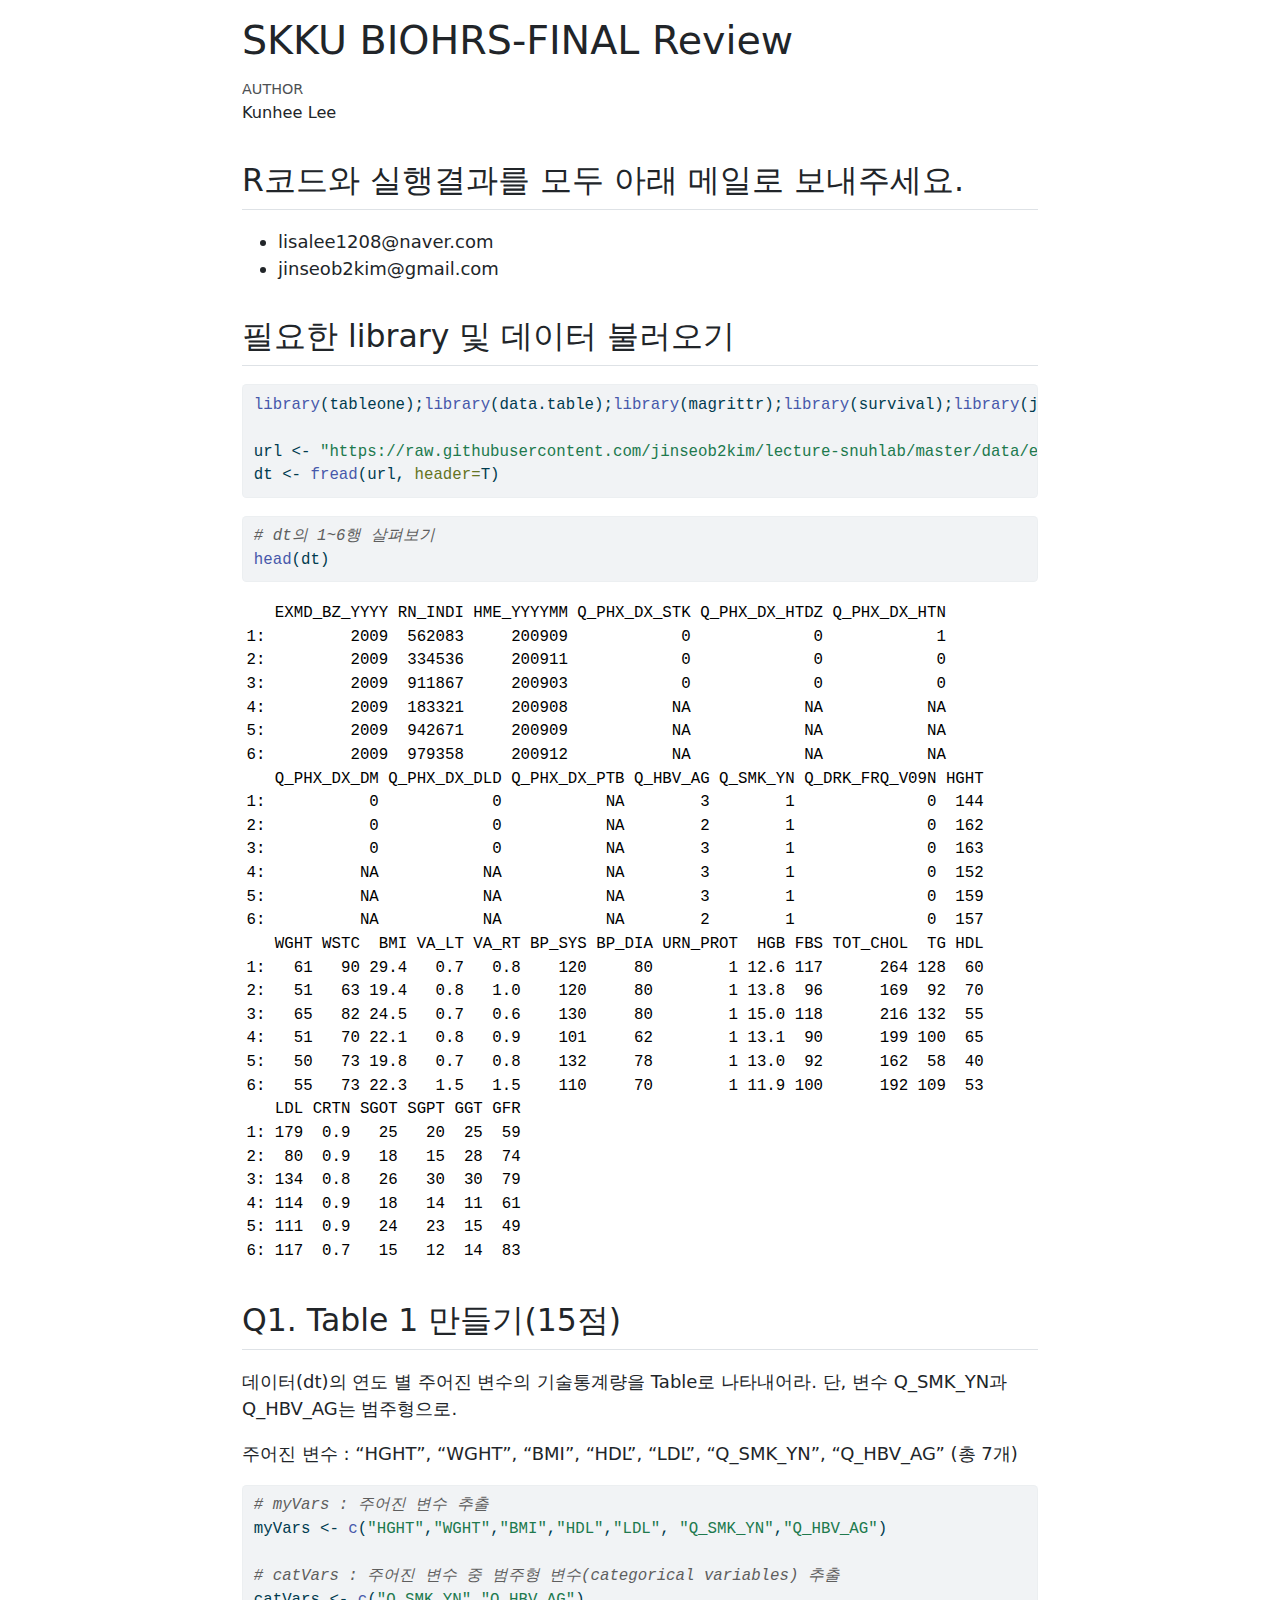
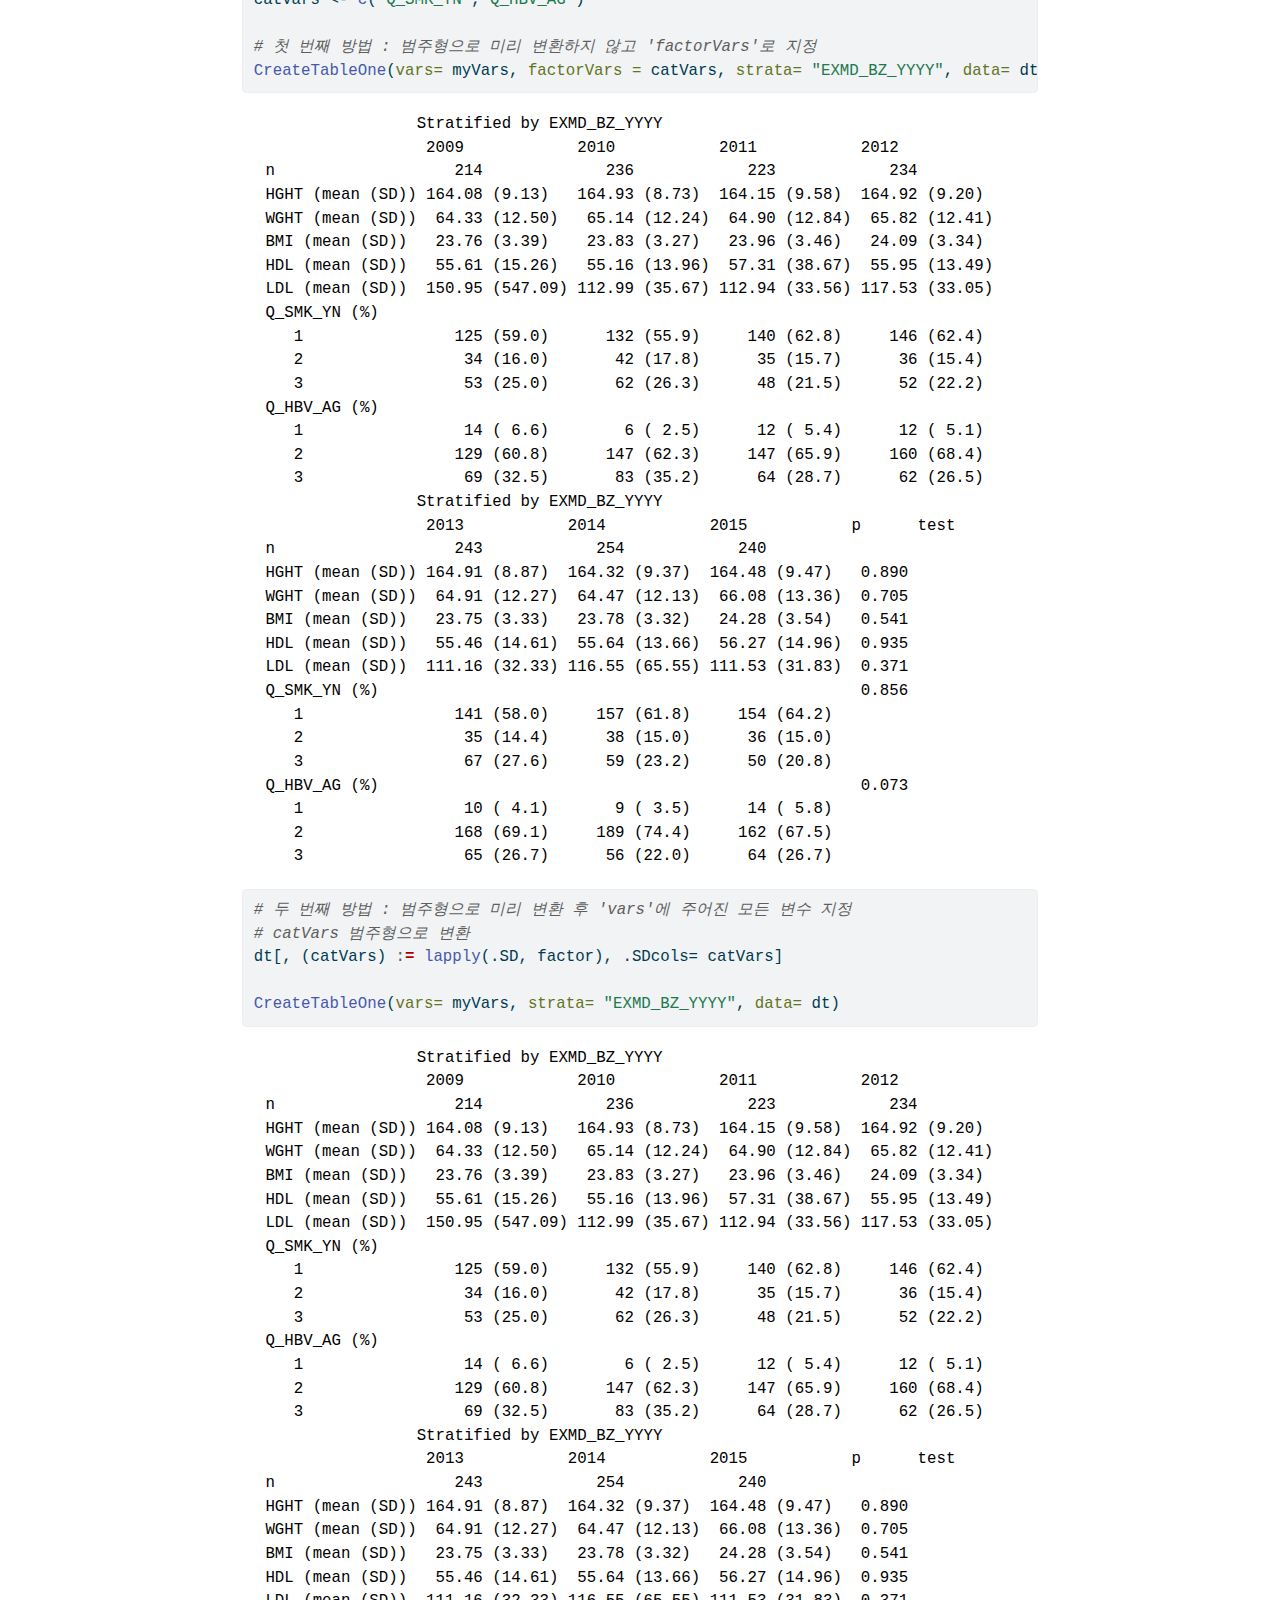
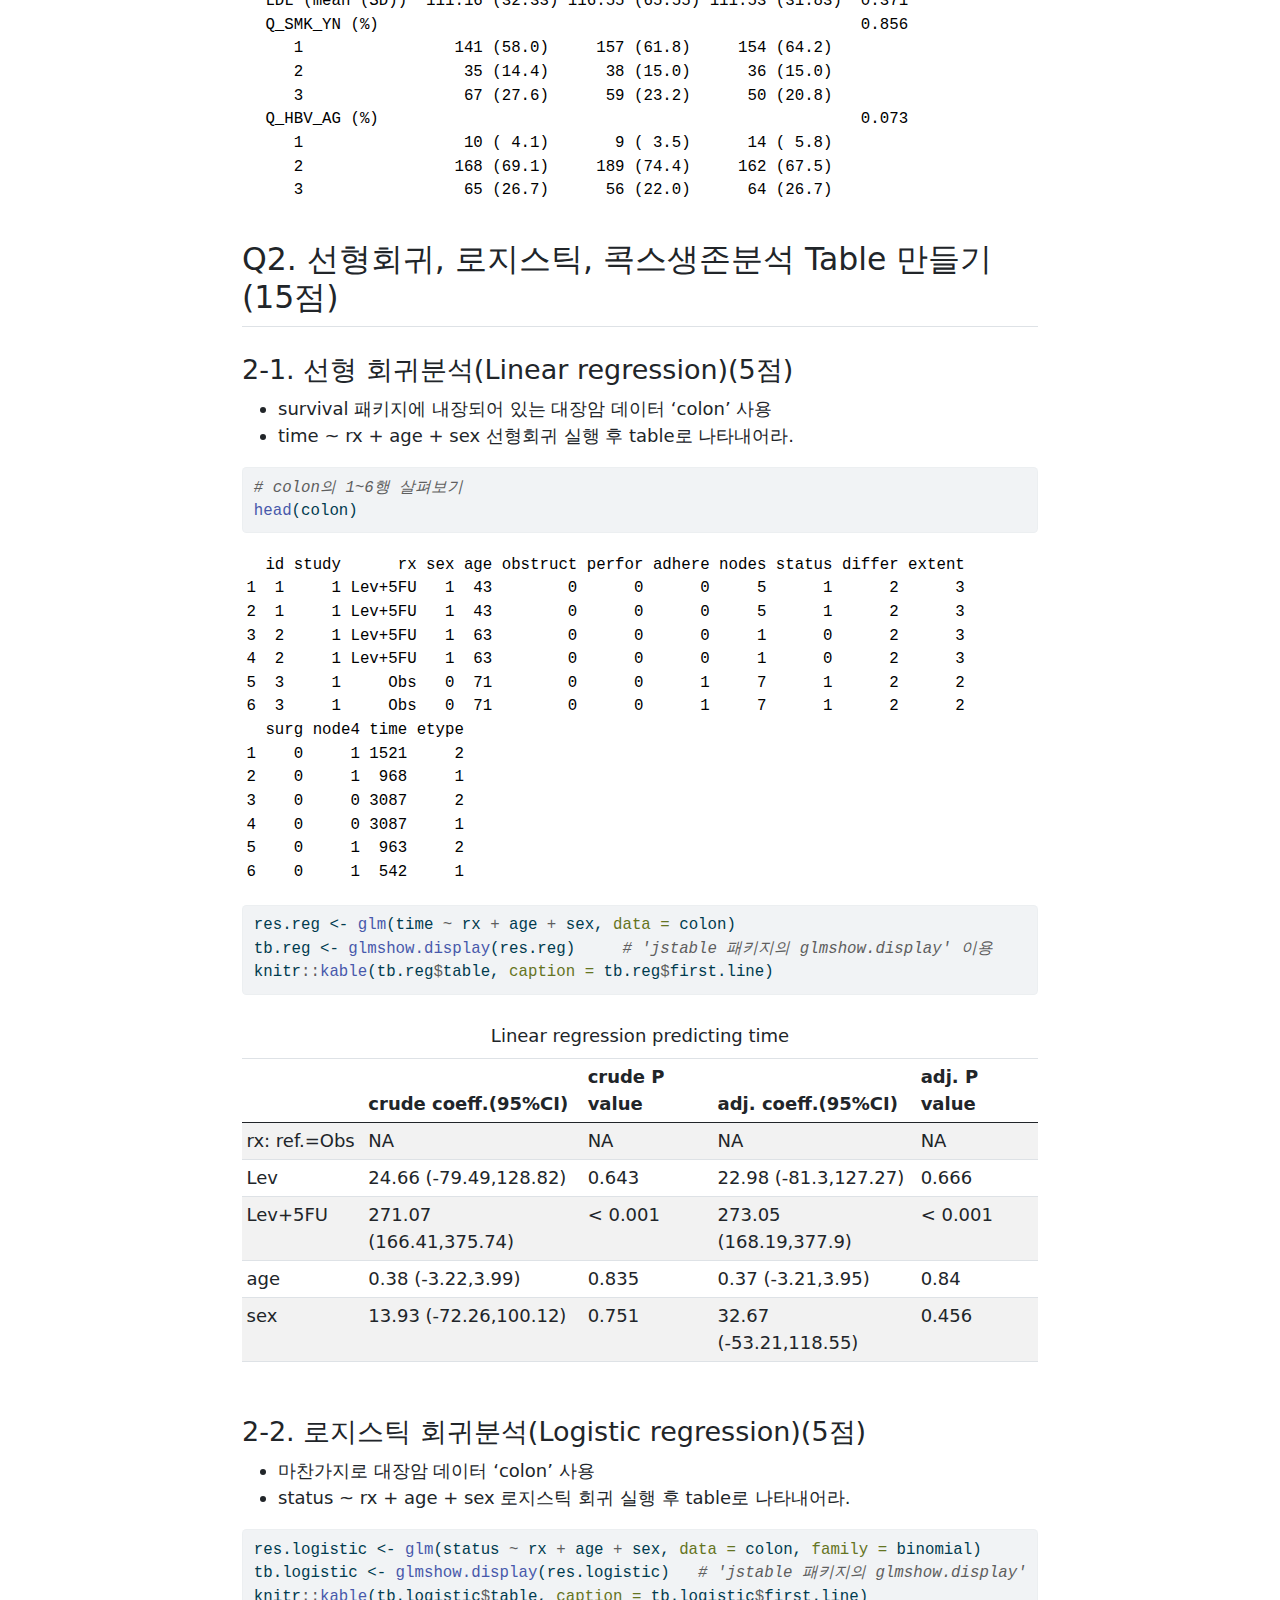
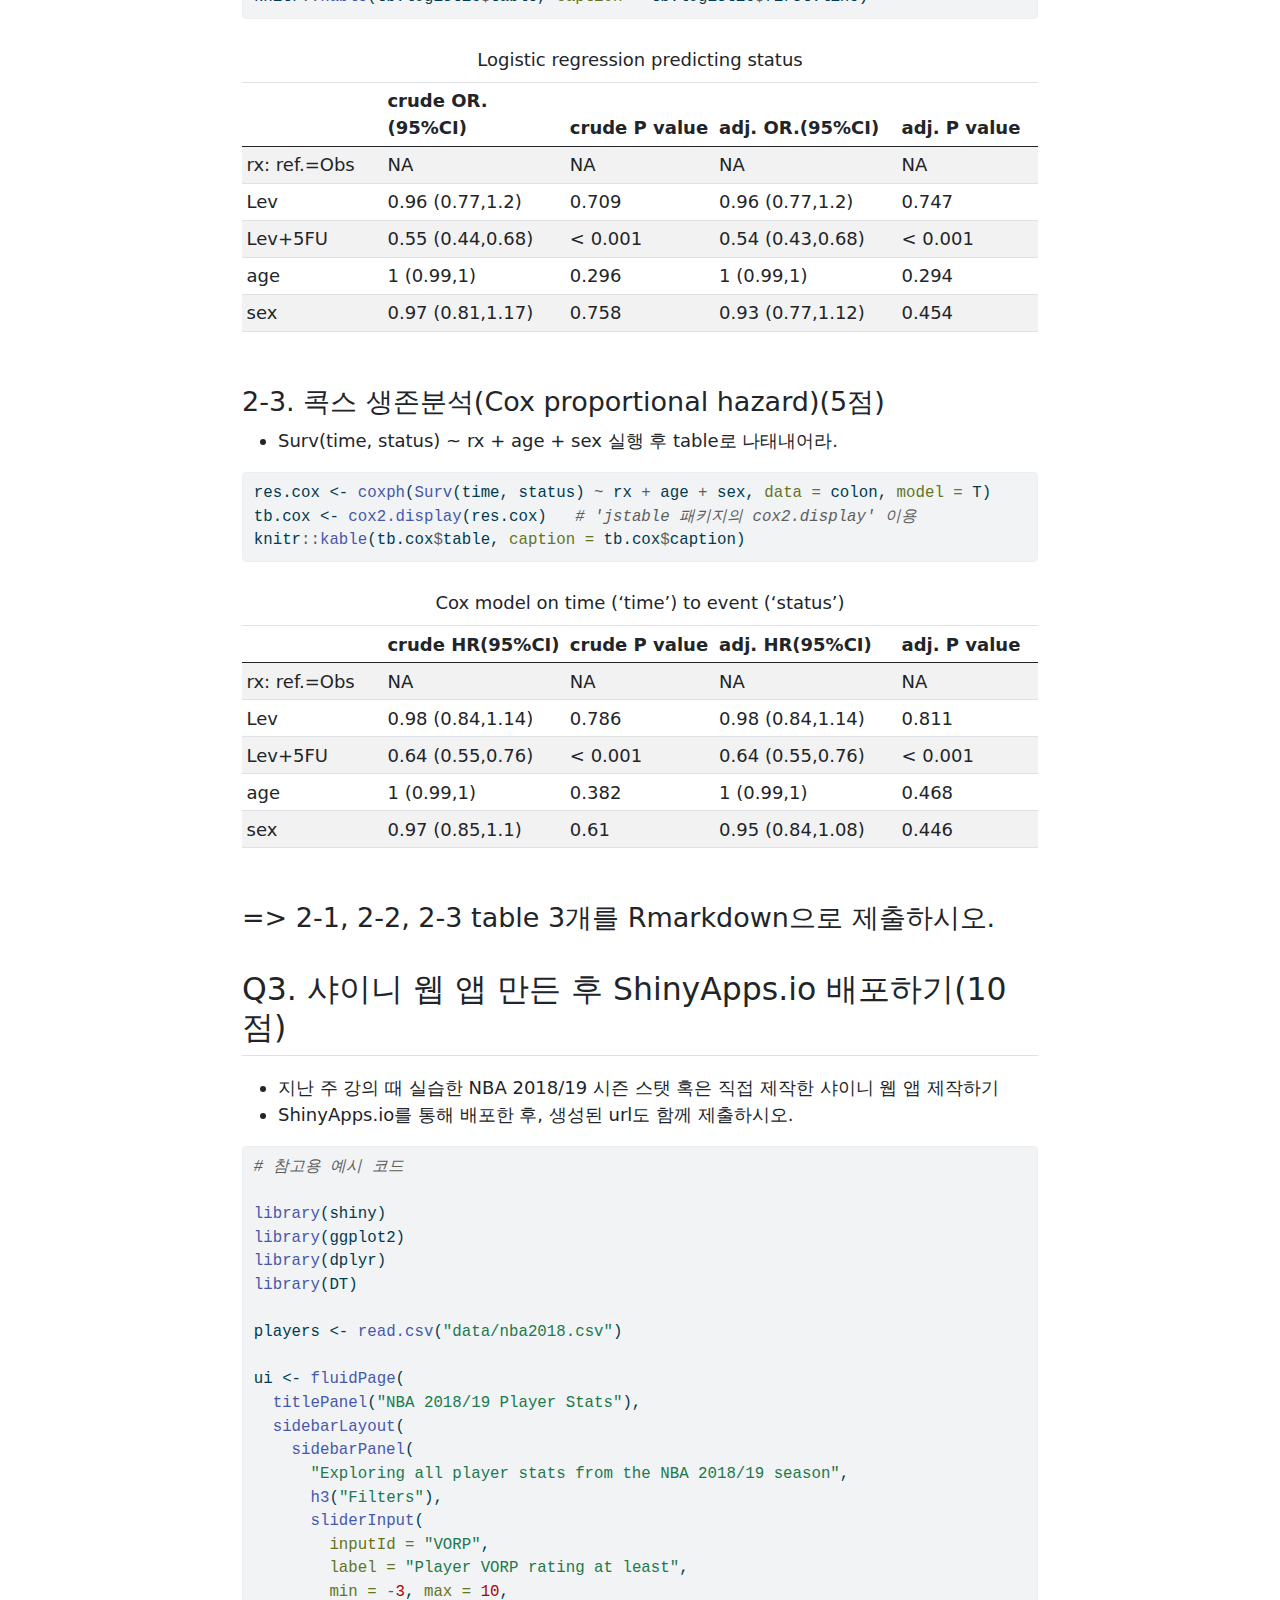
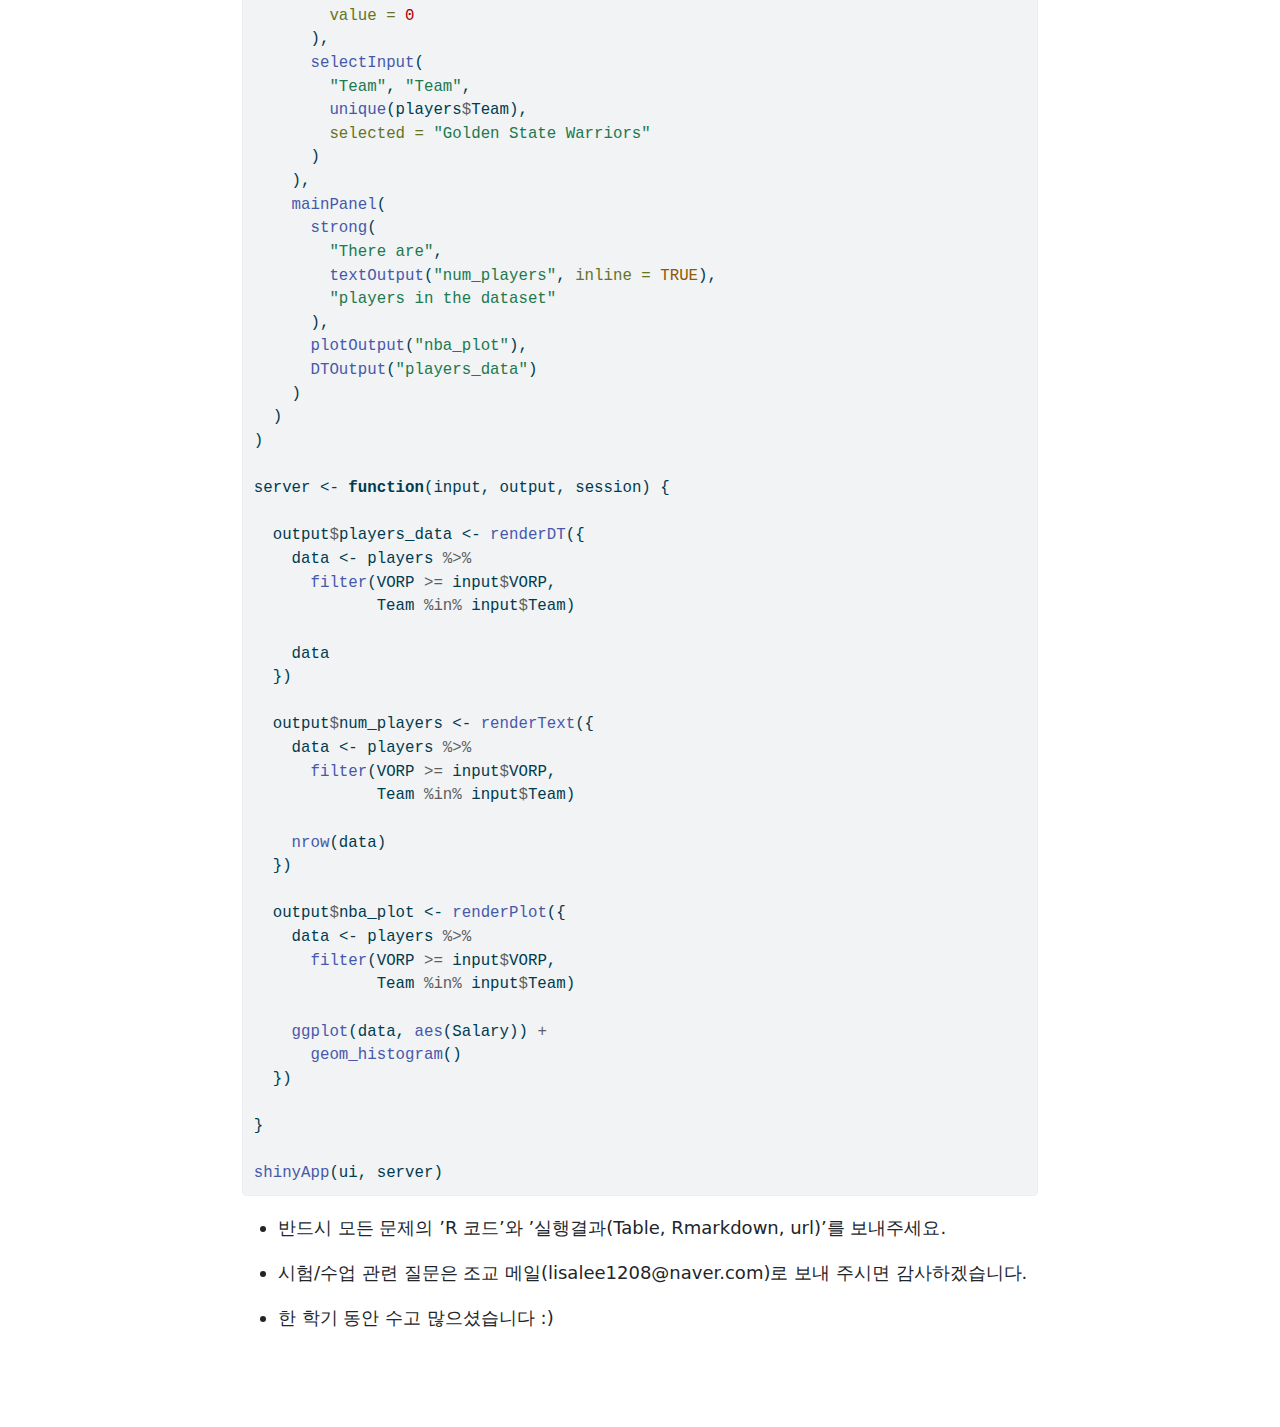
<file: docs/FINAL_review/index.html>
<!DOCTYPE html>
<html xmlns="http://www.w3.org/1999/xhtml" lang="en" xml:lang="en"><head>

<meta charset="utf-8">
<meta name="generator" content="quarto-1.0.36">

<meta name="viewport" content="width=device-width, initial-scale=1.0, user-scalable=yes">

<meta name="author" content="Kunhee Lee">

<title>SKKU BIOHRS-FINAL Review</title>
<style>
code{white-space: pre-wrap;}
span.smallcaps{font-variant: small-caps;}
span.underline{text-decoration: underline;}
div.column{display: inline-block; vertical-align: top; width: 50%;}
div.hanging-indent{margin-left: 1.5em; text-indent: -1.5em;}
ul.task-list{list-style: none;}
pre > code.sourceCode { white-space: pre; position: relative; }
pre > code.sourceCode > span { display: inline-block; line-height: 1.25; }
pre > code.sourceCode > span:empty { height: 1.2em; }
.sourceCode { overflow: visible; }
code.sourceCode > span { color: inherit; text-decoration: inherit; }
div.sourceCode { margin: 1em 0; }
pre.sourceCode { margin: 0; }
@media screen {
div.sourceCode { overflow: auto; }
}
@media print {
pre > code.sourceCode { white-space: pre-wrap; }
pre > code.sourceCode > span { text-indent: -5em; padding-left: 5em; }
}
pre.numberSource code
  { counter-reset: source-line 0; }
pre.numberSource code > span
  { position: relative; left: -4em; counter-increment: source-line; }
pre.numberSource code > span > a:first-child::before
  { content: counter(source-line);
    position: relative; left: -1em; text-align: right; vertical-align: baseline;
    border: none; display: inline-block;
    -webkit-touch-callout: none; -webkit-user-select: none;
    -khtml-user-select: none; -moz-user-select: none;
    -ms-user-select: none; user-select: none;
    padding: 0 4px; width: 4em;
    color: #aaaaaa;
  }
pre.numberSource { margin-left: 3em; border-left: 1px solid #aaaaaa;  padding-left: 4px; }
div.sourceCode
  {   }
@media screen {
pre > code.sourceCode > span > a:first-child::before { text-decoration: underline; }
}
code span.al { color: #ff0000; font-weight: bold; } /* Alert */
code span.an { color: #60a0b0; font-weight: bold; font-style: italic; } /* Annotation */
code span.at { color: #7d9029; } /* Attribute */
code span.bn { color: #40a070; } /* BaseN */
code span.bu { } /* BuiltIn */
code span.cf { color: #007020; font-weight: bold; } /* ControlFlow */
code span.ch { color: #4070a0; } /* Char */
code span.cn { color: #880000; } /* Constant */
code span.co { color: #60a0b0; font-style: italic; } /* Comment */
code span.cv { color: #60a0b0; font-weight: bold; font-style: italic; } /* CommentVar */
code span.do { color: #ba2121; font-style: italic; } /* Documentation */
code span.dt { color: #902000; } /* DataType */
code span.dv { color: #40a070; } /* DecVal */
code span.er { color: #ff0000; font-weight: bold; } /* Error */
code span.ex { } /* Extension */
code span.fl { color: #40a070; } /* Float */
code span.fu { color: #06287e; } /* Function */
code span.im { } /* Import */
code span.in { color: #60a0b0; font-weight: bold; font-style: italic; } /* Information */
code span.kw { color: #007020; font-weight: bold; } /* Keyword */
code span.op { color: #666666; } /* Operator */
code span.ot { color: #007020; } /* Other */
code span.pp { color: #bc7a00; } /* Preprocessor */
code span.sc { color: #4070a0; } /* SpecialChar */
code span.ss { color: #bb6688; } /* SpecialString */
code span.st { color: #4070a0; } /* String */
code span.va { color: #19177c; } /* Variable */
code span.vs { color: #4070a0; } /* VerbatimString */
code span.wa { color: #60a0b0; font-weight: bold; font-style: italic; } /* Warning */
</style>


<script src="index_files/libs/clipboard/clipboard.min.js"></script>
<script src="index_files/libs/quarto-html/quarto.js"></script>
<script src="index_files/libs/quarto-html/popper.min.js"></script>
<script src="index_files/libs/quarto-html/tippy.umd.min.js"></script>
<script src="index_files/libs/quarto-html/anchor.min.js"></script>
<link href="index_files/libs/quarto-html/tippy.css" rel="stylesheet">
<link href="index_files/libs/quarto-html/quarto-syntax-highlighting.css" rel="stylesheet" id="quarto-text-highlighting-styles">
<script src="index_files/libs/bootstrap/bootstrap.min.js"></script>
<link href="index_files/libs/bootstrap/bootstrap-icons.css" rel="stylesheet">
<link href="index_files/libs/bootstrap/bootstrap.min.css" rel="stylesheet" id="quarto-bootstrap" data-mode="light">


</head>

<body class="fullcontent">

<div id="quarto-content" class="page-columns page-rows-contents page-layout-article">

<main class="content" id="quarto-document-content">

<header id="title-block-header" class="quarto-title-block default">
<div class="quarto-title">
<h1 class="title">SKKU BIOHRS-FINAL Review</h1>
</div>



<div class="quarto-title-meta">

    <div>
    <div class="quarto-title-meta-heading">Author</div>
    <div class="quarto-title-meta-contents">
             <p>Kunhee Lee </p>
          </div>
  </div>
    
    
  </div>
  

</header>

<section id="r코드와-실행결과를-모두-아래-메일로-보내주세요." class="level2">
<h2 class="anchored" data-anchor-id="r코드와-실행결과를-모두-아래-메일로-보내주세요.">R코드와 실행결과를 모두 아래 메일로 보내주세요.</h2>
<ul>
<li>lisalee1208@naver.com</li>
<li>jinseob2kim@gmail.com</li>
</ul>
</section>
<section id="필요한-library-및-데이터-불러오기" class="level2">
<h2 class="anchored" data-anchor-id="필요한-library-및-데이터-불러오기">필요한 library 및 데이터 불러오기</h2>
<div class="cell">
<div class="sourceCode cell-code" id="cb1"><pre class="sourceCode r code-with-copy"><code class="sourceCode r"><span id="cb1-1"><a href="#cb1-1" aria-hidden="true" tabindex="-1"></a><span class="fu">library</span>(tableone);<span class="fu">library</span>(data.table);<span class="fu">library</span>(magrittr);<span class="fu">library</span>(survival);<span class="fu">library</span>(jstable)</span>
<span id="cb1-2"><a href="#cb1-2" aria-hidden="true" tabindex="-1"></a></span>
<span id="cb1-3"><a href="#cb1-3" aria-hidden="true" tabindex="-1"></a>url <span class="ot">&lt;-</span> <span class="st">"https://raw.githubusercontent.com/jinseob2kim/lecture-snuhlab/master/data/example_g1e.csv"</span></span>
<span id="cb1-4"><a href="#cb1-4" aria-hidden="true" tabindex="-1"></a>dt <span class="ot">&lt;-</span> <span class="fu">fread</span>(url, <span class="at">header=</span>T)</span></code><button title="Copy to Clipboard" class="code-copy-button"><i class="bi"></i></button></pre></div>
</div>
<div class="cell">
<div class="sourceCode cell-code" id="cb2"><pre class="sourceCode r code-with-copy"><code class="sourceCode r"><span id="cb2-1"><a href="#cb2-1" aria-hidden="true" tabindex="-1"></a><span class="co"># dt의 1~6행 살펴보기</span></span>
<span id="cb2-2"><a href="#cb2-2" aria-hidden="true" tabindex="-1"></a><span class="fu">head</span>(dt)</span></code><button title="Copy to Clipboard" class="code-copy-button"><i class="bi"></i></button></pre></div>
<div class="cell-output cell-output-stdout">
<pre><code>   EXMD_BZ_YYYY RN_INDI HME_YYYYMM Q_PHX_DX_STK Q_PHX_DX_HTDZ Q_PHX_DX_HTN
1:         2009  562083     200909            0             0            1
2:         2009  334536     200911            0             0            0
3:         2009  911867     200903            0             0            0
4:         2009  183321     200908           NA            NA           NA
5:         2009  942671     200909           NA            NA           NA
6:         2009  979358     200912           NA            NA           NA
   Q_PHX_DX_DM Q_PHX_DX_DLD Q_PHX_DX_PTB Q_HBV_AG Q_SMK_YN Q_DRK_FRQ_V09N HGHT
1:           0            0           NA        3        1              0  144
2:           0            0           NA        2        1              0  162
3:           0            0           NA        3        1              0  163
4:          NA           NA           NA        3        1              0  152
5:          NA           NA           NA        3        1              0  159
6:          NA           NA           NA        2        1              0  157
   WGHT WSTC  BMI VA_LT VA_RT BP_SYS BP_DIA URN_PROT  HGB FBS TOT_CHOL  TG HDL
1:   61   90 29.4   0.7   0.8    120     80        1 12.6 117      264 128  60
2:   51   63 19.4   0.8   1.0    120     80        1 13.8  96      169  92  70
3:   65   82 24.5   0.7   0.6    130     80        1 15.0 118      216 132  55
4:   51   70 22.1   0.8   0.9    101     62        1 13.1  90      199 100  65
5:   50   73 19.8   0.7   0.8    132     78        1 13.0  92      162  58  40
6:   55   73 22.3   1.5   1.5    110     70        1 11.9 100      192 109  53
   LDL CRTN SGOT SGPT GGT GFR
1: 179  0.9   25   20  25  59
2:  80  0.9   18   15  28  74
3: 134  0.8   26   30  30  79
4: 114  0.9   18   14  11  61
5: 111  0.9   24   23  15  49
6: 117  0.7   15   12  14  83</code></pre>
</div>
</div>
</section>
<section id="q1.-table-1-만들기15점" class="level2">
<h2 class="anchored" data-anchor-id="q1.-table-1-만들기15점">Q1. Table 1 만들기(15점)</h2>
<p>데이터(dt)의 연도 별 주어진 변수의 기술통계량을 Table로 나타내어라. 단, 변수 Q_SMK_YN과 Q_HBV_AG는 범주형으로.</p>
<p>주어진 변수 : “HGHT”, “WGHT”, “BMI”, “HDL”, “LDL”, “Q_SMK_YN”, “Q_HBV_AG” (총 7개)</p>
<div class="cell">
<div class="sourceCode cell-code" id="cb4"><pre class="sourceCode r code-with-copy"><code class="sourceCode r"><span id="cb4-1"><a href="#cb4-1" aria-hidden="true" tabindex="-1"></a><span class="co"># myVars : 주어진 변수 추출</span></span>
<span id="cb4-2"><a href="#cb4-2" aria-hidden="true" tabindex="-1"></a>myVars <span class="ot">&lt;-</span> <span class="fu">c</span>(<span class="st">"HGHT"</span>,<span class="st">"WGHT"</span>,<span class="st">"BMI"</span>,<span class="st">"HDL"</span>,<span class="st">"LDL"</span>, <span class="st">"Q_SMK_YN"</span>,<span class="st">"Q_HBV_AG"</span>)</span>
<span id="cb4-3"><a href="#cb4-3" aria-hidden="true" tabindex="-1"></a></span>
<span id="cb4-4"><a href="#cb4-4" aria-hidden="true" tabindex="-1"></a><span class="co"># catVars : 주어진 변수 중 범주형 변수(categorical variables) 추출</span></span>
<span id="cb4-5"><a href="#cb4-5" aria-hidden="true" tabindex="-1"></a>catVars <span class="ot">&lt;-</span> <span class="fu">c</span>(<span class="st">"Q_SMK_YN"</span>,<span class="st">"Q_HBV_AG"</span>)</span>
<span id="cb4-6"><a href="#cb4-6" aria-hidden="true" tabindex="-1"></a></span>
<span id="cb4-7"><a href="#cb4-7" aria-hidden="true" tabindex="-1"></a><span class="co"># 첫 번째 방법 : 범주형으로 미리 변환하지 않고 'factorVars'로 지정</span></span>
<span id="cb4-8"><a href="#cb4-8" aria-hidden="true" tabindex="-1"></a><span class="fu">CreateTableOne</span>(<span class="at">vars=</span> myVars, <span class="at">factorVars =</span> catVars, <span class="at">strata=</span> <span class="st">"EXMD_BZ_YYYY"</span>, <span class="at">data=</span> dt)</span></code><button title="Copy to Clipboard" class="code-copy-button"><i class="bi"></i></button></pre></div>
<div class="cell-output cell-output-stdout">
<pre><code>                  Stratified by EXMD_BZ_YYYY
                   2009            2010           2011           2012          
  n                   214             236            223            234        
  HGHT (mean (SD)) 164.08 (9.13)   164.93 (8.73)  164.15 (9.58)  164.92 (9.20) 
  WGHT (mean (SD))  64.33 (12.50)   65.14 (12.24)  64.90 (12.84)  65.82 (12.41)
  BMI (mean (SD))   23.76 (3.39)    23.83 (3.27)   23.96 (3.46)   24.09 (3.34) 
  HDL (mean (SD))   55.61 (15.26)   55.16 (13.96)  57.31 (38.67)  55.95 (13.49)
  LDL (mean (SD))  150.95 (547.09) 112.99 (35.67) 112.94 (33.56) 117.53 (33.05)
  Q_SMK_YN (%)                                                                 
     1                125 (59.0)      132 (55.9)     140 (62.8)     146 (62.4) 
     2                 34 (16.0)       42 (17.8)      35 (15.7)      36 (15.4) 
     3                 53 (25.0)       62 (26.3)      48 (21.5)      52 (22.2) 
  Q_HBV_AG (%)                                                                 
     1                 14 ( 6.6)        6 ( 2.5)      12 ( 5.4)      12 ( 5.1) 
     2                129 (60.8)      147 (62.3)     147 (65.9)     160 (68.4) 
     3                 69 (32.5)       83 (35.2)      64 (28.7)      62 (26.5) 
                  Stratified by EXMD_BZ_YYYY
                   2013           2014           2015           p      test
  n                   243            254            240                    
  HGHT (mean (SD)) 164.91 (8.87)  164.32 (9.37)  164.48 (9.47)   0.890     
  WGHT (mean (SD))  64.91 (12.27)  64.47 (12.13)  66.08 (13.36)  0.705     
  BMI (mean (SD))   23.75 (3.33)   23.78 (3.32)   24.28 (3.54)   0.541     
  HDL (mean (SD))   55.46 (14.61)  55.64 (13.66)  56.27 (14.96)  0.935     
  LDL (mean (SD))  111.16 (32.33) 116.55 (65.55) 111.53 (31.83)  0.371     
  Q_SMK_YN (%)                                                   0.856     
     1                141 (58.0)     157 (61.8)     154 (64.2)             
     2                 35 (14.4)      38 (15.0)      36 (15.0)             
     3                 67 (27.6)      59 (23.2)      50 (20.8)             
  Q_HBV_AG (%)                                                   0.073     
     1                 10 ( 4.1)       9 ( 3.5)      14 ( 5.8)             
     2                168 (69.1)     189 (74.4)     162 (67.5)             
     3                 65 (26.7)      56 (22.0)      64 (26.7)             </code></pre>
</div>
<div class="sourceCode cell-code" id="cb6"><pre class="sourceCode r code-with-copy"><code class="sourceCode r"><span id="cb6-1"><a href="#cb6-1" aria-hidden="true" tabindex="-1"></a><span class="co"># 두 번째 방법 : 범주형으로 미리 변환 후 'vars'에 주어진 모든 변수 지정 </span></span>
<span id="cb6-2"><a href="#cb6-2" aria-hidden="true" tabindex="-1"></a><span class="co"># catVars 범주형으로 변환</span></span>
<span id="cb6-3"><a href="#cb6-3" aria-hidden="true" tabindex="-1"></a>dt[, (catVars) <span class="sc">:</span><span class="er">=</span> <span class="fu">lapply</span>(.SD, factor), .SDcols<span class="ot">=</span> catVars]</span>
<span id="cb6-4"><a href="#cb6-4" aria-hidden="true" tabindex="-1"></a></span>
<span id="cb6-5"><a href="#cb6-5" aria-hidden="true" tabindex="-1"></a><span class="fu">CreateTableOne</span>(<span class="at">vars=</span> myVars, <span class="at">strata=</span> <span class="st">"EXMD_BZ_YYYY"</span>, <span class="at">data=</span> dt)</span></code><button title="Copy to Clipboard" class="code-copy-button"><i class="bi"></i></button></pre></div>
<div class="cell-output cell-output-stdout">
<pre><code>                  Stratified by EXMD_BZ_YYYY
                   2009            2010           2011           2012          
  n                   214             236            223            234        
  HGHT (mean (SD)) 164.08 (9.13)   164.93 (8.73)  164.15 (9.58)  164.92 (9.20) 
  WGHT (mean (SD))  64.33 (12.50)   65.14 (12.24)  64.90 (12.84)  65.82 (12.41)
  BMI (mean (SD))   23.76 (3.39)    23.83 (3.27)   23.96 (3.46)   24.09 (3.34) 
  HDL (mean (SD))   55.61 (15.26)   55.16 (13.96)  57.31 (38.67)  55.95 (13.49)
  LDL (mean (SD))  150.95 (547.09) 112.99 (35.67) 112.94 (33.56) 117.53 (33.05)
  Q_SMK_YN (%)                                                                 
     1                125 (59.0)      132 (55.9)     140 (62.8)     146 (62.4) 
     2                 34 (16.0)       42 (17.8)      35 (15.7)      36 (15.4) 
     3                 53 (25.0)       62 (26.3)      48 (21.5)      52 (22.2) 
  Q_HBV_AG (%)                                                                 
     1                 14 ( 6.6)        6 ( 2.5)      12 ( 5.4)      12 ( 5.1) 
     2                129 (60.8)      147 (62.3)     147 (65.9)     160 (68.4) 
     3                 69 (32.5)       83 (35.2)      64 (28.7)      62 (26.5) 
                  Stratified by EXMD_BZ_YYYY
                   2013           2014           2015           p      test
  n                   243            254            240                    
  HGHT (mean (SD)) 164.91 (8.87)  164.32 (9.37)  164.48 (9.47)   0.890     
  WGHT (mean (SD))  64.91 (12.27)  64.47 (12.13)  66.08 (13.36)  0.705     
  BMI (mean (SD))   23.75 (3.33)   23.78 (3.32)   24.28 (3.54)   0.541     
  HDL (mean (SD))   55.46 (14.61)  55.64 (13.66)  56.27 (14.96)  0.935     
  LDL (mean (SD))  111.16 (32.33) 116.55 (65.55) 111.53 (31.83)  0.371     
  Q_SMK_YN (%)                                                   0.856     
     1                141 (58.0)     157 (61.8)     154 (64.2)             
     2                 35 (14.4)      38 (15.0)      36 (15.0)             
     3                 67 (27.6)      59 (23.2)      50 (20.8)             
  Q_HBV_AG (%)                                                   0.073     
     1                 10 ( 4.1)       9 ( 3.5)      14 ( 5.8)             
     2                168 (69.1)     189 (74.4)     162 (67.5)             
     3                 65 (26.7)      56 (22.0)      64 (26.7)             </code></pre>
</div>
</div>
</section>
<section id="q2.-선형회귀-로지스틱-콕스생존분석-table-만들기15점" class="level2">
<h2 class="anchored" data-anchor-id="q2.-선형회귀-로지스틱-콕스생존분석-table-만들기15점">Q2. 선형회귀, 로지스틱, 콕스생존분석 Table 만들기(15점)</h2>
<section id="선형-회귀분석linear-regression5점" class="level3">
<h3 class="anchored" data-anchor-id="선형-회귀분석linear-regression5점">2-1. 선형 회귀분석(Linear regression)(5점)</h3>
<ul>
<li>survival 패키지에 내장되어 있는 대장암 데이터 ‘colon’ 사용</li>
<li>time ~ rx + age + sex 선형회귀 실행 후 table로 나타내어라.</li>
</ul>
<div class="cell">
<div class="sourceCode cell-code" id="cb8"><pre class="sourceCode r code-with-copy"><code class="sourceCode r"><span id="cb8-1"><a href="#cb8-1" aria-hidden="true" tabindex="-1"></a><span class="co"># colon의 1~6행 살펴보기</span></span>
<span id="cb8-2"><a href="#cb8-2" aria-hidden="true" tabindex="-1"></a><span class="fu">head</span>(colon)</span></code><button title="Copy to Clipboard" class="code-copy-button"><i class="bi"></i></button></pre></div>
<div class="cell-output cell-output-stdout">
<pre><code>  id study      rx sex age obstruct perfor adhere nodes status differ extent
1  1     1 Lev+5FU   1  43        0      0      0     5      1      2      3
2  1     1 Lev+5FU   1  43        0      0      0     5      1      2      3
3  2     1 Lev+5FU   1  63        0      0      0     1      0      2      3
4  2     1 Lev+5FU   1  63        0      0      0     1      0      2      3
5  3     1     Obs   0  71        0      0      1     7      1      2      2
6  3     1     Obs   0  71        0      0      1     7      1      2      2
  surg node4 time etype
1    0     1 1521     2
2    0     1  968     1
3    0     0 3087     2
4    0     0 3087     1
5    0     1  963     2
6    0     1  542     1</code></pre>
</div>
</div>
<div class="cell">
<div class="sourceCode cell-code" id="cb10"><pre class="sourceCode r code-with-copy"><code class="sourceCode r"><span id="cb10-1"><a href="#cb10-1" aria-hidden="true" tabindex="-1"></a>res.reg <span class="ot">&lt;-</span> <span class="fu">glm</span>(time <span class="sc">~</span> rx <span class="sc">+</span> age <span class="sc">+</span> sex, <span class="at">data =</span> colon)</span>
<span id="cb10-2"><a href="#cb10-2" aria-hidden="true" tabindex="-1"></a>tb.reg <span class="ot">&lt;-</span> <span class="fu">glmshow.display</span>(res.reg)     <span class="co"># 'jstable 패키지의 glmshow.display' 이용</span></span>
<span id="cb10-3"><a href="#cb10-3" aria-hidden="true" tabindex="-1"></a>knitr<span class="sc">::</span><span class="fu">kable</span>(tb.reg<span class="sc">$</span>table, <span class="at">caption =</span> tb.reg<span class="sc">$</span>first.line)</span></code><button title="Copy to Clipboard" class="code-copy-button"><i class="bi"></i></button></pre></div>
<div class="cell-output-display">
<table class="table table-sm table-striped">
<caption>Linear regression predicting time</caption>
<colgroup>
<col style="width: 15%">
<col style="width: 27%">
<col style="width: 16%">
<col style="width: 25%">
<col style="width: 15%">
</colgroup>
<thead>
<tr class="header">
<th style="text-align: left;"></th>
<th style="text-align: left;">crude coeff.(95%CI)</th>
<th style="text-align: left;">crude P value</th>
<th style="text-align: left;">adj. coeff.(95%CI)</th>
<th style="text-align: left;">adj. P value</th>
</tr>
</thead>
<tbody>
<tr class="odd">
<td style="text-align: left;">rx: ref.=Obs</td>
<td style="text-align: left;">NA</td>
<td style="text-align: left;">NA</td>
<td style="text-align: left;">NA</td>
<td style="text-align: left;">NA</td>
</tr>
<tr class="even">
<td style="text-align: left;">Lev</td>
<td style="text-align: left;">24.66 (-79.49,128.82)</td>
<td style="text-align: left;">0.643</td>
<td style="text-align: left;">22.98 (-81.3,127.27)</td>
<td style="text-align: left;">0.666</td>
</tr>
<tr class="odd">
<td style="text-align: left;">Lev+5FU</td>
<td style="text-align: left;">271.07 (166.41,375.74)</td>
<td style="text-align: left;">&lt; 0.001</td>
<td style="text-align: left;">273.05 (168.19,377.9)</td>
<td style="text-align: left;">&lt; 0.001</td>
</tr>
<tr class="even">
<td style="text-align: left;">age</td>
<td style="text-align: left;">0.38 (-3.22,3.99)</td>
<td style="text-align: left;">0.835</td>
<td style="text-align: left;">0.37 (-3.21,3.95)</td>
<td style="text-align: left;">0.84</td>
</tr>
<tr class="odd">
<td style="text-align: left;">sex</td>
<td style="text-align: left;">13.93 (-72.26,100.12)</td>
<td style="text-align: left;">0.751</td>
<td style="text-align: left;">32.67 (-53.21,118.55)</td>
<td style="text-align: left;">0.456</td>
</tr>
</tbody>
</table>
</div>
</div>
</section>
<section id="로지스틱-회귀분석logistic-regression5점" class="level3">
<h3 class="anchored" data-anchor-id="로지스틱-회귀분석logistic-regression5점">2-2. 로지스틱 회귀분석(Logistic regression)(5점)</h3>
<ul>
<li>마찬가지로 대장암 데이터 ‘colon’ 사용</li>
<li>status ~ rx + age + sex 로지스틱 회귀 실행 후 table로 나타내어라.</li>
</ul>
<div class="cell">
<div class="sourceCode cell-code" id="cb11"><pre class="sourceCode r code-with-copy"><code class="sourceCode r"><span id="cb11-1"><a href="#cb11-1" aria-hidden="true" tabindex="-1"></a>res.logistic <span class="ot">&lt;-</span> <span class="fu">glm</span>(status <span class="sc">~</span> rx <span class="sc">+</span> age <span class="sc">+</span> sex, <span class="at">data =</span> colon, <span class="at">family =</span> binomial)</span>
<span id="cb11-2"><a href="#cb11-2" aria-hidden="true" tabindex="-1"></a>tb.logistic <span class="ot">&lt;-</span> <span class="fu">glmshow.display</span>(res.logistic)   <span class="co"># 'jstable 패키지의 glmshow.display' 이용</span></span>
<span id="cb11-3"><a href="#cb11-3" aria-hidden="true" tabindex="-1"></a>knitr<span class="sc">::</span><span class="fu">kable</span>(tb.logistic<span class="sc">$</span>table, <span class="at">caption =</span> tb.logistic<span class="sc">$</span>first.line)</span></code><button title="Copy to Clipboard" class="code-copy-button"><i class="bi"></i></button></pre></div>
<div class="cell-output-display">
<table class="table table-sm table-striped">
<caption>Logistic regression predicting status</caption>
<colgroup>
<col style="width: 17%">
<col style="width: 22%">
<col style="width: 18%">
<col style="width: 22%">
<col style="width: 17%">
</colgroup>
<thead>
<tr class="header">
<th style="text-align: left;"></th>
<th style="text-align: left;">crude OR.(95%CI)</th>
<th style="text-align: left;">crude P value</th>
<th style="text-align: left;">adj. OR.(95%CI)</th>
<th style="text-align: left;">adj. P value</th>
</tr>
</thead>
<tbody>
<tr class="odd">
<td style="text-align: left;">rx: ref.=Obs</td>
<td style="text-align: left;">NA</td>
<td style="text-align: left;">NA</td>
<td style="text-align: left;">NA</td>
<td style="text-align: left;">NA</td>
</tr>
<tr class="even">
<td style="text-align: left;">Lev</td>
<td style="text-align: left;">0.96 (0.77,1.2)</td>
<td style="text-align: left;">0.709</td>
<td style="text-align: left;">0.96 (0.77,1.2)</td>
<td style="text-align: left;">0.747</td>
</tr>
<tr class="odd">
<td style="text-align: left;">Lev+5FU</td>
<td style="text-align: left;">0.55 (0.44,0.68)</td>
<td style="text-align: left;">&lt; 0.001</td>
<td style="text-align: left;">0.54 (0.43,0.68)</td>
<td style="text-align: left;">&lt; 0.001</td>
</tr>
<tr class="even">
<td style="text-align: left;">age</td>
<td style="text-align: left;">1 (0.99,1)</td>
<td style="text-align: left;">0.296</td>
<td style="text-align: left;">1 (0.99,1)</td>
<td style="text-align: left;">0.294</td>
</tr>
<tr class="odd">
<td style="text-align: left;">sex</td>
<td style="text-align: left;">0.97 (0.81,1.17)</td>
<td style="text-align: left;">0.758</td>
<td style="text-align: left;">0.93 (0.77,1.12)</td>
<td style="text-align: left;">0.454</td>
</tr>
</tbody>
</table>
</div>
</div>
</section>
<section id="콕스-생존분석cox-proportional-hazard5점" class="level3">
<h3 class="anchored" data-anchor-id="콕스-생존분석cox-proportional-hazard5점">2-3. 콕스 생존분석(Cox proportional hazard)(5점)</h3>
<ul>
<li>Surv(time, status) ~ rx + age + sex 실행 후 table로 나태내어라.</li>
</ul>
<div class="cell">
<div class="sourceCode cell-code" id="cb12"><pre class="sourceCode r code-with-copy"><code class="sourceCode r"><span id="cb12-1"><a href="#cb12-1" aria-hidden="true" tabindex="-1"></a>res.cox <span class="ot">&lt;-</span> <span class="fu">coxph</span>(<span class="fu">Surv</span>(time, status) <span class="sc">~</span> rx <span class="sc">+</span> age <span class="sc">+</span> sex, <span class="at">data =</span> colon, <span class="at">model =</span> T)</span>
<span id="cb12-2"><a href="#cb12-2" aria-hidden="true" tabindex="-1"></a>tb.cox <span class="ot">&lt;-</span> <span class="fu">cox2.display</span>(res.cox)   <span class="co"># 'jstable 패키지의 cox2.display' 이용</span></span>
<span id="cb12-3"><a href="#cb12-3" aria-hidden="true" tabindex="-1"></a>knitr<span class="sc">::</span><span class="fu">kable</span>(tb.cox<span class="sc">$</span>table, <span class="at">caption =</span> tb.cox<span class="sc">$</span>caption)</span></code><button title="Copy to Clipboard" class="code-copy-button"><i class="bi"></i></button></pre></div>
<div class="cell-output-display">
<table class="table table-sm table-striped">
<caption>Cox model on time (‘time’) to event (‘status’)</caption>
<colgroup>
<col style="width: 17%">
<col style="width: 22%">
<col style="width: 18%">
<col style="width: 22%">
<col style="width: 17%">
</colgroup>
<thead>
<tr class="header">
<th style="text-align: left;"></th>
<th style="text-align: left;">crude HR(95%CI)</th>
<th style="text-align: left;">crude P value</th>
<th style="text-align: left;">adj. HR(95%CI)</th>
<th style="text-align: left;">adj. P value</th>
</tr>
</thead>
<tbody>
<tr class="odd">
<td style="text-align: left;">rx: ref.=Obs</td>
<td style="text-align: left;">NA</td>
<td style="text-align: left;">NA</td>
<td style="text-align: left;">NA</td>
<td style="text-align: left;">NA</td>
</tr>
<tr class="even">
<td style="text-align: left;">Lev</td>
<td style="text-align: left;">0.98 (0.84,1.14)</td>
<td style="text-align: left;">0.786</td>
<td style="text-align: left;">0.98 (0.84,1.14)</td>
<td style="text-align: left;">0.811</td>
</tr>
<tr class="odd">
<td style="text-align: left;">Lev+5FU</td>
<td style="text-align: left;">0.64 (0.55,0.76)</td>
<td style="text-align: left;">&lt; 0.001</td>
<td style="text-align: left;">0.64 (0.55,0.76)</td>
<td style="text-align: left;">&lt; 0.001</td>
</tr>
<tr class="even">
<td style="text-align: left;">age</td>
<td style="text-align: left;">1 (0.99,1)</td>
<td style="text-align: left;">0.382</td>
<td style="text-align: left;">1 (0.99,1)</td>
<td style="text-align: left;">0.468</td>
</tr>
<tr class="odd">
<td style="text-align: left;">sex</td>
<td style="text-align: left;">0.97 (0.85,1.1)</td>
<td style="text-align: left;">0.61</td>
<td style="text-align: left;">0.95 (0.84,1.08)</td>
<td style="text-align: left;">0.446</td>
</tr>
</tbody>
</table>
</div>
</div>
</section>
<section id="table-3개를-rmarkdown으로-제출하시오." class="level3">
<h3 class="anchored" data-anchor-id="table-3개를-rmarkdown으로-제출하시오.">=&gt; 2-1, 2-2, 2-3 table 3개를 Rmarkdown으로 제출하시오.</h3>
</section>
</section>
<section id="q3.-샤이니-웹-앱-만든-후-shinyapps.io-배포하기10점" class="level2">
<h2 class="anchored" data-anchor-id="q3.-샤이니-웹-앱-만든-후-shinyapps.io-배포하기10점">Q3. 샤이니 웹 앱 만든 후 ShinyApps.io 배포하기(10점)</h2>
<ul>
<li>지난 주 강의 때 실습한 NBA 2018/19 시즌 스탯 혹은 직접 제작한 샤이니 웹 앱 제작하기</li>
<li>ShinyApps.io를 통해 배포한 후, 생성된 url도 함께 제출하시오.</li>
</ul>
<div class="cell">
<div class="sourceCode cell-code" id="cb13"><pre class="sourceCode r code-with-copy"><code class="sourceCode r"><span id="cb13-1"><a href="#cb13-1" aria-hidden="true" tabindex="-1"></a><span class="co"># 참고용 예시 코드</span></span>
<span id="cb13-2"><a href="#cb13-2" aria-hidden="true" tabindex="-1"></a></span>
<span id="cb13-3"><a href="#cb13-3" aria-hidden="true" tabindex="-1"></a><span class="fu">library</span>(shiny)</span>
<span id="cb13-4"><a href="#cb13-4" aria-hidden="true" tabindex="-1"></a><span class="fu">library</span>(ggplot2)</span>
<span id="cb13-5"><a href="#cb13-5" aria-hidden="true" tabindex="-1"></a><span class="fu">library</span>(dplyr)</span>
<span id="cb13-6"><a href="#cb13-6" aria-hidden="true" tabindex="-1"></a><span class="fu">library</span>(DT)</span>
<span id="cb13-7"><a href="#cb13-7" aria-hidden="true" tabindex="-1"></a></span>
<span id="cb13-8"><a href="#cb13-8" aria-hidden="true" tabindex="-1"></a>players <span class="ot">&lt;-</span> <span class="fu">read.csv</span>(<span class="st">"data/nba2018.csv"</span>)</span>
<span id="cb13-9"><a href="#cb13-9" aria-hidden="true" tabindex="-1"></a></span>
<span id="cb13-10"><a href="#cb13-10" aria-hidden="true" tabindex="-1"></a>ui <span class="ot">&lt;-</span> <span class="fu">fluidPage</span>(</span>
<span id="cb13-11"><a href="#cb13-11" aria-hidden="true" tabindex="-1"></a>  <span class="fu">titlePanel</span>(<span class="st">"NBA 2018/19 Player Stats"</span>),</span>
<span id="cb13-12"><a href="#cb13-12" aria-hidden="true" tabindex="-1"></a>  <span class="fu">sidebarLayout</span>(</span>
<span id="cb13-13"><a href="#cb13-13" aria-hidden="true" tabindex="-1"></a>    <span class="fu">sidebarPanel</span>(</span>
<span id="cb13-14"><a href="#cb13-14" aria-hidden="true" tabindex="-1"></a>      <span class="st">"Exploring all player stats from the NBA 2018/19 season"</span>,</span>
<span id="cb13-15"><a href="#cb13-15" aria-hidden="true" tabindex="-1"></a>      <span class="fu">h3</span>(<span class="st">"Filters"</span>),</span>
<span id="cb13-16"><a href="#cb13-16" aria-hidden="true" tabindex="-1"></a>      <span class="fu">sliderInput</span>(</span>
<span id="cb13-17"><a href="#cb13-17" aria-hidden="true" tabindex="-1"></a>        <span class="at">inputId =</span> <span class="st">"VORP"</span>,</span>
<span id="cb13-18"><a href="#cb13-18" aria-hidden="true" tabindex="-1"></a>        <span class="at">label =</span> <span class="st">"Player VORP rating at least"</span>,</span>
<span id="cb13-19"><a href="#cb13-19" aria-hidden="true" tabindex="-1"></a>        <span class="at">min =</span> <span class="sc">-</span><span class="dv">3</span>, <span class="at">max =</span> <span class="dv">10</span>,</span>
<span id="cb13-20"><a href="#cb13-20" aria-hidden="true" tabindex="-1"></a>        <span class="at">value =</span> <span class="dv">0</span></span>
<span id="cb13-21"><a href="#cb13-21" aria-hidden="true" tabindex="-1"></a>      ),</span>
<span id="cb13-22"><a href="#cb13-22" aria-hidden="true" tabindex="-1"></a>      <span class="fu">selectInput</span>(</span>
<span id="cb13-23"><a href="#cb13-23" aria-hidden="true" tabindex="-1"></a>        <span class="st">"Team"</span>, <span class="st">"Team"</span>,</span>
<span id="cb13-24"><a href="#cb13-24" aria-hidden="true" tabindex="-1"></a>        <span class="fu">unique</span>(players<span class="sc">$</span>Team),</span>
<span id="cb13-25"><a href="#cb13-25" aria-hidden="true" tabindex="-1"></a>        <span class="at">selected =</span> <span class="st">"Golden State Warriors"</span></span>
<span id="cb13-26"><a href="#cb13-26" aria-hidden="true" tabindex="-1"></a>      )</span>
<span id="cb13-27"><a href="#cb13-27" aria-hidden="true" tabindex="-1"></a>    ),</span>
<span id="cb13-28"><a href="#cb13-28" aria-hidden="true" tabindex="-1"></a>    <span class="fu">mainPanel</span>(</span>
<span id="cb13-29"><a href="#cb13-29" aria-hidden="true" tabindex="-1"></a>      <span class="fu">strong</span>(</span>
<span id="cb13-30"><a href="#cb13-30" aria-hidden="true" tabindex="-1"></a>        <span class="st">"There are"</span>,</span>
<span id="cb13-31"><a href="#cb13-31" aria-hidden="true" tabindex="-1"></a>        <span class="fu">textOutput</span>(<span class="st">"num_players"</span>, <span class="at">inline =</span> <span class="cn">TRUE</span>),</span>
<span id="cb13-32"><a href="#cb13-32" aria-hidden="true" tabindex="-1"></a>        <span class="st">"players in the dataset"</span></span>
<span id="cb13-33"><a href="#cb13-33" aria-hidden="true" tabindex="-1"></a>      ),</span>
<span id="cb13-34"><a href="#cb13-34" aria-hidden="true" tabindex="-1"></a>      <span class="fu">plotOutput</span>(<span class="st">"nba_plot"</span>),</span>
<span id="cb13-35"><a href="#cb13-35" aria-hidden="true" tabindex="-1"></a>      <span class="fu">DTOutput</span>(<span class="st">"players_data"</span>)</span>
<span id="cb13-36"><a href="#cb13-36" aria-hidden="true" tabindex="-1"></a>    )</span>
<span id="cb13-37"><a href="#cb13-37" aria-hidden="true" tabindex="-1"></a>  )</span>
<span id="cb13-38"><a href="#cb13-38" aria-hidden="true" tabindex="-1"></a>)</span>
<span id="cb13-39"><a href="#cb13-39" aria-hidden="true" tabindex="-1"></a></span>
<span id="cb13-40"><a href="#cb13-40" aria-hidden="true" tabindex="-1"></a>server <span class="ot">&lt;-</span> <span class="cf">function</span>(input, output, session) {</span>
<span id="cb13-41"><a href="#cb13-41" aria-hidden="true" tabindex="-1"></a></span>
<span id="cb13-42"><a href="#cb13-42" aria-hidden="true" tabindex="-1"></a>  output<span class="sc">$</span>players_data <span class="ot">&lt;-</span> <span class="fu">renderDT</span>({</span>
<span id="cb13-43"><a href="#cb13-43" aria-hidden="true" tabindex="-1"></a>    data <span class="ot">&lt;-</span> players <span class="sc">%&gt;%</span></span>
<span id="cb13-44"><a href="#cb13-44" aria-hidden="true" tabindex="-1"></a>      <span class="fu">filter</span>(VORP <span class="sc">&gt;=</span> input<span class="sc">$</span>VORP,</span>
<span id="cb13-45"><a href="#cb13-45" aria-hidden="true" tabindex="-1"></a>             Team <span class="sc">%in%</span> input<span class="sc">$</span>Team)</span>
<span id="cb13-46"><a href="#cb13-46" aria-hidden="true" tabindex="-1"></a></span>
<span id="cb13-47"><a href="#cb13-47" aria-hidden="true" tabindex="-1"></a>    data</span>
<span id="cb13-48"><a href="#cb13-48" aria-hidden="true" tabindex="-1"></a>  })</span>
<span id="cb13-49"><a href="#cb13-49" aria-hidden="true" tabindex="-1"></a></span>
<span id="cb13-50"><a href="#cb13-50" aria-hidden="true" tabindex="-1"></a>  output<span class="sc">$</span>num_players <span class="ot">&lt;-</span> <span class="fu">renderText</span>({</span>
<span id="cb13-51"><a href="#cb13-51" aria-hidden="true" tabindex="-1"></a>    data <span class="ot">&lt;-</span> players <span class="sc">%&gt;%</span></span>
<span id="cb13-52"><a href="#cb13-52" aria-hidden="true" tabindex="-1"></a>      <span class="fu">filter</span>(VORP <span class="sc">&gt;=</span> input<span class="sc">$</span>VORP,</span>
<span id="cb13-53"><a href="#cb13-53" aria-hidden="true" tabindex="-1"></a>             Team <span class="sc">%in%</span> input<span class="sc">$</span>Team)</span>
<span id="cb13-54"><a href="#cb13-54" aria-hidden="true" tabindex="-1"></a></span>
<span id="cb13-55"><a href="#cb13-55" aria-hidden="true" tabindex="-1"></a>    <span class="fu">nrow</span>(data)</span>
<span id="cb13-56"><a href="#cb13-56" aria-hidden="true" tabindex="-1"></a>  })</span>
<span id="cb13-57"><a href="#cb13-57" aria-hidden="true" tabindex="-1"></a></span>
<span id="cb13-58"><a href="#cb13-58" aria-hidden="true" tabindex="-1"></a>  output<span class="sc">$</span>nba_plot <span class="ot">&lt;-</span> <span class="fu">renderPlot</span>({</span>
<span id="cb13-59"><a href="#cb13-59" aria-hidden="true" tabindex="-1"></a>    data <span class="ot">&lt;-</span> players <span class="sc">%&gt;%</span></span>
<span id="cb13-60"><a href="#cb13-60" aria-hidden="true" tabindex="-1"></a>      <span class="fu">filter</span>(VORP <span class="sc">&gt;=</span> input<span class="sc">$</span>VORP,</span>
<span id="cb13-61"><a href="#cb13-61" aria-hidden="true" tabindex="-1"></a>             Team <span class="sc">%in%</span> input<span class="sc">$</span>Team)</span>
<span id="cb13-62"><a href="#cb13-62" aria-hidden="true" tabindex="-1"></a></span>
<span id="cb13-63"><a href="#cb13-63" aria-hidden="true" tabindex="-1"></a>    <span class="fu">ggplot</span>(data, <span class="fu">aes</span>(Salary)) <span class="sc">+</span></span>
<span id="cb13-64"><a href="#cb13-64" aria-hidden="true" tabindex="-1"></a>      <span class="fu">geom_histogram</span>()</span>
<span id="cb13-65"><a href="#cb13-65" aria-hidden="true" tabindex="-1"></a>  })</span>
<span id="cb13-66"><a href="#cb13-66" aria-hidden="true" tabindex="-1"></a></span>
<span id="cb13-67"><a href="#cb13-67" aria-hidden="true" tabindex="-1"></a>}</span>
<span id="cb13-68"><a href="#cb13-68" aria-hidden="true" tabindex="-1"></a></span>
<span id="cb13-69"><a href="#cb13-69" aria-hidden="true" tabindex="-1"></a><span class="fu">shinyApp</span>(ui, server)</span></code><button title="Copy to Clipboard" class="code-copy-button"><i class="bi"></i></button></pre></div>
</div>
<ul>
<li><p>반드시 모든 문제의 ’R 코드’와 ’실행결과(Table, Rmarkdown, url)’를 보내주세요.</p></li>
<li><p>시험/수업 관련 질문은 조교 메일(lisalee1208@naver.com)로 보내 주시면 감사하겠습니다.</p></li>
<li><p>한 학기 동안 수고 많으셨습니다 :)</p></li>
</ul>
</section>

</main>
<!-- /main column -->
<script id="quarto-html-after-body" type="application/javascript">
window.document.addEventListener("DOMContentLoaded", function (event) {
  const toggleBodyColorMode = (bsSheetEl) => {
    const mode = bsSheetEl.getAttribute("data-mode");
    const bodyEl = window.document.querySelector("body");
    if (mode === "dark") {
      bodyEl.classList.add("quarto-dark");
      bodyEl.classList.remove("quarto-light");
    } else {
      bodyEl.classList.add("quarto-light");
      bodyEl.classList.remove("quarto-dark");
    }
  }
  const toggleBodyColorPrimary = () => {
    const bsSheetEl = window.document.querySelector("link#quarto-bootstrap");
    if (bsSheetEl) {
      toggleBodyColorMode(bsSheetEl);
    }
  }
  toggleBodyColorPrimary();  
  const icon = "";
  const anchorJS = new window.AnchorJS();
  anchorJS.options = {
    placement: 'right',
    icon: icon
  };
  anchorJS.add('.anchored');
  const clipboard = new window.ClipboardJS('.code-copy-button', {
    target: function(trigger) {
      return trigger.previousElementSibling;
    }
  });
  clipboard.on('success', function(e) {
    // button target
    const button = e.trigger;
    // don't keep focus
    button.blur();
    // flash "checked"
    button.classList.add('code-copy-button-checked');
    var currentTitle = button.getAttribute("title");
    button.setAttribute("title", "Copied!");
    setTimeout(function() {
      button.setAttribute("title", currentTitle);
      button.classList.remove('code-copy-button-checked');
    }, 1000);
    // clear code selection
    e.clearSelection();
  });
  function tippyHover(el, contentFn) {
    const config = {
      allowHTML: true,
      content: contentFn,
      maxWidth: 500,
      delay: 100,
      arrow: false,
      appendTo: function(el) {
          return el.parentElement;
      },
      interactive: true,
      interactiveBorder: 10,
      theme: 'quarto',
      placement: 'bottom-start'
    };
    window.tippy(el, config); 
  }
  const noterefs = window.document.querySelectorAll('a[role="doc-noteref"]');
  for (var i=0; i<noterefs.length; i++) {
    const ref = noterefs[i];
    tippyHover(ref, function() {
      let href = ref.getAttribute('href');
      try { href = new URL(href).hash; } catch {}
      const id = href.replace(/^#\/?/, "");
      const note = window.document.getElementById(id);
      return note.innerHTML;
    });
  }
  var bibliorefs = window.document.querySelectorAll('a[role="doc-biblioref"]');
  for (var i=0; i<bibliorefs.length; i++) {
    const ref = bibliorefs[i];
    const cites = ref.parentNode.getAttribute('data-cites').split(' ');
    tippyHover(ref, function() {
      var popup = window.document.createElement('div');
      cites.forEach(function(cite) {
        var citeDiv = window.document.createElement('div');
        citeDiv.classList.add('hanging-indent');
        citeDiv.classList.add('csl-entry');
        var biblioDiv = window.document.getElementById('ref-' + cite);
        if (biblioDiv) {
          citeDiv.innerHTML = biblioDiv.innerHTML;
        }
        popup.appendChild(citeDiv);
      });
      return popup.innerHTML;
    });
  }
});
</script>
</div> <!-- /content -->



</body></html>
</file>
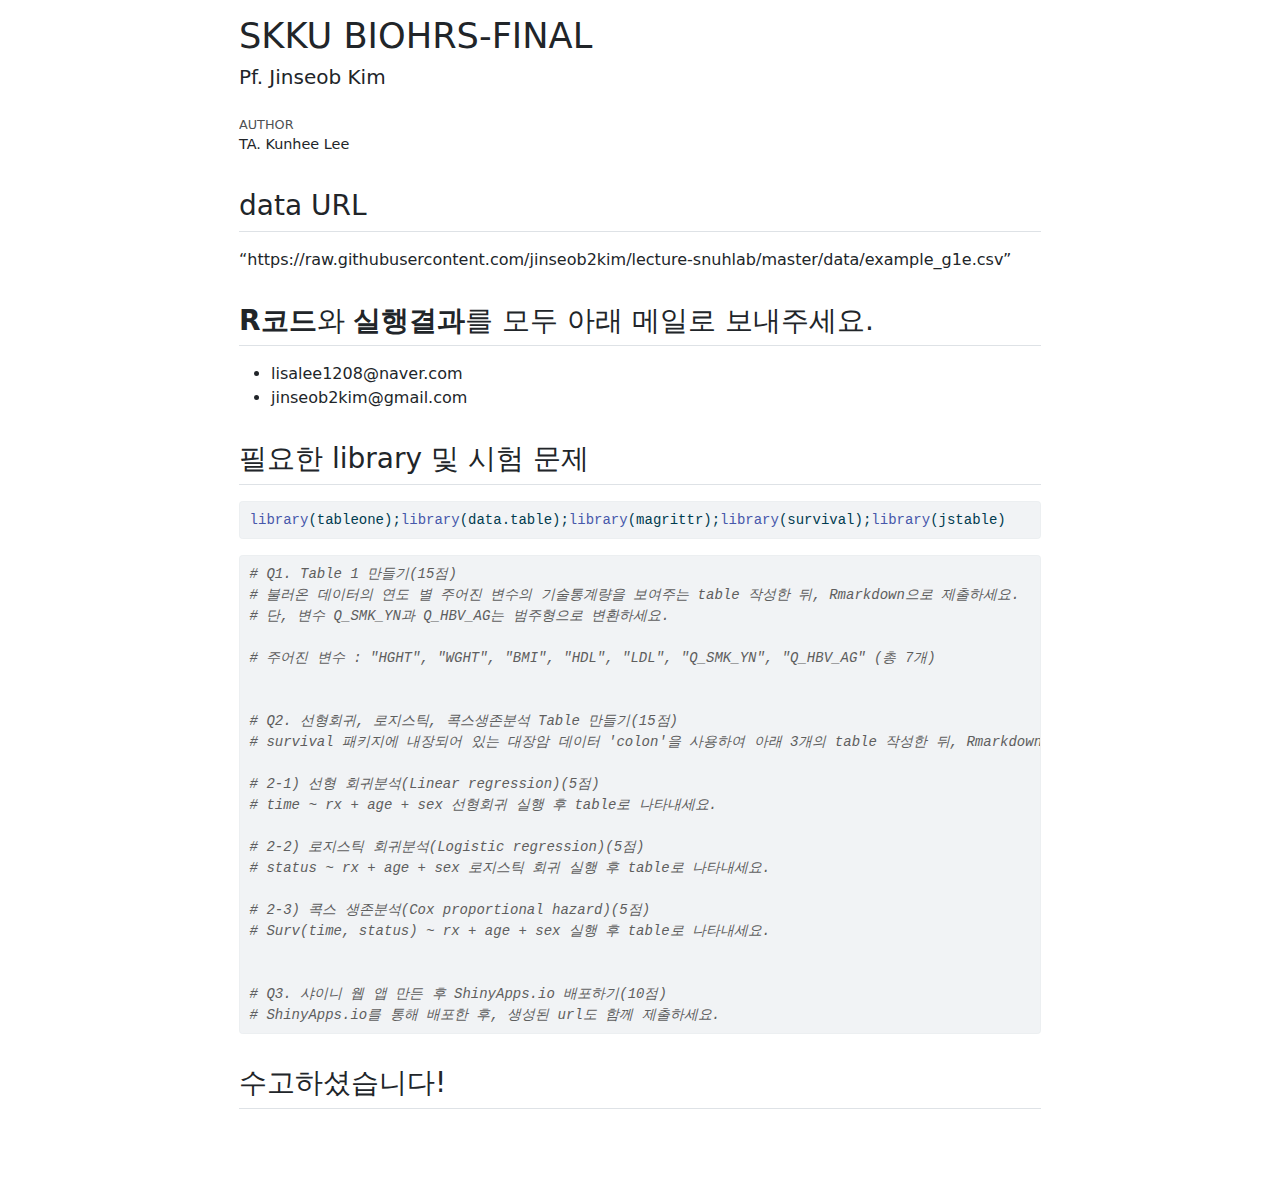
<file: docs/FINAL_test/index.html>
<!DOCTYPE html>
<html xmlns="http://www.w3.org/1999/xhtml" lang="en" xml:lang="en"><head>

<meta charset="utf-8">
<meta name="generator" content="quarto-1.0.36">

<meta name="viewport" content="width=device-width, initial-scale=1.0, user-scalable=yes">

<meta name="author" content="TA. Kunhee Lee">

<title>SKKU BIOHRS-FINAL</title>
<style>
code{white-space: pre-wrap;}
span.smallcaps{font-variant: small-caps;}
span.underline{text-decoration: underline;}
div.column{display: inline-block; vertical-align: top; width: 50%;}
div.hanging-indent{margin-left: 1.5em; text-indent: -1.5em;}
ul.task-list{list-style: none;}
pre > code.sourceCode { white-space: pre; position: relative; }
pre > code.sourceCode > span { display: inline-block; line-height: 1.25; }
pre > code.sourceCode > span:empty { height: 1.2em; }
.sourceCode { overflow: visible; }
code.sourceCode > span { color: inherit; text-decoration: inherit; }
div.sourceCode { margin: 1em 0; }
pre.sourceCode { margin: 0; }
@media screen {
div.sourceCode { overflow: auto; }
}
@media print {
pre > code.sourceCode { white-space: pre-wrap; }
pre > code.sourceCode > span { text-indent: -5em; padding-left: 5em; }
}
pre.numberSource code
  { counter-reset: source-line 0; }
pre.numberSource code > span
  { position: relative; left: -4em; counter-increment: source-line; }
pre.numberSource code > span > a:first-child::before
  { content: counter(source-line);
    position: relative; left: -1em; text-align: right; vertical-align: baseline;
    border: none; display: inline-block;
    -webkit-touch-callout: none; -webkit-user-select: none;
    -khtml-user-select: none; -moz-user-select: none;
    -ms-user-select: none; user-select: none;
    padding: 0 4px; width: 4em;
    color: #aaaaaa;
  }
pre.numberSource { margin-left: 3em; border-left: 1px solid #aaaaaa;  padding-left: 4px; }
div.sourceCode
  {   }
@media screen {
pre > code.sourceCode > span > a:first-child::before { text-decoration: underline; }
}
code span.al { color: #ff0000; font-weight: bold; } /* Alert */
code span.an { color: #60a0b0; font-weight: bold; font-style: italic; } /* Annotation */
code span.at { color: #7d9029; } /* Attribute */
code span.bn { color: #40a070; } /* BaseN */
code span.bu { } /* BuiltIn */
code span.cf { color: #007020; font-weight: bold; } /* ControlFlow */
code span.ch { color: #4070a0; } /* Char */
code span.cn { color: #880000; } /* Constant */
code span.co { color: #60a0b0; font-style: italic; } /* Comment */
code span.cv { color: #60a0b0; font-weight: bold; font-style: italic; } /* CommentVar */
code span.do { color: #ba2121; font-style: italic; } /* Documentation */
code span.dt { color: #902000; } /* DataType */
code span.dv { color: #40a070; } /* DecVal */
code span.er { color: #ff0000; font-weight: bold; } /* Error */
code span.ex { } /* Extension */
code span.fl { color: #40a070; } /* Float */
code span.fu { color: #06287e; } /* Function */
code span.im { } /* Import */
code span.in { color: #60a0b0; font-weight: bold; font-style: italic; } /* Information */
code span.kw { color: #007020; font-weight: bold; } /* Keyword */
code span.op { color: #666666; } /* Operator */
code span.ot { color: #007020; } /* Other */
code span.pp { color: #bc7a00; } /* Preprocessor */
code span.sc { color: #4070a0; } /* SpecialChar */
code span.ss { color: #bb6688; } /* SpecialString */
code span.st { color: #4070a0; } /* String */
code span.va { color: #19177c; } /* Variable */
code span.vs { color: #4070a0; } /* VerbatimString */
code span.wa { color: #60a0b0; font-weight: bold; font-style: italic; } /* Warning */
</style>


<script src="index_files/libs/clipboard/clipboard.min.js"></script>
<script src="index_files/libs/quarto-html/quarto.js"></script>
<script src="index_files/libs/quarto-html/popper.min.js"></script>
<script src="index_files/libs/quarto-html/tippy.umd.min.js"></script>
<script src="index_files/libs/quarto-html/anchor.min.js"></script>
<link href="index_files/libs/quarto-html/tippy.css" rel="stylesheet">
<link href="index_files/libs/quarto-html/quarto-syntax-highlighting.css" rel="stylesheet" id="quarto-text-highlighting-styles">
<script src="index_files/libs/bootstrap/bootstrap.min.js"></script>
<link href="index_files/libs/bootstrap/bootstrap-icons.css" rel="stylesheet">
<link href="index_files/libs/bootstrap/bootstrap.min.css" rel="stylesheet" id="quarto-bootstrap" data-mode="light">


</head>

<body class="fullcontent">

<div id="quarto-content" class="page-columns page-rows-contents page-layout-article">

<main class="content" id="quarto-document-content">

<header id="title-block-header" class="quarto-title-block default">
<div class="quarto-title">
<h1 class="title">SKKU BIOHRS-FINAL</h1>
<p class="subtitle lead">Pf. Jinseob Kim</p>
</div>



<div class="quarto-title-meta">

    <div>
    <div class="quarto-title-meta-heading">Author</div>
    <div class="quarto-title-meta-contents">
             <p>TA. Kunhee Lee </p>
          </div>
  </div>
    
    
  </div>
  

</header>

<section id="data-url" class="level2">
<h2 class="anchored" data-anchor-id="data-url">data URL</h2>
<p>“https://raw.githubusercontent.com/jinseob2kim/lecture-snuhlab/master/data/example_g1e.csv”</p>
</section>
<section id="r코드와-실행결과를-모두-아래-메일로-보내주세요." class="level2">
<h2 class="anchored" data-anchor-id="r코드와-실행결과를-모두-아래-메일로-보내주세요."><strong>R코드</strong>와 <strong>실행결과</strong>를 모두 아래 메일로 보내주세요.</h2>
<ul>
<li>lisalee1208@naver.com</li>
<li>jinseob2kim@gmail.com</li>
</ul>
</section>
<section id="필요한-library-및-시험-문제" class="level2">
<h2 class="anchored" data-anchor-id="필요한-library-및-시험-문제">필요한 library 및 시험 문제</h2>
<div class="cell">
<div class="sourceCode cell-code" id="cb1"><pre class="sourceCode r code-with-copy"><code class="sourceCode r"><span id="cb1-1"><a href="#cb1-1" aria-hidden="true" tabindex="-1"></a><span class="fu">library</span>(tableone);<span class="fu">library</span>(data.table);<span class="fu">library</span>(magrittr);<span class="fu">library</span>(survival);<span class="fu">library</span>(jstable)</span></code><button title="Copy to Clipboard" class="code-copy-button"><i class="bi"></i></button></pre></div>
</div>
<div class="cell">
<div class="sourceCode cell-code" id="cb2"><pre class="sourceCode r code-with-copy"><code class="sourceCode r"><span id="cb2-1"><a href="#cb2-1" aria-hidden="true" tabindex="-1"></a><span class="co"># Q1. Table 1 만들기(15점)</span></span>
<span id="cb2-2"><a href="#cb2-2" aria-hidden="true" tabindex="-1"></a><span class="co"># 불러온 데이터의 연도 별 주어진 변수의 기술통계량을 보여주는 table 작성한 뒤, Rmarkdown으로 제출하세요. </span></span>
<span id="cb2-3"><a href="#cb2-3" aria-hidden="true" tabindex="-1"></a><span class="co"># 단, 변수 Q_SMK_YN과 Q_HBV_AG는 범주형으로 변환하세요.   </span></span>
<span id="cb2-4"><a href="#cb2-4" aria-hidden="true" tabindex="-1"></a></span>
<span id="cb2-5"><a href="#cb2-5" aria-hidden="true" tabindex="-1"></a><span class="co"># 주어진 변수 : "HGHT", "WGHT", "BMI", "HDL", "LDL", "Q_SMK_YN", "Q_HBV_AG" (총 7개)</span></span>
<span id="cb2-6"><a href="#cb2-6" aria-hidden="true" tabindex="-1"></a></span>
<span id="cb2-7"><a href="#cb2-7" aria-hidden="true" tabindex="-1"></a></span>
<span id="cb2-8"><a href="#cb2-8" aria-hidden="true" tabindex="-1"></a><span class="co"># Q2. 선형회귀, 로지스틱, 콕스생존분석 Table 만들기(15점)</span></span>
<span id="cb2-9"><a href="#cb2-9" aria-hidden="true" tabindex="-1"></a><span class="co"># survival 패키지에 내장되어 있는 대장암 데이터 'colon'을 사용하여 아래 3개의 table 작성한 뒤, Rmarkdown으로 제출하세요. </span></span>
<span id="cb2-10"><a href="#cb2-10" aria-hidden="true" tabindex="-1"></a></span>
<span id="cb2-11"><a href="#cb2-11" aria-hidden="true" tabindex="-1"></a><span class="co"># 2-1) 선형 회귀분석(Linear regression)(5점)</span></span>
<span id="cb2-12"><a href="#cb2-12" aria-hidden="true" tabindex="-1"></a><span class="co"># time ~ rx + age + sex 선형회귀 실행 후 table로 나타내세요.</span></span>
<span id="cb2-13"><a href="#cb2-13" aria-hidden="true" tabindex="-1"></a></span>
<span id="cb2-14"><a href="#cb2-14" aria-hidden="true" tabindex="-1"></a><span class="co"># 2-2) 로지스틱 회귀분석(Logistic regression)(5점)</span></span>
<span id="cb2-15"><a href="#cb2-15" aria-hidden="true" tabindex="-1"></a><span class="co"># status ~ rx + age + sex 로지스틱 회귀 실행 후 table로 나타내세요.</span></span>
<span id="cb2-16"><a href="#cb2-16" aria-hidden="true" tabindex="-1"></a></span>
<span id="cb2-17"><a href="#cb2-17" aria-hidden="true" tabindex="-1"></a><span class="co"># 2-3) 콕스 생존분석(Cox proportional hazard)(5점)</span></span>
<span id="cb2-18"><a href="#cb2-18" aria-hidden="true" tabindex="-1"></a><span class="co"># Surv(time, status) ~ rx + age + sex 실행 후 table로 나타내세요.</span></span>
<span id="cb2-19"><a href="#cb2-19" aria-hidden="true" tabindex="-1"></a></span>
<span id="cb2-20"><a href="#cb2-20" aria-hidden="true" tabindex="-1"></a></span>
<span id="cb2-21"><a href="#cb2-21" aria-hidden="true" tabindex="-1"></a><span class="co"># Q3. 샤이니 웹 앱 만든 후 ShinyApps.io 배포하기(10점)</span></span>
<span id="cb2-22"><a href="#cb2-22" aria-hidden="true" tabindex="-1"></a><span class="co"># ShinyApps.io를 통해 배포한 후, 생성된 url도 함께 제출하세요.</span></span></code><button title="Copy to Clipboard" class="code-copy-button"><i class="bi"></i></button></pre></div>
</div>
</section>
<section id="수고하셨습니다" class="level2">
<h2 class="anchored" data-anchor-id="수고하셨습니다">수고하셨습니다!</h2>
</section>

</main>
<!-- /main column -->
<script id="quarto-html-after-body" type="application/javascript">
window.document.addEventListener("DOMContentLoaded", function (event) {
  const toggleBodyColorMode = (bsSheetEl) => {
    const mode = bsSheetEl.getAttribute("data-mode");
    const bodyEl = window.document.querySelector("body");
    if (mode === "dark") {
      bodyEl.classList.add("quarto-dark");
      bodyEl.classList.remove("quarto-light");
    } else {
      bodyEl.classList.add("quarto-light");
      bodyEl.classList.remove("quarto-dark");
    }
  }
  const toggleBodyColorPrimary = () => {
    const bsSheetEl = window.document.querySelector("link#quarto-bootstrap");
    if (bsSheetEl) {
      toggleBodyColorMode(bsSheetEl);
    }
  }
  toggleBodyColorPrimary();  
  const icon = "";
  const anchorJS = new window.AnchorJS();
  anchorJS.options = {
    placement: 'right',
    icon: icon
  };
  anchorJS.add('.anchored');
  const clipboard = new window.ClipboardJS('.code-copy-button', {
    target: function(trigger) {
      return trigger.previousElementSibling;
    }
  });
  clipboard.on('success', function(e) {
    // button target
    const button = e.trigger;
    // don't keep focus
    button.blur();
    // flash "checked"
    button.classList.add('code-copy-button-checked');
    var currentTitle = button.getAttribute("title");
    button.setAttribute("title", "Copied!");
    setTimeout(function() {
      button.setAttribute("title", currentTitle);
      button.classList.remove('code-copy-button-checked');
    }, 1000);
    // clear code selection
    e.clearSelection();
  });
  function tippyHover(el, contentFn) {
    const config = {
      allowHTML: true,
      content: contentFn,
      maxWidth: 500,
      delay: 100,
      arrow: false,
      appendTo: function(el) {
          return el.parentElement;
      },
      interactive: true,
      interactiveBorder: 10,
      theme: 'quarto',
      placement: 'bottom-start'
    };
    window.tippy(el, config); 
  }
  const noterefs = window.document.querySelectorAll('a[role="doc-noteref"]');
  for (var i=0; i<noterefs.length; i++) {
    const ref = noterefs[i];
    tippyHover(ref, function() {
      let href = ref.getAttribute('href');
      try { href = new URL(href).hash; } catch {}
      const id = href.replace(/^#\/?/, "");
      const note = window.document.getElementById(id);
      return note.innerHTML;
    });
  }
  var bibliorefs = window.document.querySelectorAll('a[role="doc-biblioref"]');
  for (var i=0; i<bibliorefs.length; i++) {
    const ref = bibliorefs[i];
    const cites = ref.parentNode.getAttribute('data-cites').split(' ');
    tippyHover(ref, function() {
      var popup = window.document.createElement('div');
      cites.forEach(function(cite) {
        var citeDiv = window.document.createElement('div');
        citeDiv.classList.add('hanging-indent');
        citeDiv.classList.add('csl-entry');
        var biblioDiv = window.document.getElementById('ref-' + cite);
        if (biblioDiv) {
          citeDiv.innerHTML = biblioDiv.innerHTML;
        }
        popup.appendChild(citeDiv);
      });
      return popup.innerHTML;
    });
  }
});
</script>
</div> <!-- /content -->



</body></html>
</file>
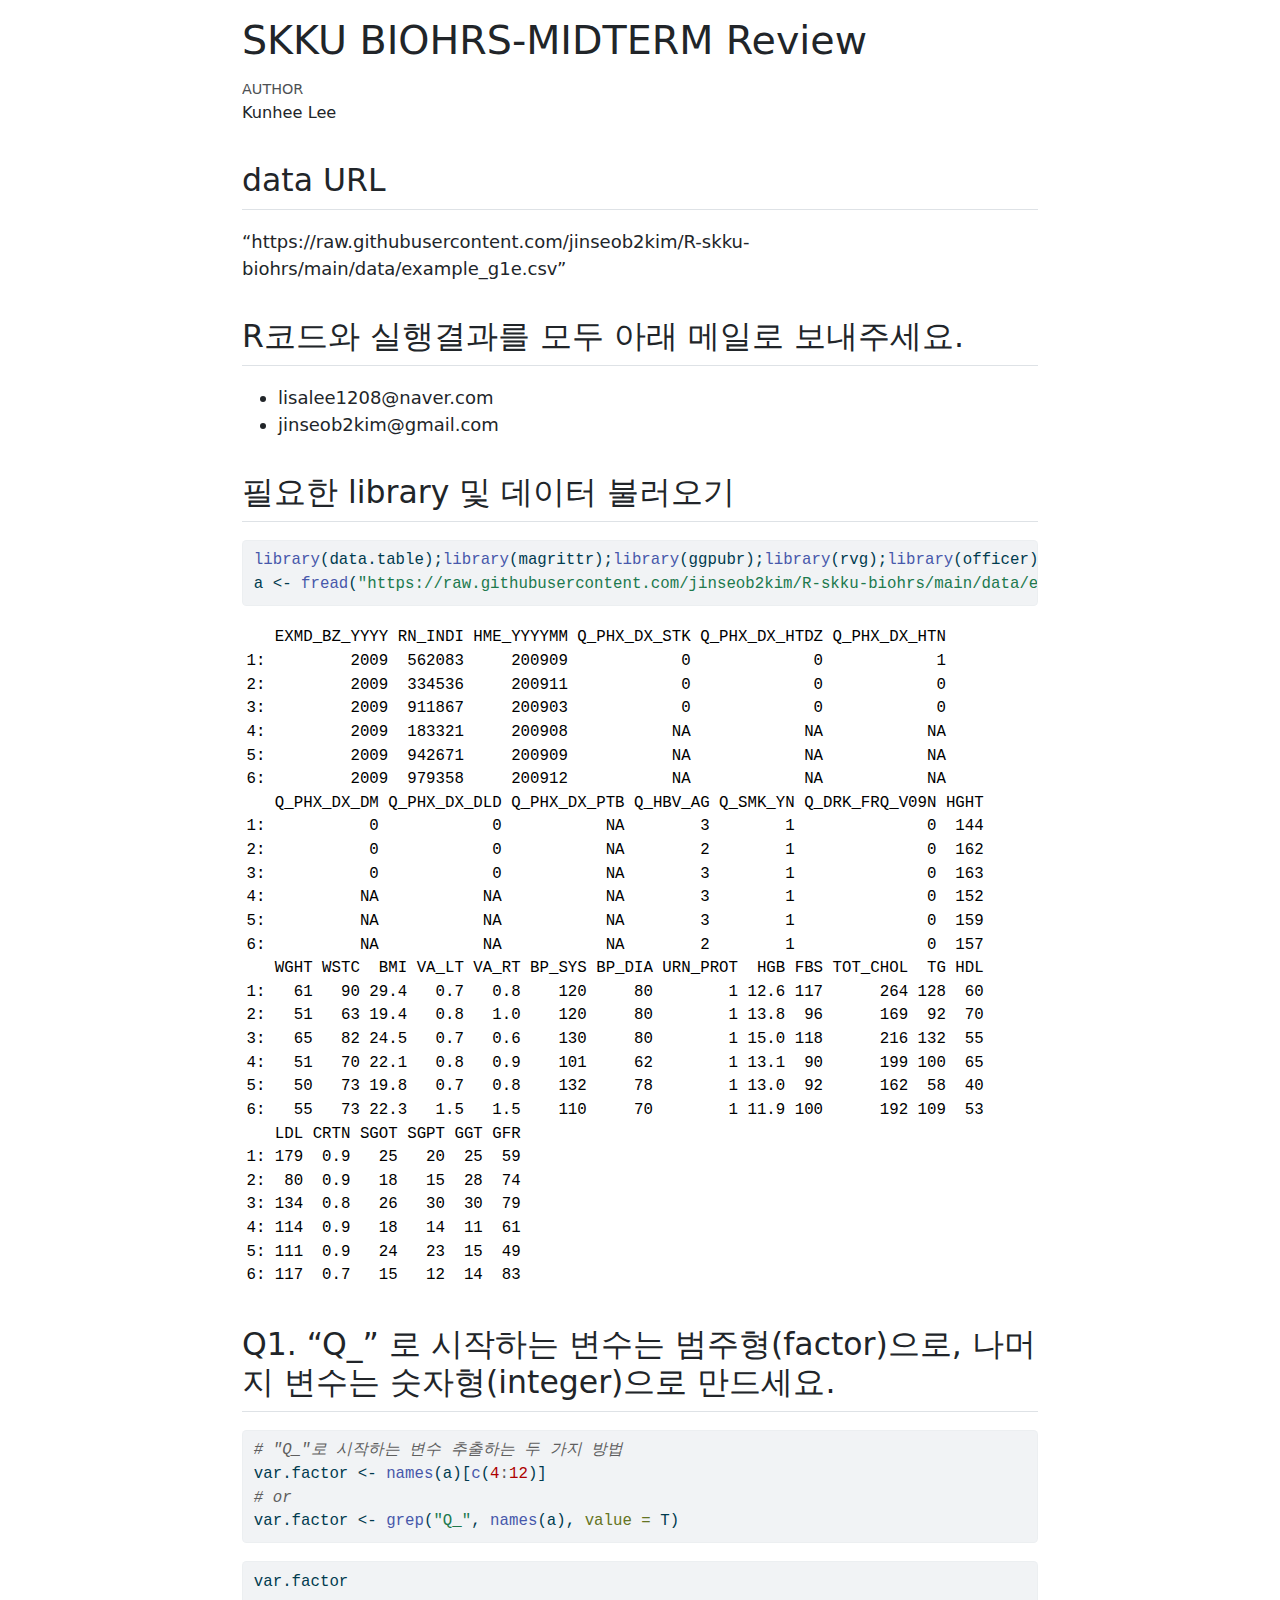
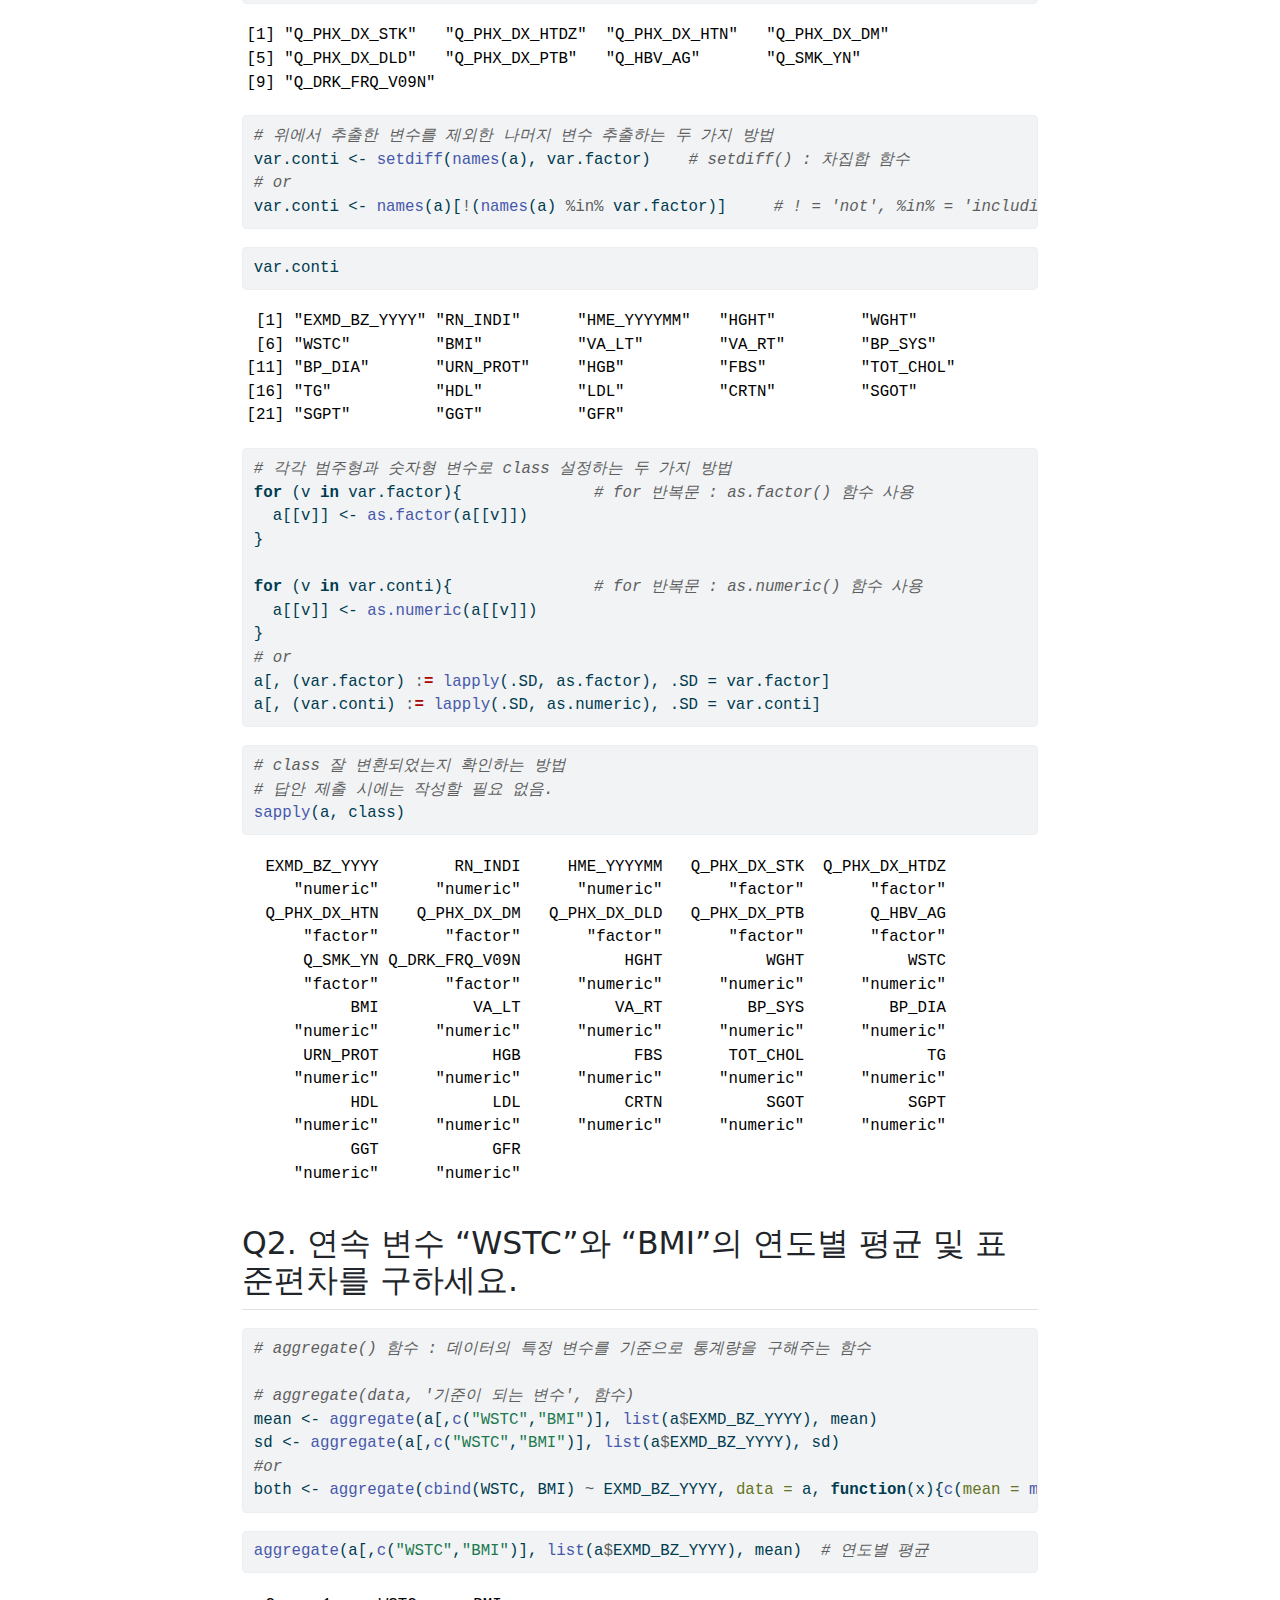
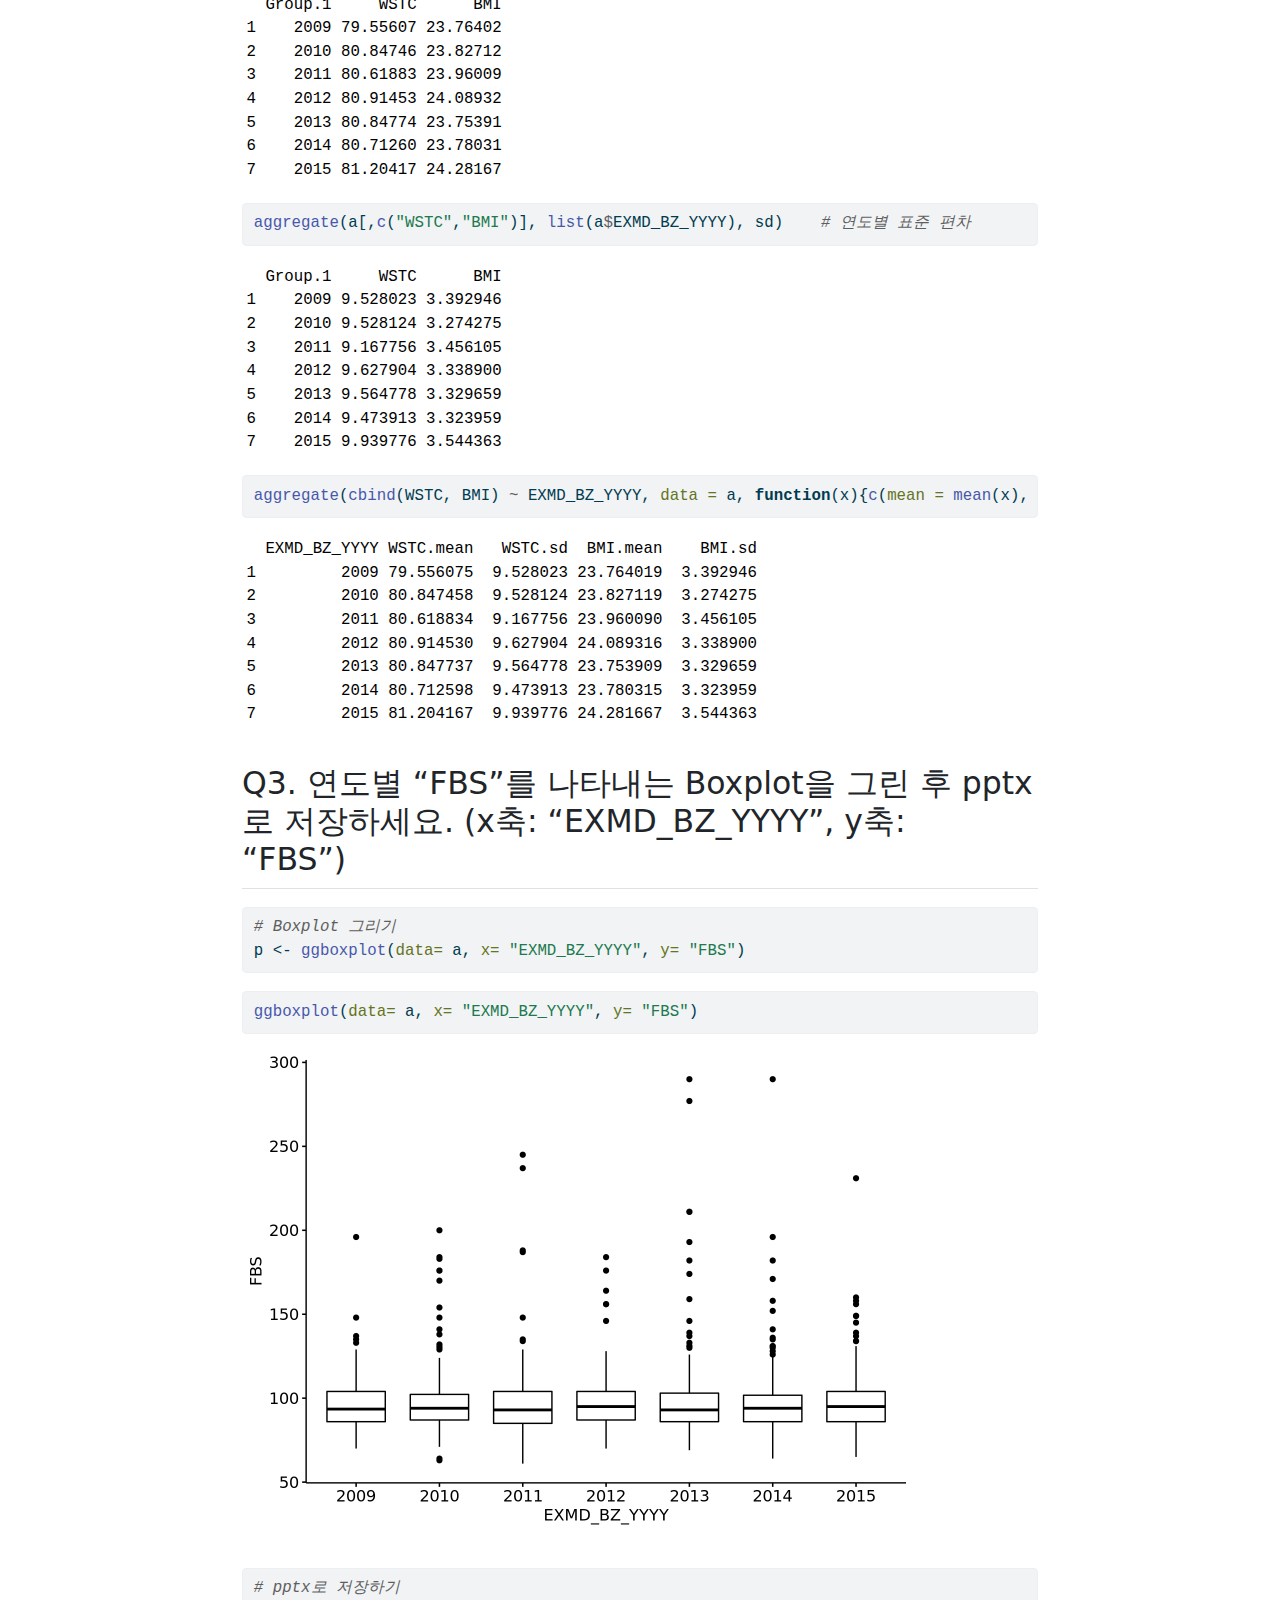
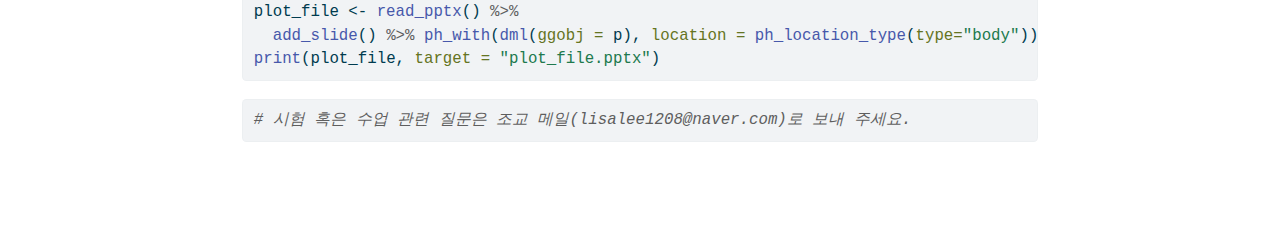
<file: docs/MID_review/index.html>
<!DOCTYPE html>
<html xmlns="http://www.w3.org/1999/xhtml" lang="en" xml:lang="en"><head>

<meta charset="utf-8">
<meta name="generator" content="quarto-1.0.36">

<meta name="viewport" content="width=device-width, initial-scale=1.0, user-scalable=yes">

<meta name="author" content="Kunhee Lee">

<title>SKKU BIOHRS-MIDTERM Review</title>
<style>
code{white-space: pre-wrap;}
span.smallcaps{font-variant: small-caps;}
span.underline{text-decoration: underline;}
div.column{display: inline-block; vertical-align: top; width: 50%;}
div.hanging-indent{margin-left: 1.5em; text-indent: -1.5em;}
ul.task-list{list-style: none;}
pre > code.sourceCode { white-space: pre; position: relative; }
pre > code.sourceCode > span { display: inline-block; line-height: 1.25; }
pre > code.sourceCode > span:empty { height: 1.2em; }
.sourceCode { overflow: visible; }
code.sourceCode > span { color: inherit; text-decoration: inherit; }
div.sourceCode { margin: 1em 0; }
pre.sourceCode { margin: 0; }
@media screen {
div.sourceCode { overflow: auto; }
}
@media print {
pre > code.sourceCode { white-space: pre-wrap; }
pre > code.sourceCode > span { text-indent: -5em; padding-left: 5em; }
}
pre.numberSource code
  { counter-reset: source-line 0; }
pre.numberSource code > span
  { position: relative; left: -4em; counter-increment: source-line; }
pre.numberSource code > span > a:first-child::before
  { content: counter(source-line);
    position: relative; left: -1em; text-align: right; vertical-align: baseline;
    border: none; display: inline-block;
    -webkit-touch-callout: none; -webkit-user-select: none;
    -khtml-user-select: none; -moz-user-select: none;
    -ms-user-select: none; user-select: none;
    padding: 0 4px; width: 4em;
    color: #aaaaaa;
  }
pre.numberSource { margin-left: 3em; border-left: 1px solid #aaaaaa;  padding-left: 4px; }
div.sourceCode
  {   }
@media screen {
pre > code.sourceCode > span > a:first-child::before { text-decoration: underline; }
}
code span.al { color: #ff0000; font-weight: bold; } /* Alert */
code span.an { color: #60a0b0; font-weight: bold; font-style: italic; } /* Annotation */
code span.at { color: #7d9029; } /* Attribute */
code span.bn { color: #40a070; } /* BaseN */
code span.bu { } /* BuiltIn */
code span.cf { color: #007020; font-weight: bold; } /* ControlFlow */
code span.ch { color: #4070a0; } /* Char */
code span.cn { color: #880000; } /* Constant */
code span.co { color: #60a0b0; font-style: italic; } /* Comment */
code span.cv { color: #60a0b0; font-weight: bold; font-style: italic; } /* CommentVar */
code span.do { color: #ba2121; font-style: italic; } /* Documentation */
code span.dt { color: #902000; } /* DataType */
code span.dv { color: #40a070; } /* DecVal */
code span.er { color: #ff0000; font-weight: bold; } /* Error */
code span.ex { } /* Extension */
code span.fl { color: #40a070; } /* Float */
code span.fu { color: #06287e; } /* Function */
code span.im { } /* Import */
code span.in { color: #60a0b0; font-weight: bold; font-style: italic; } /* Information */
code span.kw { color: #007020; font-weight: bold; } /* Keyword */
code span.op { color: #666666; } /* Operator */
code span.ot { color: #007020; } /* Other */
code span.pp { color: #bc7a00; } /* Preprocessor */
code span.sc { color: #4070a0; } /* SpecialChar */
code span.ss { color: #bb6688; } /* SpecialString */
code span.st { color: #4070a0; } /* String */
code span.va { color: #19177c; } /* Variable */
code span.vs { color: #4070a0; } /* VerbatimString */
code span.wa { color: #60a0b0; font-weight: bold; font-style: italic; } /* Warning */
</style>


<script src="index_files/libs/clipboard/clipboard.min.js"></script>
<script src="index_files/libs/quarto-html/quarto.js"></script>
<script src="index_files/libs/quarto-html/popper.min.js"></script>
<script src="index_files/libs/quarto-html/tippy.umd.min.js"></script>
<script src="index_files/libs/quarto-html/anchor.min.js"></script>
<link href="index_files/libs/quarto-html/tippy.css" rel="stylesheet">
<link href="index_files/libs/quarto-html/quarto-syntax-highlighting.css" rel="stylesheet" id="quarto-text-highlighting-styles">
<script src="index_files/libs/bootstrap/bootstrap.min.js"></script>
<link href="index_files/libs/bootstrap/bootstrap-icons.css" rel="stylesheet">
<link href="index_files/libs/bootstrap/bootstrap.min.css" rel="stylesheet" id="quarto-bootstrap" data-mode="light">


</head>

<body class="fullcontent">

<div id="quarto-content" class="page-columns page-rows-contents page-layout-article">

<main class="content" id="quarto-document-content">

<header id="title-block-header" class="quarto-title-block default">
<div class="quarto-title">
<h1 class="title">SKKU BIOHRS-MIDTERM Review</h1>
</div>



<div class="quarto-title-meta">

    <div>
    <div class="quarto-title-meta-heading">Author</div>
    <div class="quarto-title-meta-contents">
             <p>Kunhee Lee </p>
          </div>
  </div>
    
    
  </div>
  

</header>

<section id="data-url" class="level2">
<h2 class="anchored" data-anchor-id="data-url">data URL</h2>
<p>“https://raw.githubusercontent.com/jinseob2kim/R-skku-biohrs/main/data/example_g1e.csv”</p>
</section>
<section id="r코드와-실행결과를-모두-아래-메일로-보내주세요." class="level2">
<h2 class="anchored" data-anchor-id="r코드와-실행결과를-모두-아래-메일로-보내주세요.">R코드와 실행결과를 모두 아래 메일로 보내주세요.</h2>
<ul>
<li>lisalee1208@naver.com</li>
<li>jinseob2kim@gmail.com</li>
</ul>
</section>
<section id="필요한-library-및-데이터-불러오기" class="level2">
<h2 class="anchored" data-anchor-id="필요한-library-및-데이터-불러오기">필요한 library 및 데이터 불러오기</h2>
<div class="cell">
<div class="sourceCode cell-code" id="cb1"><pre class="sourceCode r code-with-copy"><code class="sourceCode r"><span id="cb1-1"><a href="#cb1-1" aria-hidden="true" tabindex="-1"></a><span class="fu">library</span>(data.table);<span class="fu">library</span>(magrittr);<span class="fu">library</span>(ggpubr);<span class="fu">library</span>(rvg);<span class="fu">library</span>(officer) </span>
<span id="cb1-2"><a href="#cb1-2" aria-hidden="true" tabindex="-1"></a>a <span class="ot">&lt;-</span> <span class="fu">fread</span>(<span class="st">"https://raw.githubusercontent.com/jinseob2kim/R-skku-biohrs/main/data/example_g1e.csv"</span>)</span></code><button title="Copy to Clipboard" class="code-copy-button"><i class="bi"></i></button></pre></div>
</div>
<div class="cell">
<div class="cell-output cell-output-stdout">
<pre><code>   EXMD_BZ_YYYY RN_INDI HME_YYYYMM Q_PHX_DX_STK Q_PHX_DX_HTDZ Q_PHX_DX_HTN
1:         2009  562083     200909            0             0            1
2:         2009  334536     200911            0             0            0
3:         2009  911867     200903            0             0            0
4:         2009  183321     200908           NA            NA           NA
5:         2009  942671     200909           NA            NA           NA
6:         2009  979358     200912           NA            NA           NA
   Q_PHX_DX_DM Q_PHX_DX_DLD Q_PHX_DX_PTB Q_HBV_AG Q_SMK_YN Q_DRK_FRQ_V09N HGHT
1:           0            0           NA        3        1              0  144
2:           0            0           NA        2        1              0  162
3:           0            0           NA        3        1              0  163
4:          NA           NA           NA        3        1              0  152
5:          NA           NA           NA        3        1              0  159
6:          NA           NA           NA        2        1              0  157
   WGHT WSTC  BMI VA_LT VA_RT BP_SYS BP_DIA URN_PROT  HGB FBS TOT_CHOL  TG HDL
1:   61   90 29.4   0.7   0.8    120     80        1 12.6 117      264 128  60
2:   51   63 19.4   0.8   1.0    120     80        1 13.8  96      169  92  70
3:   65   82 24.5   0.7   0.6    130     80        1 15.0 118      216 132  55
4:   51   70 22.1   0.8   0.9    101     62        1 13.1  90      199 100  65
5:   50   73 19.8   0.7   0.8    132     78        1 13.0  92      162  58  40
6:   55   73 22.3   1.5   1.5    110     70        1 11.9 100      192 109  53
   LDL CRTN SGOT SGPT GGT GFR
1: 179  0.9   25   20  25  59
2:  80  0.9   18   15  28  74
3: 134  0.8   26   30  30  79
4: 114  0.9   18   14  11  61
5: 111  0.9   24   23  15  49
6: 117  0.7   15   12  14  83</code></pre>
</div>
</div>
</section>
<section id="q1.-q_-로-시작하는-변수는-범주형factor으로-나머지-변수는-숫자형integer으로-만드세요." class="level2">
<h2 class="anchored" data-anchor-id="q1.-q_-로-시작하는-변수는-범주형factor으로-나머지-변수는-숫자형integer으로-만드세요.">Q1. “Q_” 로 시작하는 변수는 범주형(factor)으로, 나머지 변수는 숫자형(integer)으로 만드세요.</h2>
<div class="cell">
<div class="sourceCode cell-code" id="cb3"><pre class="sourceCode r code-with-copy"><code class="sourceCode r"><span id="cb3-1"><a href="#cb3-1" aria-hidden="true" tabindex="-1"></a><span class="co"># "Q_"로 시작하는 변수 추출하는 두 가지 방법 </span></span>
<span id="cb3-2"><a href="#cb3-2" aria-hidden="true" tabindex="-1"></a>var.factor <span class="ot">&lt;-</span> <span class="fu">names</span>(a)[<span class="fu">c</span>(<span class="dv">4</span><span class="sc">:</span><span class="dv">12</span>)]  </span>
<span id="cb3-3"><a href="#cb3-3" aria-hidden="true" tabindex="-1"></a><span class="co"># or</span></span>
<span id="cb3-4"><a href="#cb3-4" aria-hidden="true" tabindex="-1"></a>var.factor <span class="ot">&lt;-</span> <span class="fu">grep</span>(<span class="st">"Q_"</span>, <span class="fu">names</span>(a), <span class="at">value =</span> T)  </span></code><button title="Copy to Clipboard" class="code-copy-button"><i class="bi"></i></button></pre></div>
</div>
<div class="cell">
<div class="sourceCode cell-code" id="cb4"><pre class="sourceCode r code-with-copy"><code class="sourceCode r"><span id="cb4-1"><a href="#cb4-1" aria-hidden="true" tabindex="-1"></a>var.factor</span></code><button title="Copy to Clipboard" class="code-copy-button"><i class="bi"></i></button></pre></div>
<div class="cell-output cell-output-stdout">
<pre><code>[1] "Q_PHX_DX_STK"   "Q_PHX_DX_HTDZ"  "Q_PHX_DX_HTN"   "Q_PHX_DX_DM"   
[5] "Q_PHX_DX_DLD"   "Q_PHX_DX_PTB"   "Q_HBV_AG"       "Q_SMK_YN"      
[9] "Q_DRK_FRQ_V09N"</code></pre>
</div>
</div>
<div class="cell">
<div class="sourceCode cell-code" id="cb6"><pre class="sourceCode r code-with-copy"><code class="sourceCode r"><span id="cb6-1"><a href="#cb6-1" aria-hidden="true" tabindex="-1"></a><span class="co"># 위에서 추출한 변수를 제외한 나머지 변수 추출하는 두 가지 방법 </span></span>
<span id="cb6-2"><a href="#cb6-2" aria-hidden="true" tabindex="-1"></a>var.conti <span class="ot">&lt;-</span> <span class="fu">setdiff</span>(<span class="fu">names</span>(a), var.factor)    <span class="co"># setdiff() : 차집합 함수 </span></span>
<span id="cb6-3"><a href="#cb6-3" aria-hidden="true" tabindex="-1"></a><span class="co"># or</span></span>
<span id="cb6-4"><a href="#cb6-4" aria-hidden="true" tabindex="-1"></a>var.conti <span class="ot">&lt;-</span> <span class="fu">names</span>(a)[<span class="sc">!</span>(<span class="fu">names</span>(a) <span class="sc">%in%</span> var.factor)]     <span class="co"># ! = 'not', %in% = 'including'</span></span></code><button title="Copy to Clipboard" class="code-copy-button"><i class="bi"></i></button></pre></div>
</div>
<div class="cell">
<div class="sourceCode cell-code" id="cb7"><pre class="sourceCode r code-with-copy"><code class="sourceCode r"><span id="cb7-1"><a href="#cb7-1" aria-hidden="true" tabindex="-1"></a>var.conti</span></code><button title="Copy to Clipboard" class="code-copy-button"><i class="bi"></i></button></pre></div>
<div class="cell-output cell-output-stdout">
<pre><code> [1] "EXMD_BZ_YYYY" "RN_INDI"      "HME_YYYYMM"   "HGHT"         "WGHT"        
 [6] "WSTC"         "BMI"          "VA_LT"        "VA_RT"        "BP_SYS"      
[11] "BP_DIA"       "URN_PROT"     "HGB"          "FBS"          "TOT_CHOL"    
[16] "TG"           "HDL"          "LDL"          "CRTN"         "SGOT"        
[21] "SGPT"         "GGT"          "GFR"         </code></pre>
</div>
</div>
<div class="cell">
<div class="sourceCode cell-code" id="cb9"><pre class="sourceCode r code-with-copy"><code class="sourceCode r"><span id="cb9-1"><a href="#cb9-1" aria-hidden="true" tabindex="-1"></a><span class="co"># 각각 범주형과 숫자형 변수로 class 설정하는 두 가지 방법</span></span>
<span id="cb9-2"><a href="#cb9-2" aria-hidden="true" tabindex="-1"></a><span class="cf">for</span> (v <span class="cf">in</span> var.factor){              <span class="co"># for 반복문 : as.factor() 함수 사용 </span></span>
<span id="cb9-3"><a href="#cb9-3" aria-hidden="true" tabindex="-1"></a>  a[[v]] <span class="ot">&lt;-</span> <span class="fu">as.factor</span>(a[[v]])</span>
<span id="cb9-4"><a href="#cb9-4" aria-hidden="true" tabindex="-1"></a>}</span>
<span id="cb9-5"><a href="#cb9-5" aria-hidden="true" tabindex="-1"></a></span>
<span id="cb9-6"><a href="#cb9-6" aria-hidden="true" tabindex="-1"></a><span class="cf">for</span> (v <span class="cf">in</span> var.conti){               <span class="co"># for 반복문 : as.numeric() 함수 사용</span></span>
<span id="cb9-7"><a href="#cb9-7" aria-hidden="true" tabindex="-1"></a>  a[[v]] <span class="ot">&lt;-</span> <span class="fu">as.numeric</span>(a[[v]])</span>
<span id="cb9-8"><a href="#cb9-8" aria-hidden="true" tabindex="-1"></a>}</span>
<span id="cb9-9"><a href="#cb9-9" aria-hidden="true" tabindex="-1"></a><span class="co"># or</span></span>
<span id="cb9-10"><a href="#cb9-10" aria-hidden="true" tabindex="-1"></a>a[, (var.factor) <span class="sc">:</span><span class="er">=</span> <span class="fu">lapply</span>(.SD, as.factor), .SD <span class="ot">=</span> var.factor]</span>
<span id="cb9-11"><a href="#cb9-11" aria-hidden="true" tabindex="-1"></a>a[, (var.conti) <span class="sc">:</span><span class="er">=</span> <span class="fu">lapply</span>(.SD, as.numeric), .SD <span class="ot">=</span> var.conti]</span></code><button title="Copy to Clipboard" class="code-copy-button"><i class="bi"></i></button></pre></div>
</div>
<div class="cell">
<div class="sourceCode cell-code" id="cb10"><pre class="sourceCode r code-with-copy"><code class="sourceCode r"><span id="cb10-1"><a href="#cb10-1" aria-hidden="true" tabindex="-1"></a><span class="co"># class 잘 변환되었는지 확인하는 방법</span></span>
<span id="cb10-2"><a href="#cb10-2" aria-hidden="true" tabindex="-1"></a><span class="co"># 답안 제출 시에는 작성할 필요 없음. </span></span>
<span id="cb10-3"><a href="#cb10-3" aria-hidden="true" tabindex="-1"></a><span class="fu">sapply</span>(a, class)   </span></code><button title="Copy to Clipboard" class="code-copy-button"><i class="bi"></i></button></pre></div>
<div class="cell-output cell-output-stdout">
<pre><code>  EXMD_BZ_YYYY        RN_INDI     HME_YYYYMM   Q_PHX_DX_STK  Q_PHX_DX_HTDZ 
     "numeric"      "numeric"      "numeric"       "factor"       "factor" 
  Q_PHX_DX_HTN    Q_PHX_DX_DM   Q_PHX_DX_DLD   Q_PHX_DX_PTB       Q_HBV_AG 
      "factor"       "factor"       "factor"       "factor"       "factor" 
      Q_SMK_YN Q_DRK_FRQ_V09N           HGHT           WGHT           WSTC 
      "factor"       "factor"      "numeric"      "numeric"      "numeric" 
           BMI          VA_LT          VA_RT         BP_SYS         BP_DIA 
     "numeric"      "numeric"      "numeric"      "numeric"      "numeric" 
      URN_PROT            HGB            FBS       TOT_CHOL             TG 
     "numeric"      "numeric"      "numeric"      "numeric"      "numeric" 
           HDL            LDL           CRTN           SGOT           SGPT 
     "numeric"      "numeric"      "numeric"      "numeric"      "numeric" 
           GGT            GFR 
     "numeric"      "numeric" </code></pre>
</div>
</div>
</section>
<section id="q2.-연속-변수-wstc와-bmi의-연도별-평균-및-표준편차를-구하세요." class="level2">
<h2 class="anchored" data-anchor-id="q2.-연속-변수-wstc와-bmi의-연도별-평균-및-표준편차를-구하세요.">Q2. 연속 변수 “WSTC”와 “BMI”의 연도별 평균 및 표준편차를 구하세요.</h2>
<div class="cell">
<div class="sourceCode cell-code" id="cb12"><pre class="sourceCode r code-with-copy"><code class="sourceCode r"><span id="cb12-1"><a href="#cb12-1" aria-hidden="true" tabindex="-1"></a><span class="co"># aggregate() 함수 : 데이터의 특정 변수를 기준으로 통계량을 구해주는 함수</span></span>
<span id="cb12-2"><a href="#cb12-2" aria-hidden="true" tabindex="-1"></a></span>
<span id="cb12-3"><a href="#cb12-3" aria-hidden="true" tabindex="-1"></a><span class="co"># aggregate(data, '기준이 되는 변수', 함수)</span></span>
<span id="cb12-4"><a href="#cb12-4" aria-hidden="true" tabindex="-1"></a>mean <span class="ot">&lt;-</span> <span class="fu">aggregate</span>(a[,<span class="fu">c</span>(<span class="st">"WSTC"</span>,<span class="st">"BMI"</span>)], <span class="fu">list</span>(a<span class="sc">$</span>EXMD_BZ_YYYY), mean)</span>
<span id="cb12-5"><a href="#cb12-5" aria-hidden="true" tabindex="-1"></a>sd <span class="ot">&lt;-</span> <span class="fu">aggregate</span>(a[,<span class="fu">c</span>(<span class="st">"WSTC"</span>,<span class="st">"BMI"</span>)], <span class="fu">list</span>(a<span class="sc">$</span>EXMD_BZ_YYYY), sd)</span>
<span id="cb12-6"><a href="#cb12-6" aria-hidden="true" tabindex="-1"></a><span class="co">#or</span></span>
<span id="cb12-7"><a href="#cb12-7" aria-hidden="true" tabindex="-1"></a>both <span class="ot">&lt;-</span> <span class="fu">aggregate</span>(<span class="fu">cbind</span>(WSTC, BMI) <span class="sc">~</span> EXMD_BZ_YYYY, <span class="at">data =</span> a, <span class="cf">function</span>(x){<span class="fu">c</span>(<span class="at">mean =</span> <span class="fu">mean</span>(x), <span class="at">sd =</span> <span class="fu">sd</span>(x))})</span></code><button title="Copy to Clipboard" class="code-copy-button"><i class="bi"></i></button></pre></div>
</div>
<div class="cell">
<div class="sourceCode cell-code" id="cb13"><pre class="sourceCode r code-with-copy"><code class="sourceCode r"><span id="cb13-1"><a href="#cb13-1" aria-hidden="true" tabindex="-1"></a><span class="fu">aggregate</span>(a[,<span class="fu">c</span>(<span class="st">"WSTC"</span>,<span class="st">"BMI"</span>)], <span class="fu">list</span>(a<span class="sc">$</span>EXMD_BZ_YYYY), mean)  <span class="co"># 연도별 평균</span></span></code><button title="Copy to Clipboard" class="code-copy-button"><i class="bi"></i></button></pre></div>
<div class="cell-output cell-output-stdout">
<pre><code>  Group.1     WSTC      BMI
1    2009 79.55607 23.76402
2    2010 80.84746 23.82712
3    2011 80.61883 23.96009
4    2012 80.91453 24.08932
5    2013 80.84774 23.75391
6    2014 80.71260 23.78031
7    2015 81.20417 24.28167</code></pre>
</div>
<div class="sourceCode cell-code" id="cb15"><pre class="sourceCode r code-with-copy"><code class="sourceCode r"><span id="cb15-1"><a href="#cb15-1" aria-hidden="true" tabindex="-1"></a><span class="fu">aggregate</span>(a[,<span class="fu">c</span>(<span class="st">"WSTC"</span>,<span class="st">"BMI"</span>)], <span class="fu">list</span>(a<span class="sc">$</span>EXMD_BZ_YYYY), sd)    <span class="co"># 연도별 표준 편차 </span></span></code><button title="Copy to Clipboard" class="code-copy-button"><i class="bi"></i></button></pre></div>
<div class="cell-output cell-output-stdout">
<pre><code>  Group.1     WSTC      BMI
1    2009 9.528023 3.392946
2    2010 9.528124 3.274275
3    2011 9.167756 3.456105
4    2012 9.627904 3.338900
5    2013 9.564778 3.329659
6    2014 9.473913 3.323959
7    2015 9.939776 3.544363</code></pre>
</div>
</div>
<div class="cell">
<div class="sourceCode cell-code" id="cb17"><pre class="sourceCode r code-with-copy"><code class="sourceCode r"><span id="cb17-1"><a href="#cb17-1" aria-hidden="true" tabindex="-1"></a><span class="fu">aggregate</span>(<span class="fu">cbind</span>(WSTC, BMI) <span class="sc">~</span> EXMD_BZ_YYYY, <span class="at">data =</span> a, <span class="cf">function</span>(x){<span class="fu">c</span>(<span class="at">mean =</span> <span class="fu">mean</span>(x), <span class="at">sd =</span> <span class="fu">sd</span>(x))})</span></code><button title="Copy to Clipboard" class="code-copy-button"><i class="bi"></i></button></pre></div>
<div class="cell-output cell-output-stdout">
<pre><code>  EXMD_BZ_YYYY WSTC.mean   WSTC.sd  BMI.mean    BMI.sd
1         2009 79.556075  9.528023 23.764019  3.392946
2         2010 80.847458  9.528124 23.827119  3.274275
3         2011 80.618834  9.167756 23.960090  3.456105
4         2012 80.914530  9.627904 24.089316  3.338900
5         2013 80.847737  9.564778 23.753909  3.329659
6         2014 80.712598  9.473913 23.780315  3.323959
7         2015 81.204167  9.939776 24.281667  3.544363</code></pre>
</div>
</div>
</section>
<section id="q3.-연도별-fbs를-나타내는-boxplot을-그린-후-pptx로-저장하세요.-x축-exmd_bz_yyyy-y축-fbs" class="level2">
<h2 class="anchored" data-anchor-id="q3.-연도별-fbs를-나타내는-boxplot을-그린-후-pptx로-저장하세요.-x축-exmd_bz_yyyy-y축-fbs">Q3. 연도별 “FBS”를 나타내는 Boxplot을 그린 후 pptx로 저장하세요. (x축: “EXMD_BZ_YYYY”, y축: “FBS”)</h2>
<div class="cell">
<div class="sourceCode cell-code" id="cb19"><pre class="sourceCode r code-with-copy"><code class="sourceCode r"><span id="cb19-1"><a href="#cb19-1" aria-hidden="true" tabindex="-1"></a><span class="co"># Boxplot 그리기 </span></span>
<span id="cb19-2"><a href="#cb19-2" aria-hidden="true" tabindex="-1"></a>p <span class="ot">&lt;-</span> <span class="fu">ggboxplot</span>(<span class="at">data=</span> a, <span class="at">x=</span> <span class="st">"EXMD_BZ_YYYY"</span>, <span class="at">y=</span> <span class="st">"FBS"</span>)</span></code><button title="Copy to Clipboard" class="code-copy-button"><i class="bi"></i></button></pre></div>
</div>
<div class="cell">
<div class="sourceCode cell-code" id="cb20"><pre class="sourceCode r code-with-copy"><code class="sourceCode r"><span id="cb20-1"><a href="#cb20-1" aria-hidden="true" tabindex="-1"></a><span class="fu">ggboxplot</span>(<span class="at">data=</span> a, <span class="at">x=</span> <span class="st">"EXMD_BZ_YYYY"</span>, <span class="at">y=</span> <span class="st">"FBS"</span>)</span></code><button title="Copy to Clipboard" class="code-copy-button"><i class="bi"></i></button></pre></div>
<div class="cell-output-display">
<p><img src="index_files/figure-html/unnamed-chunk-13-1.png" class="img-fluid" width="672"></p>
</div>
</div>
<div class="cell">
<div class="sourceCode cell-code" id="cb21"><pre class="sourceCode r code-with-copy"><code class="sourceCode r"><span id="cb21-1"><a href="#cb21-1" aria-hidden="true" tabindex="-1"></a><span class="co"># pptx로 저장하기</span></span>
<span id="cb21-2"><a href="#cb21-2" aria-hidden="true" tabindex="-1"></a>plot_file <span class="ot">&lt;-</span> <span class="fu">read_pptx</span>() <span class="sc">%&gt;%</span></span>
<span id="cb21-3"><a href="#cb21-3" aria-hidden="true" tabindex="-1"></a>  <span class="fu">add_slide</span>() <span class="sc">%&gt;%</span> <span class="fu">ph_with</span>(<span class="fu">dml</span>(<span class="at">ggobj =</span> p), <span class="at">location =</span> <span class="fu">ph_location_type</span>(<span class="at">type=</span><span class="st">"body"</span>))</span>
<span id="cb21-4"><a href="#cb21-4" aria-hidden="true" tabindex="-1"></a><span class="fu">print</span>(plot_file, <span class="at">target =</span> <span class="st">"plot_file.pptx"</span>)</span></code><button title="Copy to Clipboard" class="code-copy-button"><i class="bi"></i></button></pre></div>
</div>
<div class="cell">
<div class="sourceCode cell-code" id="cb22"><pre class="sourceCode r code-with-copy"><code class="sourceCode r"><span id="cb22-1"><a href="#cb22-1" aria-hidden="true" tabindex="-1"></a><span class="co"># 시험 혹은 수업 관련 질문은 조교 메일(lisalee1208@naver.com)로 보내 주세요.</span></span></code><button title="Copy to Clipboard" class="code-copy-button"><i class="bi"></i></button></pre></div>
</div>
</section>

</main>
<!-- /main column -->
<script id="quarto-html-after-body" type="application/javascript">
window.document.addEventListener("DOMContentLoaded", function (event) {
  const toggleBodyColorMode = (bsSheetEl) => {
    const mode = bsSheetEl.getAttribute("data-mode");
    const bodyEl = window.document.querySelector("body");
    if (mode === "dark") {
      bodyEl.classList.add("quarto-dark");
      bodyEl.classList.remove("quarto-light");
    } else {
      bodyEl.classList.add("quarto-light");
      bodyEl.classList.remove("quarto-dark");
    }
  }
  const toggleBodyColorPrimary = () => {
    const bsSheetEl = window.document.querySelector("link#quarto-bootstrap");
    if (bsSheetEl) {
      toggleBodyColorMode(bsSheetEl);
    }
  }
  toggleBodyColorPrimary();  
  const icon = "";
  const anchorJS = new window.AnchorJS();
  anchorJS.options = {
    placement: 'right',
    icon: icon
  };
  anchorJS.add('.anchored');
  const clipboard = new window.ClipboardJS('.code-copy-button', {
    target: function(trigger) {
      return trigger.previousElementSibling;
    }
  });
  clipboard.on('success', function(e) {
    // button target
    const button = e.trigger;
    // don't keep focus
    button.blur();
    // flash "checked"
    button.classList.add('code-copy-button-checked');
    var currentTitle = button.getAttribute("title");
    button.setAttribute("title", "Copied!");
    setTimeout(function() {
      button.setAttribute("title", currentTitle);
      button.classList.remove('code-copy-button-checked');
    }, 1000);
    // clear code selection
    e.clearSelection();
  });
  function tippyHover(el, contentFn) {
    const config = {
      allowHTML: true,
      content: contentFn,
      maxWidth: 500,
      delay: 100,
      arrow: false,
      appendTo: function(el) {
          return el.parentElement;
      },
      interactive: true,
      interactiveBorder: 10,
      theme: 'quarto',
      placement: 'bottom-start'
    };
    window.tippy(el, config); 
  }
  const noterefs = window.document.querySelectorAll('a[role="doc-noteref"]');
  for (var i=0; i<noterefs.length; i++) {
    const ref = noterefs[i];
    tippyHover(ref, function() {
      let href = ref.getAttribute('href');
      try { href = new URL(href).hash; } catch {}
      const id = href.replace(/^#\/?/, "");
      const note = window.document.getElementById(id);
      return note.innerHTML;
    });
  }
  var bibliorefs = window.document.querySelectorAll('a[role="doc-biblioref"]');
  for (var i=0; i<bibliorefs.length; i++) {
    const ref = bibliorefs[i];
    const cites = ref.parentNode.getAttribute('data-cites').split(' ');
    tippyHover(ref, function() {
      var popup = window.document.createElement('div');
      cites.forEach(function(cite) {
        var citeDiv = window.document.createElement('div');
        citeDiv.classList.add('hanging-indent');
        citeDiv.classList.add('csl-entry');
        var biblioDiv = window.document.getElementById('ref-' + cite);
        if (biblioDiv) {
          citeDiv.innerHTML = biblioDiv.innerHTML;
        }
        popup.appendChild(citeDiv);
      });
      return popup.innerHTML;
    });
  }
});
</script>
</div> <!-- /content -->



</body></html>
</file>
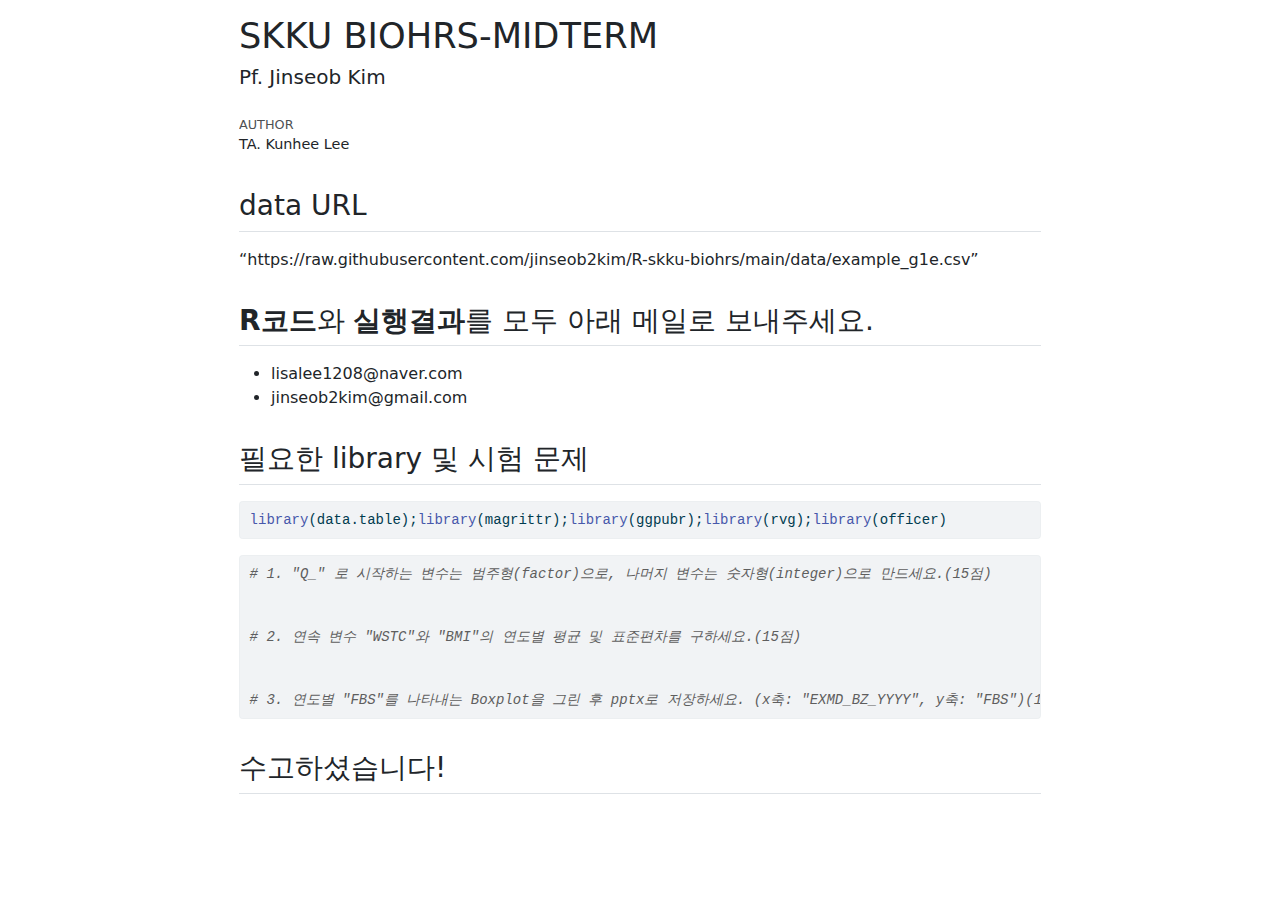
<file: docs/MID_test/index.html>
<!DOCTYPE html>
<html xmlns="http://www.w3.org/1999/xhtml" lang="en" xml:lang="en"><head>

<meta charset="utf-8">
<meta name="generator" content="quarto-1.0.36">

<meta name="viewport" content="width=device-width, initial-scale=1.0, user-scalable=yes">

<meta name="author" content="TA. Kunhee Lee">

<title>SKKU BIOHRS-MIDTERM</title>
<style>
code{white-space: pre-wrap;}
span.smallcaps{font-variant: small-caps;}
span.underline{text-decoration: underline;}
div.column{display: inline-block; vertical-align: top; width: 50%;}
div.hanging-indent{margin-left: 1.5em; text-indent: -1.5em;}
ul.task-list{list-style: none;}
pre > code.sourceCode { white-space: pre; position: relative; }
pre > code.sourceCode > span { display: inline-block; line-height: 1.25; }
pre > code.sourceCode > span:empty { height: 1.2em; }
.sourceCode { overflow: visible; }
code.sourceCode > span { color: inherit; text-decoration: inherit; }
div.sourceCode { margin: 1em 0; }
pre.sourceCode { margin: 0; }
@media screen {
div.sourceCode { overflow: auto; }
}
@media print {
pre > code.sourceCode { white-space: pre-wrap; }
pre > code.sourceCode > span { text-indent: -5em; padding-left: 5em; }
}
pre.numberSource code
  { counter-reset: source-line 0; }
pre.numberSource code > span
  { position: relative; left: -4em; counter-increment: source-line; }
pre.numberSource code > span > a:first-child::before
  { content: counter(source-line);
    position: relative; left: -1em; text-align: right; vertical-align: baseline;
    border: none; display: inline-block;
    -webkit-touch-callout: none; -webkit-user-select: none;
    -khtml-user-select: none; -moz-user-select: none;
    -ms-user-select: none; user-select: none;
    padding: 0 4px; width: 4em;
    color: #aaaaaa;
  }
pre.numberSource { margin-left: 3em; border-left: 1px solid #aaaaaa;  padding-left: 4px; }
div.sourceCode
  {   }
@media screen {
pre > code.sourceCode > span > a:first-child::before { text-decoration: underline; }
}
code span.al { color: #ff0000; font-weight: bold; } /* Alert */
code span.an { color: #60a0b0; font-weight: bold; font-style: italic; } /* Annotation */
code span.at { color: #7d9029; } /* Attribute */
code span.bn { color: #40a070; } /* BaseN */
code span.bu { } /* BuiltIn */
code span.cf { color: #007020; font-weight: bold; } /* ControlFlow */
code span.ch { color: #4070a0; } /* Char */
code span.cn { color: #880000; } /* Constant */
code span.co { color: #60a0b0; font-style: italic; } /* Comment */
code span.cv { color: #60a0b0; font-weight: bold; font-style: italic; } /* CommentVar */
code span.do { color: #ba2121; font-style: italic; } /* Documentation */
code span.dt { color: #902000; } /* DataType */
code span.dv { color: #40a070; } /* DecVal */
code span.er { color: #ff0000; font-weight: bold; } /* Error */
code span.ex { } /* Extension */
code span.fl { color: #40a070; } /* Float */
code span.fu { color: #06287e; } /* Function */
code span.im { } /* Import */
code span.in { color: #60a0b0; font-weight: bold; font-style: italic; } /* Information */
code span.kw { color: #007020; font-weight: bold; } /* Keyword */
code span.op { color: #666666; } /* Operator */
code span.ot { color: #007020; } /* Other */
code span.pp { color: #bc7a00; } /* Preprocessor */
code span.sc { color: #4070a0; } /* SpecialChar */
code span.ss { color: #bb6688; } /* SpecialString */
code span.st { color: #4070a0; } /* String */
code span.va { color: #19177c; } /* Variable */
code span.vs { color: #4070a0; } /* VerbatimString */
code span.wa { color: #60a0b0; font-weight: bold; font-style: italic; } /* Warning */
</style>


<script src="index_files/libs/clipboard/clipboard.min.js"></script>
<script src="index_files/libs/quarto-html/quarto.js"></script>
<script src="index_files/libs/quarto-html/popper.min.js"></script>
<script src="index_files/libs/quarto-html/tippy.umd.min.js"></script>
<script src="index_files/libs/quarto-html/anchor.min.js"></script>
<link href="index_files/libs/quarto-html/tippy.css" rel="stylesheet">
<link href="index_files/libs/quarto-html/quarto-syntax-highlighting.css" rel="stylesheet" id="quarto-text-highlighting-styles">
<script src="index_files/libs/bootstrap/bootstrap.min.js"></script>
<link href="index_files/libs/bootstrap/bootstrap-icons.css" rel="stylesheet">
<link href="index_files/libs/bootstrap/bootstrap.min.css" rel="stylesheet" id="quarto-bootstrap" data-mode="light">


</head>

<body class="fullcontent">

<div id="quarto-content" class="page-columns page-rows-contents page-layout-article">

<main class="content" id="quarto-document-content">

<header id="title-block-header" class="quarto-title-block default">
<div class="quarto-title">
<h1 class="title">SKKU BIOHRS-MIDTERM</h1>
<p class="subtitle lead">Pf. Jinseob Kim</p>
</div>



<div class="quarto-title-meta">

    <div>
    <div class="quarto-title-meta-heading">Author</div>
    <div class="quarto-title-meta-contents">
             <p>TA. Kunhee Lee </p>
          </div>
  </div>
    
    
  </div>
  

</header>

<section id="data-url" class="level2">
<h2 class="anchored" data-anchor-id="data-url">data URL</h2>
<p>“https://raw.githubusercontent.com/jinseob2kim/R-skku-biohrs/main/data/example_g1e.csv”</p>
</section>
<section id="r코드와-실행결과를-모두-아래-메일로-보내주세요." class="level2">
<h2 class="anchored" data-anchor-id="r코드와-실행결과를-모두-아래-메일로-보내주세요."><strong>R코드</strong>와 <strong>실행결과</strong>를 모두 아래 메일로 보내주세요.</h2>
<ul>
<li>lisalee1208@naver.com</li>
<li>jinseob2kim@gmail.com</li>
</ul>
</section>
<section id="필요한-library-및-시험-문제" class="level2">
<h2 class="anchored" data-anchor-id="필요한-library-및-시험-문제">필요한 library 및 시험 문제</h2>
<div class="cell">
<div class="sourceCode cell-code" id="cb1"><pre class="sourceCode r code-with-copy"><code class="sourceCode r"><span id="cb1-1"><a href="#cb1-1" aria-hidden="true" tabindex="-1"></a><span class="fu">library</span>(data.table);<span class="fu">library</span>(magrittr);<span class="fu">library</span>(ggpubr);<span class="fu">library</span>(rvg);<span class="fu">library</span>(officer) </span></code><button title="Copy to Clipboard" class="code-copy-button"><i class="bi"></i></button></pre></div>
</div>
<div class="cell">
<div class="sourceCode cell-code" id="cb2"><pre class="sourceCode r code-with-copy"><code class="sourceCode r"><span id="cb2-1"><a href="#cb2-1" aria-hidden="true" tabindex="-1"></a><span class="co"># 1. "Q_" 로 시작하는 변수는 범주형(factor)으로, 나머지 변수는 숫자형(integer)으로 만드세요.(15점)</span></span>
<span id="cb2-2"><a href="#cb2-2" aria-hidden="true" tabindex="-1"></a></span>
<span id="cb2-3"><a href="#cb2-3" aria-hidden="true" tabindex="-1"></a></span>
<span id="cb2-4"><a href="#cb2-4" aria-hidden="true" tabindex="-1"></a><span class="co"># 2. 연속 변수 "WSTC"와 "BMI"의 연도별 평균 및 표준편차를 구하세요.(15점)</span></span>
<span id="cb2-5"><a href="#cb2-5" aria-hidden="true" tabindex="-1"></a></span>
<span id="cb2-6"><a href="#cb2-6" aria-hidden="true" tabindex="-1"></a></span>
<span id="cb2-7"><a href="#cb2-7" aria-hidden="true" tabindex="-1"></a><span class="co"># 3. 연도별 "FBS"를 나타내는 Boxplot을 그린 후 pptx로 저장하세요. (x축: "EXMD_BZ_YYYY", y축: "FBS")(10점)</span></span></code><button title="Copy to Clipboard" class="code-copy-button"><i class="bi"></i></button></pre></div>
</div>
</section>
<section id="수고하셨습니다" class="level2">
<h2 class="anchored" data-anchor-id="수고하셨습니다">수고하셨습니다!</h2>
</section>

</main>
<!-- /main column -->
<script id="quarto-html-after-body" type="application/javascript">
window.document.addEventListener("DOMContentLoaded", function (event) {
  const toggleBodyColorMode = (bsSheetEl) => {
    const mode = bsSheetEl.getAttribute("data-mode");
    const bodyEl = window.document.querySelector("body");
    if (mode === "dark") {
      bodyEl.classList.add("quarto-dark");
      bodyEl.classList.remove("quarto-light");
    } else {
      bodyEl.classList.add("quarto-light");
      bodyEl.classList.remove("quarto-dark");
    }
  }
  const toggleBodyColorPrimary = () => {
    const bsSheetEl = window.document.querySelector("link#quarto-bootstrap");
    if (bsSheetEl) {
      toggleBodyColorMode(bsSheetEl);
    }
  }
  toggleBodyColorPrimary();  
  const icon = "";
  const anchorJS = new window.AnchorJS();
  anchorJS.options = {
    placement: 'right',
    icon: icon
  };
  anchorJS.add('.anchored');
  const clipboard = new window.ClipboardJS('.code-copy-button', {
    target: function(trigger) {
      return trigger.previousElementSibling;
    }
  });
  clipboard.on('success', function(e) {
    // button target
    const button = e.trigger;
    // don't keep focus
    button.blur();
    // flash "checked"
    button.classList.add('code-copy-button-checked');
    var currentTitle = button.getAttribute("title");
    button.setAttribute("title", "Copied!");
    setTimeout(function() {
      button.setAttribute("title", currentTitle);
      button.classList.remove('code-copy-button-checked');
    }, 1000);
    // clear code selection
    e.clearSelection();
  });
  function tippyHover(el, contentFn) {
    const config = {
      allowHTML: true,
      content: contentFn,
      maxWidth: 500,
      delay: 100,
      arrow: false,
      appendTo: function(el) {
          return el.parentElement;
      },
      interactive: true,
      interactiveBorder: 10,
      theme: 'quarto',
      placement: 'bottom-start'
    };
    window.tippy(el, config); 
  }
  const noterefs = window.document.querySelectorAll('a[role="doc-noteref"]');
  for (var i=0; i<noterefs.length; i++) {
    const ref = noterefs[i];
    tippyHover(ref, function() {
      let href = ref.getAttribute('href');
      try { href = new URL(href).hash; } catch {}
      const id = href.replace(/^#\/?/, "");
      const note = window.document.getElementById(id);
      return note.innerHTML;
    });
  }
  var bibliorefs = window.document.querySelectorAll('a[role="doc-biblioref"]');
  for (var i=0; i<bibliorefs.length; i++) {
    const ref = bibliorefs[i];
    const cites = ref.parentNode.getAttribute('data-cites').split(' ');
    tippyHover(ref, function() {
      var popup = window.document.createElement('div');
      cites.forEach(function(cite) {
        var citeDiv = window.document.createElement('div');
        citeDiv.classList.add('hanging-indent');
        citeDiv.classList.add('csl-entry');
        var biblioDiv = window.document.getElementById('ref-' + cite);
        if (biblioDiv) {
          citeDiv.innerHTML = biblioDiv.innerHTML;
        }
        popup.appendChild(citeDiv);
      });
      return popup.innerHTML;
    });
  }
});
</script>
</div> <!-- /content -->



</body></html>
</file>
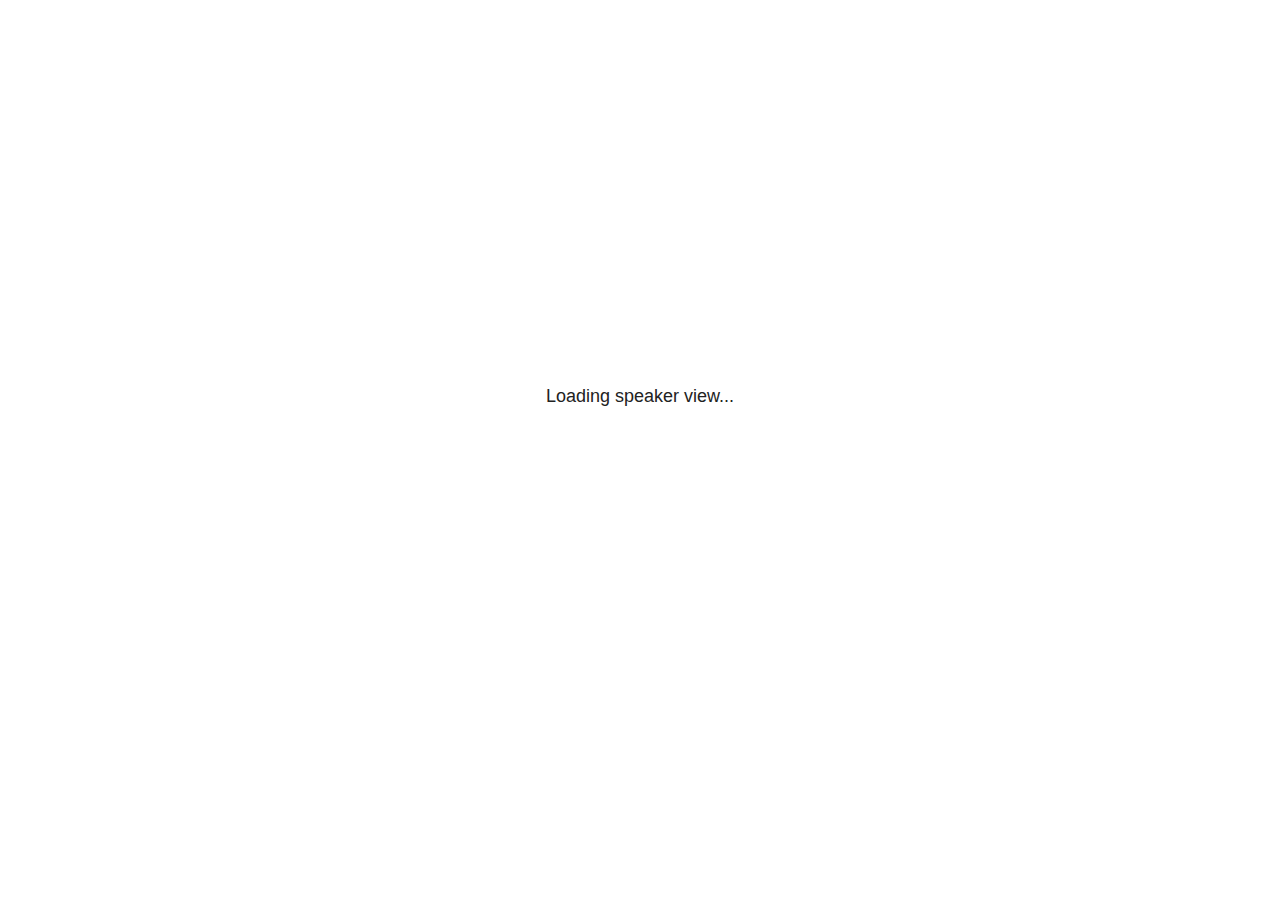
<file: docs/Likelihood/index_files/libs/revealjs/plugin/notes/speaker-view.html>
<html lang="en">
	<head>
		<meta charset="utf-8">

		<title>reveal.js - Speaker View</title>

		<style>
			body {
				font-family: Helvetica;
				font-size: 18px;
			}

			#current-slide,
			#upcoming-slide,
			#speaker-controls {
				padding: 6px;
				box-sizing: border-box;
				-moz-box-sizing: border-box;
			}

			#current-slide iframe,
			#upcoming-slide iframe {
				width: 100%;
				height: 100%;
				border: 1px solid #ddd;
			}

			#current-slide .label,
			#upcoming-slide .label {
				position: absolute;
				top: 10px;
				left: 10px;
				z-index: 2;
			}

			#connection-status {
				position: absolute;
				top: 0;
				left: 0;
				width: 100%;
				height: 100%;
				z-index: 20;
				padding: 30% 20% 20% 20%;
				font-size: 18px;
				color: #222;
				background: #fff;
				text-align: center;
				box-sizing: border-box;
				line-height: 1.4;
			}

			.overlay-element {
				height: 34px;
				line-height: 34px;
				padding: 0 10px;
				text-shadow: none;
				background: rgba( 220, 220, 220, 0.8 );
				color: #222;
				font-size: 14px;
			}

			.overlay-element.interactive:hover {
				background: rgba( 220, 220, 220, 1 );
			}

			#current-slide {
				position: absolute;
				width: 60%;
				height: 100%;
				top: 0;
				left: 0;
				padding-right: 0;
			}

			#upcoming-slide {
				position: absolute;
				width: 40%;
				height: 40%;
				right: 0;
				top: 0;
			}

			/* Speaker controls */
			#speaker-controls {
				position: absolute;
				top: 40%;
				right: 0;
				width: 40%;
				height: 60%;
				overflow: auto;
				font-size: 18px;
			}

				.speaker-controls-time.hidden,
				.speaker-controls-notes.hidden {
					display: none;
				}

				.speaker-controls-time .label,
				.speaker-controls-pace .label,
				.speaker-controls-notes .label {
					text-transform: uppercase;
					font-weight: normal;
					font-size: 0.66em;
					color: #666;
					margin: 0;
				}

				.speaker-controls-time, .speaker-controls-pace {
					border-bottom: 1px solid rgba( 200, 200, 200, 0.5 );
					margin-bottom: 10px;
					padding: 10px 16px;
					padding-bottom: 20px;
					cursor: pointer;
				}

				.speaker-controls-time .reset-button {
					opacity: 0;
					float: right;
					color: #666;
					text-decoration: none;
				}
				.speaker-controls-time:hover .reset-button {
					opacity: 1;
				}

				.speaker-controls-time .timer,
				.speaker-controls-time .clock {
					width: 50%;
				}

				.speaker-controls-time .timer,
				.speaker-controls-time .clock,
				.speaker-controls-time .pacing .hours-value,
				.speaker-controls-time .pacing .minutes-value,
				.speaker-controls-time .pacing .seconds-value {
					font-size: 1.9em;
				}

				.speaker-controls-time .timer {
					float: left;
				}

				.speaker-controls-time .clock {
					float: right;
					text-align: right;
				}

				.speaker-controls-time span.mute {
					opacity: 0.3;
				}

				.speaker-controls-time .pacing-title {
					margin-top: 5px;
				}

				.speaker-controls-time .pacing.ahead {
					color: blue;
				}

				.speaker-controls-time .pacing.on-track {
					color: green;
				}

				.speaker-controls-time .pacing.behind {
					color: red;
				}

				.speaker-controls-notes {
					padding: 10px 16px;
				}

				.speaker-controls-notes .value {
					margin-top: 5px;
					line-height: 1.4;
					font-size: 1.2em;
				}

			/* Layout selector */
			#speaker-layout {
				position: absolute;
				top: 10px;
				right: 10px;
				color: #222;
				z-index: 10;
			}
				#speaker-layout select {
					position: absolute;
					width: 100%;
					height: 100%;
					top: 0;
					left: 0;
					border: 0;
					box-shadow: 0;
					cursor: pointer;
					opacity: 0;

					font-size: 1em;
					background-color: transparent;

					-moz-appearance: none;
					-webkit-appearance: none;
					-webkit-tap-highlight-color: rgba(0, 0, 0, 0);
				}

				#speaker-layout select:focus {
					outline: none;
					box-shadow: none;
				}

			.clear {
				clear: both;
			}

			/* Speaker layout: Wide */
			body[data-speaker-layout="wide"] #current-slide,
			body[data-speaker-layout="wide"] #upcoming-slide {
				width: 50%;
				height: 45%;
				padding: 6px;
			}

			body[data-speaker-layout="wide"] #current-slide {
				top: 0;
				left: 0;
			}

			body[data-speaker-layout="wide"] #upcoming-slide {
				top: 0;
				left: 50%;
			}

			body[data-speaker-layout="wide"] #speaker-controls {
				top: 45%;
				left: 0;
				width: 100%;
				height: 50%;
				font-size: 1.25em;
			}

			/* Speaker layout: Tall */
			body[data-speaker-layout="tall"] #current-slide,
			body[data-speaker-layout="tall"] #upcoming-slide {
				width: 45%;
				height: 50%;
				padding: 6px;
			}

			body[data-speaker-layout="tall"] #current-slide {
				top: 0;
				left: 0;
			}

			body[data-speaker-layout="tall"] #upcoming-slide {
				top: 50%;
				left: 0;
			}

			body[data-speaker-layout="tall"] #speaker-controls {
				padding-top: 40px;
				top: 0;
				left: 45%;
				width: 55%;
				height: 100%;
				font-size: 1.25em;
			}

			/* Speaker layout: Notes only */
			body[data-speaker-layout="notes-only"] #current-slide,
			body[data-speaker-layout="notes-only"] #upcoming-slide {
				display: none;
			}

			body[data-speaker-layout="notes-only"] #speaker-controls {
				padding-top: 40px;
				top: 0;
				left: 0;
				width: 100%;
				height: 100%;
				font-size: 1.25em;
			}

			@media screen and (max-width: 1080px) {
				body[data-speaker-layout="default"] #speaker-controls {
					font-size: 16px;
				}
			}

			@media screen and (max-width: 900px) {
				body[data-speaker-layout="default"] #speaker-controls {
					font-size: 14px;
				}
			}

			@media screen and (max-width: 800px) {
				body[data-speaker-layout="default"] #speaker-controls {
					font-size: 12px;
				}
			}

		</style>
	</head>

	<body>

		<div id="connection-status">Loading speaker view...</div>

		<div id="current-slide"></div>
		<div id="upcoming-slide"><span class="overlay-element label">Upcoming</span></div>
		<div id="speaker-controls">
			<div class="speaker-controls-time">
				<h4 class="label">Time <span class="reset-button">Click to Reset</span></h4>
				<div class="clock">
					<span class="clock-value">0:00 AM</span>
				</div>
				<div class="timer">
					<span class="hours-value">00</span><span class="minutes-value">:00</span><span class="seconds-value">:00</span>
				</div>
				<div class="clear"></div>

				<h4 class="label pacing-title" style="display: none">Pacing – Time to finish current slide</h4>
				<div class="pacing" style="display: none">
					<span class="hours-value">00</span><span class="minutes-value">:00</span><span class="seconds-value">:00</span>
				</div>
			</div>

			<div class="speaker-controls-notes hidden">
				<h4 class="label">Notes</h4>
				<div class="value"></div>
			</div>
		</div>
		<div id="speaker-layout" class="overlay-element interactive">
			<span class="speaker-layout-label"></span>
			<select class="speaker-layout-dropdown"></select>
		</div>

		<script>

			(function() {

				var notes,
					notesValue,
					currentState,
					currentSlide,
					upcomingSlide,
					layoutLabel,
					layoutDropdown,
					pendingCalls = {},
					lastRevealApiCallId = 0,
					connected = false;

				var SPEAKER_LAYOUTS = {
					'default': 'Default',
					'wide': 'Wide',
					'tall': 'Tall',
					'notes-only': 'Notes only'
				};

				setupLayout();

				var connectionStatus = document.querySelector( '#connection-status' );
				var connectionTimeout = setTimeout( function() {
					connectionStatus.innerHTML = 'Error connecting to main window.<br>Please try closing and reopening the speaker view.';
				}, 5000 );

				window.addEventListener( 'message', function( event ) {

					clearTimeout( connectionTimeout );
					connectionStatus.style.display = 'none';

					var data = JSON.parse( event.data );

					// The overview mode is only useful to the reveal.js instance
					// where navigation occurs so we don't sync it
					if( data.state ) delete data.state.overview;

					// Messages sent by the notes plugin inside of the main window
					if( data && data.namespace === 'reveal-notes' ) {
						if( data.type === 'connect' ) {
							handleConnectMessage( data );
						}
						else if( data.type === 'state' ) {
							handleStateMessage( data );
						}
						else if( data.type === 'return' ) {
							pendingCalls[data.callId](data.result);
							delete pendingCalls[data.callId];
						}
					}
					// Messages sent by the reveal.js inside of the current slide preview
					else if( data && data.namespace === 'reveal' ) {
						if( /ready/.test( data.eventName ) ) {
							// Send a message back to notify that the handshake is complete
							window.opener.postMessage( JSON.stringify({ namespace: 'reveal-notes', type: 'connected'} ), '*' );
						}
						else if( /slidechanged|fragmentshown|fragmenthidden|paused|resumed/.test( data.eventName ) && currentState !== JSON.stringify( data.state ) ) {

							window.opener.postMessage( JSON.stringify({ method: 'setState', args: [ data.state ]} ), '*' );

						}
					}

				} );

				/**
				 * Asynchronously calls the Reveal.js API of the main frame.
				 */
				function callRevealApi( methodName, methodArguments, callback ) {

					var callId = ++lastRevealApiCallId;
					pendingCalls[callId] = callback;
					window.opener.postMessage( JSON.stringify( {
						namespace: 'reveal-notes',
						type: 'call',
						callId: callId,
						methodName: methodName,
						arguments: methodArguments
					} ), '*' );

				}

				/**
				 * Called when the main window is trying to establish a
				 * connection.
				 */
				function handleConnectMessage( data ) {

					if( connected === false ) {
						connected = true;

						setupIframes( data );
						setupKeyboard();
						setupNotes();
						setupTimer();
					}

				}

				/**
				 * Called when the main window sends an updated state.
				 */
				function handleStateMessage( data ) {

					// Store the most recently set state to avoid circular loops
					// applying the same state
					currentState = JSON.stringify( data.state );

					// No need for updating the notes in case of fragment changes
					if ( data.notes ) {
						notes.classList.remove( 'hidden' );
						notesValue.style.whiteSpace = data.whitespace;
						if( data.markdown ) {
							notesValue.innerHTML = marked( data.notes );
						}
						else {
							notesValue.innerHTML = data.notes;
						}
					}
					else {
						notes.classList.add( 'hidden' );
					}

					// Update the note slides
					currentSlide.contentWindow.postMessage( JSON.stringify({ method: 'setState', args: [ data.state ] }), '*' );
					upcomingSlide.contentWindow.postMessage( JSON.stringify({ method: 'setState', args: [ data.state ] }), '*' );
					upcomingSlide.contentWindow.postMessage( JSON.stringify({ method: 'next' }), '*' );

				}

				// Limit to max one state update per X ms
				handleStateMessage = debounce( handleStateMessage, 200 );

				/**
				 * Forward keyboard events to the current slide window.
				 * This enables keyboard events to work even if focus
				 * isn't set on the current slide iframe.
				 *
				 * Block F5 default handling, it reloads and disconnects
				 * the speaker notes window.
				 */
				function setupKeyboard() {

					document.addEventListener( 'keydown', function( event ) {
						if( event.keyCode === 116 || ( event.metaKey && event.keyCode === 82 ) ) {
							event.preventDefault();
							return false;
						}
						currentSlide.contentWindow.postMessage( JSON.stringify({ method: 'triggerKey', args: [ event.keyCode ] }), '*' );
					} );

				}

				/**
				 * Creates the preview iframes.
				 */
				function setupIframes( data ) {

					var params = [
						'receiver',
						'progress=false',
						'history=false',
						'transition=none',
						'autoSlide=0',
						'backgroundTransition=none'
					].join( '&' );

					var urlSeparator = /\?/.test(data.url) ? '&' : '?';
					var hash = '#/' + data.state.indexh + '/' + data.state.indexv;
					var currentURL = data.url + urlSeparator + params + '&postMessageEvents=true' + hash;
					var upcomingURL = data.url + urlSeparator + params + '&controls=false' + hash;

					currentSlide = document.createElement( 'iframe' );
					currentSlide.setAttribute( 'width', 1280 );
					currentSlide.setAttribute( 'height', 1024 );
					currentSlide.setAttribute( 'src', currentURL );
					document.querySelector( '#current-slide' ).appendChild( currentSlide );

					upcomingSlide = document.createElement( 'iframe' );
					upcomingSlide.setAttribute( 'width', 640 );
					upcomingSlide.setAttribute( 'height', 512 );
					upcomingSlide.setAttribute( 'src', upcomingURL );
					document.querySelector( '#upcoming-slide' ).appendChild( upcomingSlide );

				}

				/**
				 * Setup the notes UI.
				 */
				function setupNotes() {

					notes = document.querySelector( '.speaker-controls-notes' );
					notesValue = document.querySelector( '.speaker-controls-notes .value' );

				}

				function getTimings( callback ) {

					callRevealApi( 'getSlidesAttributes', [], function ( slideAttributes ) {
						callRevealApi( 'getConfig', [], function ( config ) {
							var totalTime = config.totalTime;
							var minTimePerSlide = config.minimumTimePerSlide || 0;
							var defaultTiming = config.defaultTiming;
							if ((defaultTiming == null) && (totalTime == null)) {
								callback(null);
								return;
							}
							// Setting totalTime overrides defaultTiming
							if (totalTime) {
								defaultTiming = 0;
							}
							var timings = [];
							for ( var i in slideAttributes ) {
								var slide = slideAttributes[ i ];
								var timing = defaultTiming;
								if( slide.hasOwnProperty( 'data-timing' )) {
									var t = slide[ 'data-timing' ];
									timing = parseInt(t);
									if( isNaN(timing) ) {
										console.warn("Could not parse timing '" + t + "' of slide " + i + "; using default of " + defaultTiming);
										timing = defaultTiming;
									}
								}
								timings.push(timing);
							}
							if ( totalTime ) {
								// After we've allocated time to individual slides, we summarize it and
								// subtract it from the total time
								var remainingTime = totalTime - timings.reduce( function(a, b) { return a + b; }, 0 );
								// The remaining time is divided by the number of slides that have 0 seconds
								// allocated at the moment, giving the average time-per-slide on the remaining slides
								var remainingSlides = (timings.filter( function(x) { return x == 0 }) ).length
								var timePerSlide = Math.round( remainingTime / remainingSlides, 0 )
								// And now we replace every zero-value timing with that average
								timings = timings.map( function(x) { return (x==0 ? timePerSlide : x) } );
							}
							var slidesUnderMinimum = timings.filter( function(x) { return (x < minTimePerSlide) } ).length
							if ( slidesUnderMinimum ) {
								message = "The pacing time for " + slidesUnderMinimum + " slide(s) is under the configured minimum of " + minTimePerSlide + " seconds. Check the data-timing attribute on individual slides, or consider increasing the totalTime or minimumTimePerSlide configuration options (or removing some slides).";
								alert(message);
							}
							callback( timings );
						} );
					} );

				}

				/**
				 * Return the number of seconds allocated for presenting
				 * all slides up to and including this one.
				 */
				function getTimeAllocated( timings, callback ) {

					callRevealApi( 'getSlidePastCount', [], function ( currentSlide ) {
						var allocated = 0;
						for (var i in timings.slice(0, currentSlide + 1)) {
							allocated += timings[i];
						}
						callback( allocated );
					} );

				}

				/**
				 * Create the timer and clock and start updating them
				 * at an interval.
				 */
				function setupTimer() {

					var start = new Date(),
					timeEl = document.querySelector( '.speaker-controls-time' ),
					clockEl = timeEl.querySelector( '.clock-value' ),
					hoursEl = timeEl.querySelector( '.hours-value' ),
					minutesEl = timeEl.querySelector( '.minutes-value' ),
					secondsEl = timeEl.querySelector( '.seconds-value' ),
					pacingTitleEl = timeEl.querySelector( '.pacing-title' ),
					pacingEl = timeEl.querySelector( '.pacing' ),
					pacingHoursEl = pacingEl.querySelector( '.hours-value' ),
					pacingMinutesEl = pacingEl.querySelector( '.minutes-value' ),
					pacingSecondsEl = pacingEl.querySelector( '.seconds-value' );

					var timings = null;
					getTimings( function ( _timings ) {

						timings = _timings;
						if (_timings !== null) {
							pacingTitleEl.style.removeProperty('display');
							pacingEl.style.removeProperty('display');
						}

						// Update once directly
						_updateTimer();

						// Then update every second
						setInterval( _updateTimer, 1000 );

					} );


					function _resetTimer() {

						if (timings == null) {
							start = new Date();
							_updateTimer();
						}
						else {
							// Reset timer to beginning of current slide
							getTimeAllocated( timings, function ( slideEndTimingSeconds ) {
								var slideEndTiming = slideEndTimingSeconds * 1000;
								callRevealApi( 'getSlidePastCount', [], function ( currentSlide ) {
									var currentSlideTiming = timings[currentSlide] * 1000;
									var previousSlidesTiming = slideEndTiming - currentSlideTiming;
									var now = new Date();
									start = new Date(now.getTime() - previousSlidesTiming);
									_updateTimer();
								} );
							} );
						}

					}

					timeEl.addEventListener( 'click', function() {
						_resetTimer();
						return false;
					} );

					function _displayTime( hrEl, minEl, secEl, time) {

						var sign = Math.sign(time) == -1 ? "-" : "";
						time = Math.abs(Math.round(time / 1000));
						var seconds = time % 60;
						var minutes = Math.floor( time / 60 ) % 60 ;
						var hours = Math.floor( time / ( 60 * 60 )) ;
						hrEl.innerHTML = sign + zeroPadInteger( hours );
						if (hours == 0) {
							hrEl.classList.add( 'mute' );
						}
						else {
							hrEl.classList.remove( 'mute' );
						}
						minEl.innerHTML = ':' + zeroPadInteger( minutes );
						if (hours == 0 && minutes == 0) {
							minEl.classList.add( 'mute' );
						}
						else {
							minEl.classList.remove( 'mute' );
						}
						secEl.innerHTML = ':' + zeroPadInteger( seconds );
					}

					function _updateTimer() {

						var diff, hours, minutes, seconds,
						now = new Date();

						diff = now.getTime() - start.getTime();

						clockEl.innerHTML = now.toLocaleTimeString( 'en-US', { hour12: true, hour: '2-digit', minute:'2-digit' } );
						_displayTime( hoursEl, minutesEl, secondsEl, diff );
						if (timings !== null) {
							_updatePacing(diff);
						}

					}

					function _updatePacing(diff) {

						getTimeAllocated( timings, function ( slideEndTimingSeconds ) {
							var slideEndTiming = slideEndTimingSeconds * 1000;

							callRevealApi( 'getSlidePastCount', [], function ( currentSlide ) {
								var currentSlideTiming = timings[currentSlide] * 1000;
								var timeLeftCurrentSlide = slideEndTiming - diff;
								if (timeLeftCurrentSlide < 0) {
									pacingEl.className = 'pacing behind';
								}
								else if (timeLeftCurrentSlide < currentSlideTiming) {
									pacingEl.className = 'pacing on-track';
								}
								else {
									pacingEl.className = 'pacing ahead';
								}
								_displayTime( pacingHoursEl, pacingMinutesEl, pacingSecondsEl, timeLeftCurrentSlide );
							} );
						} );
					}

				}

				/**
				 * Sets up the speaker view layout and layout selector.
				 */
				function setupLayout() {

					layoutDropdown = document.querySelector( '.speaker-layout-dropdown' );
					layoutLabel = document.querySelector( '.speaker-layout-label' );

					// Render the list of available layouts
					for( var id in SPEAKER_LAYOUTS ) {
						var option = document.createElement( 'option' );
						option.setAttribute( 'value', id );
						option.textContent = SPEAKER_LAYOUTS[ id ];
						layoutDropdown.appendChild( option );
					}

					// Monitor the dropdown for changes
					layoutDropdown.addEventListener( 'change', function( event ) {

						setLayout( layoutDropdown.value );

					}, false );

					// Restore any currently persisted layout
					setLayout( getLayout() );

				}

				/**
				 * Sets a new speaker view layout. The layout is persisted
				 * in local storage.
				 */
				function setLayout( value ) {

					var title = SPEAKER_LAYOUTS[ value ];

					layoutLabel.innerHTML = 'Layout' + ( title ? ( ': ' + title ) : '' );
					layoutDropdown.value = value;

					document.body.setAttribute( 'data-speaker-layout', value );

					// Persist locally
					if( supportsLocalStorage() ) {
						window.localStorage.setItem( 'reveal-speaker-layout', value );
					}

				}

				/**
				 * Returns the ID of the most recently set speaker layout
				 * or our default layout if none has been set.
				 */
				function getLayout() {

					if( supportsLocalStorage() ) {
						var layout = window.localStorage.getItem( 'reveal-speaker-layout' );
						if( layout ) {
							return layout;
						}
					}

					// Default to the first record in the layouts hash
					for( var id in SPEAKER_LAYOUTS ) {
						return id;
					}

				}

				function supportsLocalStorage() {

					try {
						localStorage.setItem('test', 'test');
						localStorage.removeItem('test');
						return true;
					}
					catch( e ) {
						return false;
					}

				}

				function zeroPadInteger( num ) {

					var str = '00' + parseInt( num );
					return str.substring( str.length - 2 );

				}

				/**
				 * Limits the frequency at which a function can be called.
				 */
				function debounce( fn, ms ) {

					var lastTime = 0,
						timeout;

					return function() {

						var args = arguments;
						var context = this;

						clearTimeout( timeout );

						var timeSinceLastCall = Date.now() - lastTime;
						if( timeSinceLastCall > ms ) {
							fn.apply( context, args );
							lastTime = Date.now();
						}
						else {
							timeout = setTimeout( function() {
								fn.apply( context, args );
								lastTime = Date.now();
							}, ms - timeSinceLastCall );
						}

					}

				}

			})();

		</script>
	</body>
</html>
</file>
<file: docs/FINAL_review/index_files/libs/quarto-html/tippy.css>
.tippy-box[data-animation=fade][data-state=hidden]{opacity:0}[data-tippy-root]{max-width:calc(100vw - 10px)}.tippy-box{position:relative;background-color:#333;color:#fff;border-radius:4px;font-size:14px;line-height:1.4;white-space:normal;outline:0;transition-property:transform,visibility,opacity}.tippy-box[data-placement^=top]>.tippy-arrow{bottom:0}.tippy-box[data-placement^=top]>.tippy-arrow:before{bottom:-7px;left:0;border-width:8px 8px 0;border-top-color:initial;transform-origin:center top}.tippy-box[data-placement^=bottom]>.tippy-arrow{top:0}.tippy-box[data-placement^=bottom]>.tippy-arrow:before{top:-7px;left:0;border-width:0 8px 8px;border-bottom-color:initial;transform-origin:center bottom}.tippy-box[data-placement^=left]>.tippy-arrow{right:0}.tippy-box[data-placement^=left]>.tippy-arrow:before{border-width:8px 0 8px 8px;border-left-color:initial;right:-7px;transform-origin:center left}.tippy-box[data-placement^=right]>.tippy-arrow{left:0}.tippy-box[data-placement^=right]>.tippy-arrow:before{left:-7px;border-width:8px 8px 8px 0;border-right-color:initial;transform-origin:center right}.tippy-box[data-inertia][data-state=visible]{transition-timing-function:cubic-bezier(.54,1.5,.38,1.11)}.tippy-arrow{width:16px;height:16px;color:#333}.tippy-arrow:before{content:"";position:absolute;border-color:transparent;border-style:solid}.tippy-content{position:relative;padding:5px 9px;z-index:1}
</file>
<file: docs/FINAL_review/index_files/libs/quarto-html/quarto-syntax-highlighting.css>
/* quarto syntax highlight colors */
:root {
  --quarto-hl-ot-color: #003B4F;
  --quarto-hl-at-color: #657422;
  --quarto-hl-ss-color: #20794D;
  --quarto-hl-an-color: #5E5E5E;
  --quarto-hl-fu-color: #4758AB;
  --quarto-hl-st-color: #20794D;
  --quarto-hl-cf-color: #003B4F;
  --quarto-hl-op-color: #5E5E5E;
  --quarto-hl-er-color: #AD0000;
  --quarto-hl-bn-color: #AD0000;
  --quarto-hl-al-color: #AD0000;
  --quarto-hl-va-color: #111111;
  --quarto-hl-bu-color: inherit;
  --quarto-hl-ex-color: inherit;
  --quarto-hl-pp-color: #AD0000;
  --quarto-hl-in-color: #5E5E5E;
  --quarto-hl-vs-color: #20794D;
  --quarto-hl-wa-color: #5E5E5E;
  --quarto-hl-do-color: #5E5E5E;
  --quarto-hl-im-color: #00769E;
  --quarto-hl-ch-color: #20794D;
  --quarto-hl-dt-color: #AD0000;
  --quarto-hl-fl-color: #AD0000;
  --quarto-hl-co-color: #5E5E5E;
  --quarto-hl-cv-color: #5E5E5E;
  --quarto-hl-cn-color: #8f5902;
  --quarto-hl-sc-color: #5E5E5E;
  --quarto-hl-dv-color: #AD0000;
  --quarto-hl-kw-color: #003B4F;
}

/* other quarto variables */
:root {
  --quarto-font-monospace: SFMono-Regular, Menlo, Monaco, Consolas, "Liberation Mono", "Courier New", monospace;
}

pre > code.sourceCode > span {
  color: #003B4F;
}

code span {
  color: #003B4F;
}

code.sourceCode > span {
  color: #003B4F;
}

div.sourceCode,
div.sourceCode pre.sourceCode {
  color: #003B4F;
}

code span.ot {
  color: #003B4F;
}

code span.at {
  color: #657422;
}

code span.ss {
  color: #20794D;
}

code span.an {
  color: #5E5E5E;
}

code span.fu {
  color: #4758AB;
}

code span.st {
  color: #20794D;
}

code span.cf {
  color: #003B4F;
}

code span.op {
  color: #5E5E5E;
}

code span.er {
  color: #AD0000;
}

code span.bn {
  color: #AD0000;
}

code span.al {
  color: #AD0000;
}

code span.va {
  color: #111111;
}

code span.pp {
  color: #AD0000;
}

code span.in {
  color: #5E5E5E;
}

code span.vs {
  color: #20794D;
}

code span.wa {
  color: #5E5E5E;
  font-style: italic;
}

code span.do {
  color: #5E5E5E;
  font-style: italic;
}

code span.im {
  color: #00769E;
}

code span.ch {
  color: #20794D;
}

code span.dt {
  color: #AD0000;
}

code span.fl {
  color: #AD0000;
}

code span.co {
  color: #5E5E5E;
}

code span.cv {
  color: #5E5E5E;
  font-style: italic;
}

code span.cn {
  color: #8f5902;
}

code span.sc {
  color: #5E5E5E;
}

code span.dv {
  color: #AD0000;
}

code span.kw {
  color: #003B4F;
}

.prevent-inlining {
  content: "</";
}

/*# sourceMappingURL=debc5d5d77c3f9108843748ff7464032.css.map */
</file>
<file: docs/FINAL_test/index_files/libs/quarto-html/tippy.css>
.tippy-box[data-animation=fade][data-state=hidden]{opacity:0}[data-tippy-root]{max-width:calc(100vw - 10px)}.tippy-box{position:relative;background-color:#333;color:#fff;border-radius:4px;font-size:14px;line-height:1.4;white-space:normal;outline:0;transition-property:transform,visibility,opacity}.tippy-box[data-placement^=top]>.tippy-arrow{bottom:0}.tippy-box[data-placement^=top]>.tippy-arrow:before{bottom:-7px;left:0;border-width:8px 8px 0;border-top-color:initial;transform-origin:center top}.tippy-box[data-placement^=bottom]>.tippy-arrow{top:0}.tippy-box[data-placement^=bottom]>.tippy-arrow:before{top:-7px;left:0;border-width:0 8px 8px;border-bottom-color:initial;transform-origin:center bottom}.tippy-box[data-placement^=left]>.tippy-arrow{right:0}.tippy-box[data-placement^=left]>.tippy-arrow:before{border-width:8px 0 8px 8px;border-left-color:initial;right:-7px;transform-origin:center left}.tippy-box[data-placement^=right]>.tippy-arrow{left:0}.tippy-box[data-placement^=right]>.tippy-arrow:before{left:-7px;border-width:8px 8px 8px 0;border-right-color:initial;transform-origin:center right}.tippy-box[data-inertia][data-state=visible]{transition-timing-function:cubic-bezier(.54,1.5,.38,1.11)}.tippy-arrow{width:16px;height:16px;color:#333}.tippy-arrow:before{content:"";position:absolute;border-color:transparent;border-style:solid}.tippy-content{position:relative;padding:5px 9px;z-index:1}
</file>
<file: docs/FINAL_test/index_files/libs/quarto-html/quarto-syntax-highlighting.css>
/* quarto syntax highlight colors */
:root {
  --quarto-hl-ot-color: #003B4F;
  --quarto-hl-at-color: #657422;
  --quarto-hl-ss-color: #20794D;
  --quarto-hl-an-color: #5E5E5E;
  --quarto-hl-fu-color: #4758AB;
  --quarto-hl-st-color: #20794D;
  --quarto-hl-cf-color: #003B4F;
  --quarto-hl-op-color: #5E5E5E;
  --quarto-hl-er-color: #AD0000;
  --quarto-hl-bn-color: #AD0000;
  --quarto-hl-al-color: #AD0000;
  --quarto-hl-va-color: #111111;
  --quarto-hl-bu-color: inherit;
  --quarto-hl-ex-color: inherit;
  --quarto-hl-pp-color: #AD0000;
  --quarto-hl-in-color: #5E5E5E;
  --quarto-hl-vs-color: #20794D;
  --quarto-hl-wa-color: #5E5E5E;
  --quarto-hl-do-color: #5E5E5E;
  --quarto-hl-im-color: #00769E;
  --quarto-hl-ch-color: #20794D;
  --quarto-hl-dt-color: #AD0000;
  --quarto-hl-fl-color: #AD0000;
  --quarto-hl-co-color: #5E5E5E;
  --quarto-hl-cv-color: #5E5E5E;
  --quarto-hl-cn-color: #8f5902;
  --quarto-hl-sc-color: #5E5E5E;
  --quarto-hl-dv-color: #AD0000;
  --quarto-hl-kw-color: #003B4F;
}

/* other quarto variables */
:root {
  --quarto-font-monospace: SFMono-Regular, Menlo, Monaco, Consolas, "Liberation Mono", "Courier New", monospace;
}

pre > code.sourceCode > span {
  color: #003B4F;
}

code span {
  color: #003B4F;
}

code.sourceCode > span {
  color: #003B4F;
}

div.sourceCode,
div.sourceCode pre.sourceCode {
  color: #003B4F;
}

code span.ot {
  color: #003B4F;
}

code span.at {
  color: #657422;
}

code span.ss {
  color: #20794D;
}

code span.an {
  color: #5E5E5E;
}

code span.fu {
  color: #4758AB;
}

code span.st {
  color: #20794D;
}

code span.cf {
  color: #003B4F;
}

code span.op {
  color: #5E5E5E;
}

code span.er {
  color: #AD0000;
}

code span.bn {
  color: #AD0000;
}

code span.al {
  color: #AD0000;
}

code span.va {
  color: #111111;
}

code span.pp {
  color: #AD0000;
}

code span.in {
  color: #5E5E5E;
}

code span.vs {
  color: #20794D;
}

code span.wa {
  color: #5E5E5E;
  font-style: italic;
}

code span.do {
  color: #5E5E5E;
  font-style: italic;
}

code span.im {
  color: #00769E;
}

code span.ch {
  color: #20794D;
}

code span.dt {
  color: #AD0000;
}

code span.fl {
  color: #AD0000;
}

code span.co {
  color: #5E5E5E;
}

code span.cv {
  color: #5E5E5E;
  font-style: italic;
}

code span.cn {
  color: #8f5902;
}

code span.sc {
  color: #5E5E5E;
}

code span.dv {
  color: #AD0000;
}

code span.kw {
  color: #003B4F;
}

.prevent-inlining {
  content: "</";
}

/*# sourceMappingURL=debc5d5d77c3f9108843748ff7464032.css.map */
</file>
<file: docs/MID_review/index_files/libs/quarto-html/tippy.css>
.tippy-box[data-animation=fade][data-state=hidden]{opacity:0}[data-tippy-root]{max-width:calc(100vw - 10px)}.tippy-box{position:relative;background-color:#333;color:#fff;border-radius:4px;font-size:14px;line-height:1.4;white-space:normal;outline:0;transition-property:transform,visibility,opacity}.tippy-box[data-placement^=top]>.tippy-arrow{bottom:0}.tippy-box[data-placement^=top]>.tippy-arrow:before{bottom:-7px;left:0;border-width:8px 8px 0;border-top-color:initial;transform-origin:center top}.tippy-box[data-placement^=bottom]>.tippy-arrow{top:0}.tippy-box[data-placement^=bottom]>.tippy-arrow:before{top:-7px;left:0;border-width:0 8px 8px;border-bottom-color:initial;transform-origin:center bottom}.tippy-box[data-placement^=left]>.tippy-arrow{right:0}.tippy-box[data-placement^=left]>.tippy-arrow:before{border-width:8px 0 8px 8px;border-left-color:initial;right:-7px;transform-origin:center left}.tippy-box[data-placement^=right]>.tippy-arrow{left:0}.tippy-box[data-placement^=right]>.tippy-arrow:before{left:-7px;border-width:8px 8px 8px 0;border-right-color:initial;transform-origin:center right}.tippy-box[data-inertia][data-state=visible]{transition-timing-function:cubic-bezier(.54,1.5,.38,1.11)}.tippy-arrow{width:16px;height:16px;color:#333}.tippy-arrow:before{content:"";position:absolute;border-color:transparent;border-style:solid}.tippy-content{position:relative;padding:5px 9px;z-index:1}
</file>
<file: docs/MID_review/index_files/libs/quarto-html/quarto-syntax-highlighting.css>
/* quarto syntax highlight colors */
:root {
  --quarto-hl-ot-color: #003B4F;
  --quarto-hl-at-color: #657422;
  --quarto-hl-ss-color: #20794D;
  --quarto-hl-an-color: #5E5E5E;
  --quarto-hl-fu-color: #4758AB;
  --quarto-hl-st-color: #20794D;
  --quarto-hl-cf-color: #003B4F;
  --quarto-hl-op-color: #5E5E5E;
  --quarto-hl-er-color: #AD0000;
  --quarto-hl-bn-color: #AD0000;
  --quarto-hl-al-color: #AD0000;
  --quarto-hl-va-color: #111111;
  --quarto-hl-bu-color: inherit;
  --quarto-hl-ex-color: inherit;
  --quarto-hl-pp-color: #AD0000;
  --quarto-hl-in-color: #5E5E5E;
  --quarto-hl-vs-color: #20794D;
  --quarto-hl-wa-color: #5E5E5E;
  --quarto-hl-do-color: #5E5E5E;
  --quarto-hl-im-color: #00769E;
  --quarto-hl-ch-color: #20794D;
  --quarto-hl-dt-color: #AD0000;
  --quarto-hl-fl-color: #AD0000;
  --quarto-hl-co-color: #5E5E5E;
  --quarto-hl-cv-color: #5E5E5E;
  --quarto-hl-cn-color: #8f5902;
  --quarto-hl-sc-color: #5E5E5E;
  --quarto-hl-dv-color: #AD0000;
  --quarto-hl-kw-color: #003B4F;
}

/* other quarto variables */
:root {
  --quarto-font-monospace: SFMono-Regular, Menlo, Monaco, Consolas, "Liberation Mono", "Courier New", monospace;
}

pre > code.sourceCode > span {
  color: #003B4F;
}

code span {
  color: #003B4F;
}

code.sourceCode > span {
  color: #003B4F;
}

div.sourceCode,
div.sourceCode pre.sourceCode {
  color: #003B4F;
}

code span.ot {
  color: #003B4F;
}

code span.at {
  color: #657422;
}

code span.ss {
  color: #20794D;
}

code span.an {
  color: #5E5E5E;
}

code span.fu {
  color: #4758AB;
}

code span.st {
  color: #20794D;
}

code span.cf {
  color: #003B4F;
}

code span.op {
  color: #5E5E5E;
}

code span.er {
  color: #AD0000;
}

code span.bn {
  color: #AD0000;
}

code span.al {
  color: #AD0000;
}

code span.va {
  color: #111111;
}

code span.pp {
  color: #AD0000;
}

code span.in {
  color: #5E5E5E;
}

code span.vs {
  color: #20794D;
}

code span.wa {
  color: #5E5E5E;
  font-style: italic;
}

code span.do {
  color: #5E5E5E;
  font-style: italic;
}

code span.im {
  color: #00769E;
}

code span.ch {
  color: #20794D;
}

code span.dt {
  color: #AD0000;
}

code span.fl {
  color: #AD0000;
}

code span.co {
  color: #5E5E5E;
}

code span.cv {
  color: #5E5E5E;
  font-style: italic;
}

code span.cn {
  color: #8f5902;
}

code span.sc {
  color: #5E5E5E;
}

code span.dv {
  color: #AD0000;
}

code span.kw {
  color: #003B4F;
}

.prevent-inlining {
  content: "</";
}

/*# sourceMappingURL=debc5d5d77c3f9108843748ff7464032.css.map */
</file>
<file: docs/MID_test/index_files/libs/quarto-html/tippy.css>
.tippy-box[data-animation=fade][data-state=hidden]{opacity:0}[data-tippy-root]{max-width:calc(100vw - 10px)}.tippy-box{position:relative;background-color:#333;color:#fff;border-radius:4px;font-size:14px;line-height:1.4;white-space:normal;outline:0;transition-property:transform,visibility,opacity}.tippy-box[data-placement^=top]>.tippy-arrow{bottom:0}.tippy-box[data-placement^=top]>.tippy-arrow:before{bottom:-7px;left:0;border-width:8px 8px 0;border-top-color:initial;transform-origin:center top}.tippy-box[data-placement^=bottom]>.tippy-arrow{top:0}.tippy-box[data-placement^=bottom]>.tippy-arrow:before{top:-7px;left:0;border-width:0 8px 8px;border-bottom-color:initial;transform-origin:center bottom}.tippy-box[data-placement^=left]>.tippy-arrow{right:0}.tippy-box[data-placement^=left]>.tippy-arrow:before{border-width:8px 0 8px 8px;border-left-color:initial;right:-7px;transform-origin:center left}.tippy-box[data-placement^=right]>.tippy-arrow{left:0}.tippy-box[data-placement^=right]>.tippy-arrow:before{left:-7px;border-width:8px 8px 8px 0;border-right-color:initial;transform-origin:center right}.tippy-box[data-inertia][data-state=visible]{transition-timing-function:cubic-bezier(.54,1.5,.38,1.11)}.tippy-arrow{width:16px;height:16px;color:#333}.tippy-arrow:before{content:"";position:absolute;border-color:transparent;border-style:solid}.tippy-content{position:relative;padding:5px 9px;z-index:1}
</file>
<file: docs/MID_test/index_files/libs/quarto-html/quarto-syntax-highlighting.css>
/* quarto syntax highlight colors */
:root {
  --quarto-hl-ot-color: #003B4F;
  --quarto-hl-at-color: #657422;
  --quarto-hl-ss-color: #20794D;
  --quarto-hl-an-color: #5E5E5E;
  --quarto-hl-fu-color: #4758AB;
  --quarto-hl-st-color: #20794D;
  --quarto-hl-cf-color: #003B4F;
  --quarto-hl-op-color: #5E5E5E;
  --quarto-hl-er-color: #AD0000;
  --quarto-hl-bn-color: #AD0000;
  --quarto-hl-al-color: #AD0000;
  --quarto-hl-va-color: #111111;
  --quarto-hl-bu-color: inherit;
  --quarto-hl-ex-color: inherit;
  --quarto-hl-pp-color: #AD0000;
  --quarto-hl-in-color: #5E5E5E;
  --quarto-hl-vs-color: #20794D;
  --quarto-hl-wa-color: #5E5E5E;
  --quarto-hl-do-color: #5E5E5E;
  --quarto-hl-im-color: #00769E;
  --quarto-hl-ch-color: #20794D;
  --quarto-hl-dt-color: #AD0000;
  --quarto-hl-fl-color: #AD0000;
  --quarto-hl-co-color: #5E5E5E;
  --quarto-hl-cv-color: #5E5E5E;
  --quarto-hl-cn-color: #8f5902;
  --quarto-hl-sc-color: #5E5E5E;
  --quarto-hl-dv-color: #AD0000;
  --quarto-hl-kw-color: #003B4F;
}

/* other quarto variables */
:root {
  --quarto-font-monospace: SFMono-Regular, Menlo, Monaco, Consolas, "Liberation Mono", "Courier New", monospace;
}

pre > code.sourceCode > span {
  color: #003B4F;
}

code span {
  color: #003B4F;
}

code.sourceCode > span {
  color: #003B4F;
}

div.sourceCode,
div.sourceCode pre.sourceCode {
  color: #003B4F;
}

code span.ot {
  color: #003B4F;
}

code span.at {
  color: #657422;
}

code span.ss {
  color: #20794D;
}

code span.an {
  color: #5E5E5E;
}

code span.fu {
  color: #4758AB;
}

code span.st {
  color: #20794D;
}

code span.cf {
  color: #003B4F;
}

code span.op {
  color: #5E5E5E;
}

code span.er {
  color: #AD0000;
}

code span.bn {
  color: #AD0000;
}

code span.al {
  color: #AD0000;
}

code span.va {
  color: #111111;
}

code span.pp {
  color: #AD0000;
}

code span.in {
  color: #5E5E5E;
}

code span.vs {
  color: #20794D;
}

code span.wa {
  color: #5E5E5E;
  font-style: italic;
}

code span.do {
  color: #5E5E5E;
  font-style: italic;
}

code span.im {
  color: #00769E;
}

code span.ch {
  color: #20794D;
}

code span.dt {
  color: #AD0000;
}

code span.fl {
  color: #AD0000;
}

code span.co {
  color: #5E5E5E;
}

code span.cv {
  color: #5E5E5E;
  font-style: italic;
}

code span.cn {
  color: #8f5902;
}

code span.sc {
  color: #5E5E5E;
}

code span.dv {
  color: #AD0000;
}

code span.kw {
  color: #003B4F;
}

.prevent-inlining {
  content: "</";
}

/*# sourceMappingURL=debc5d5d77c3f9108843748ff7464032.css.map */
</file>
